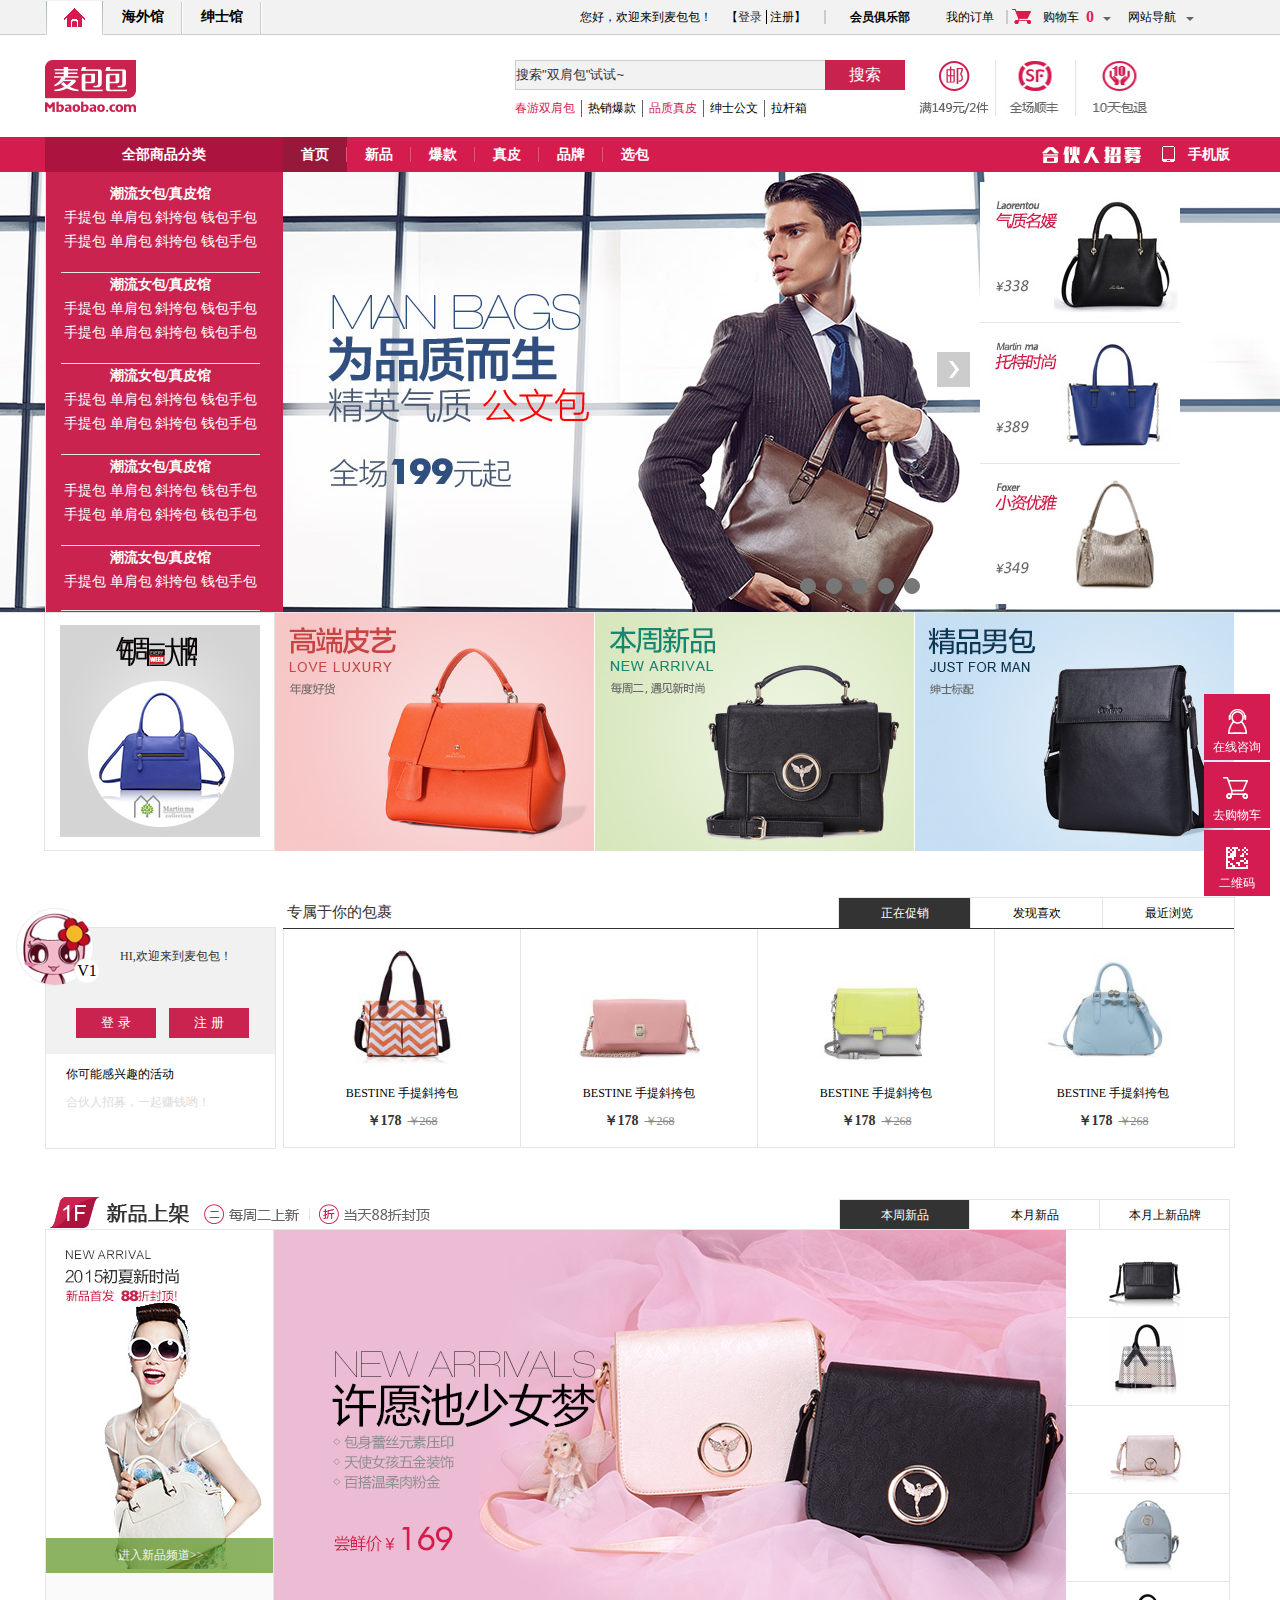
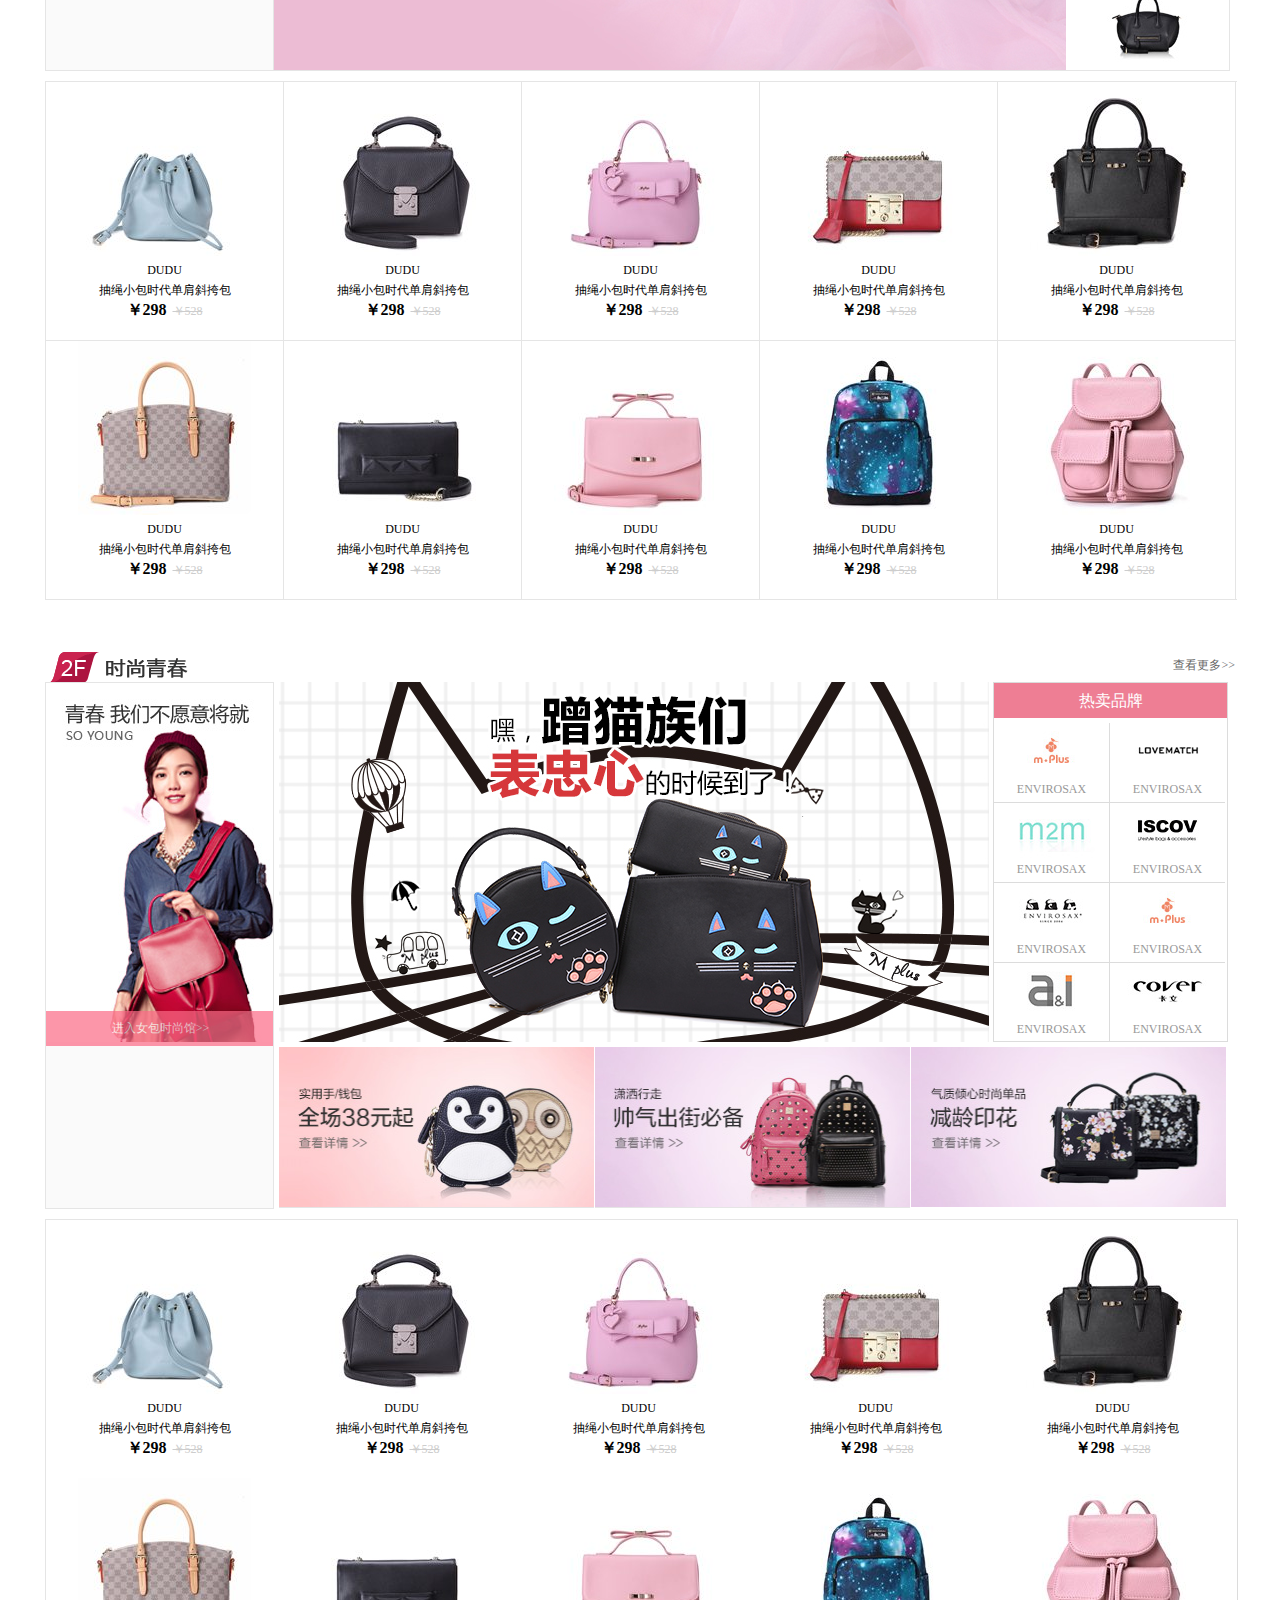
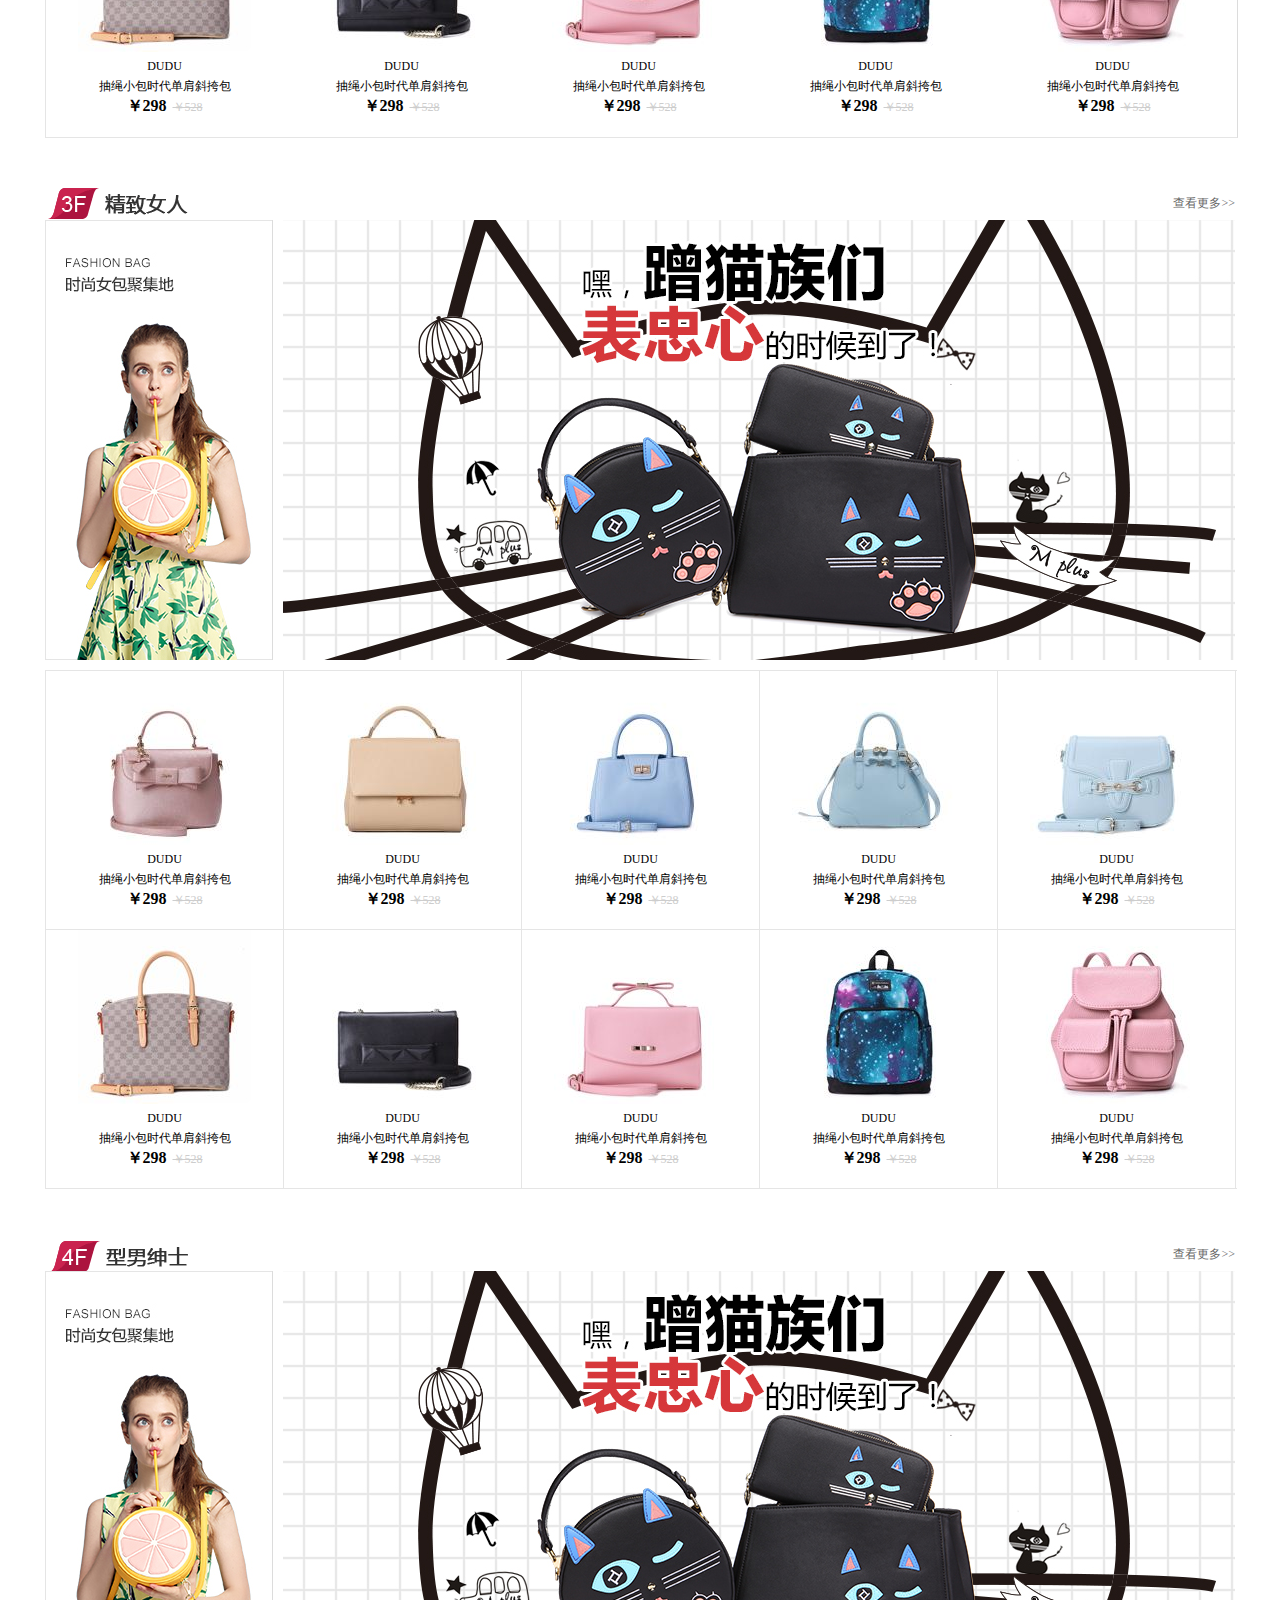
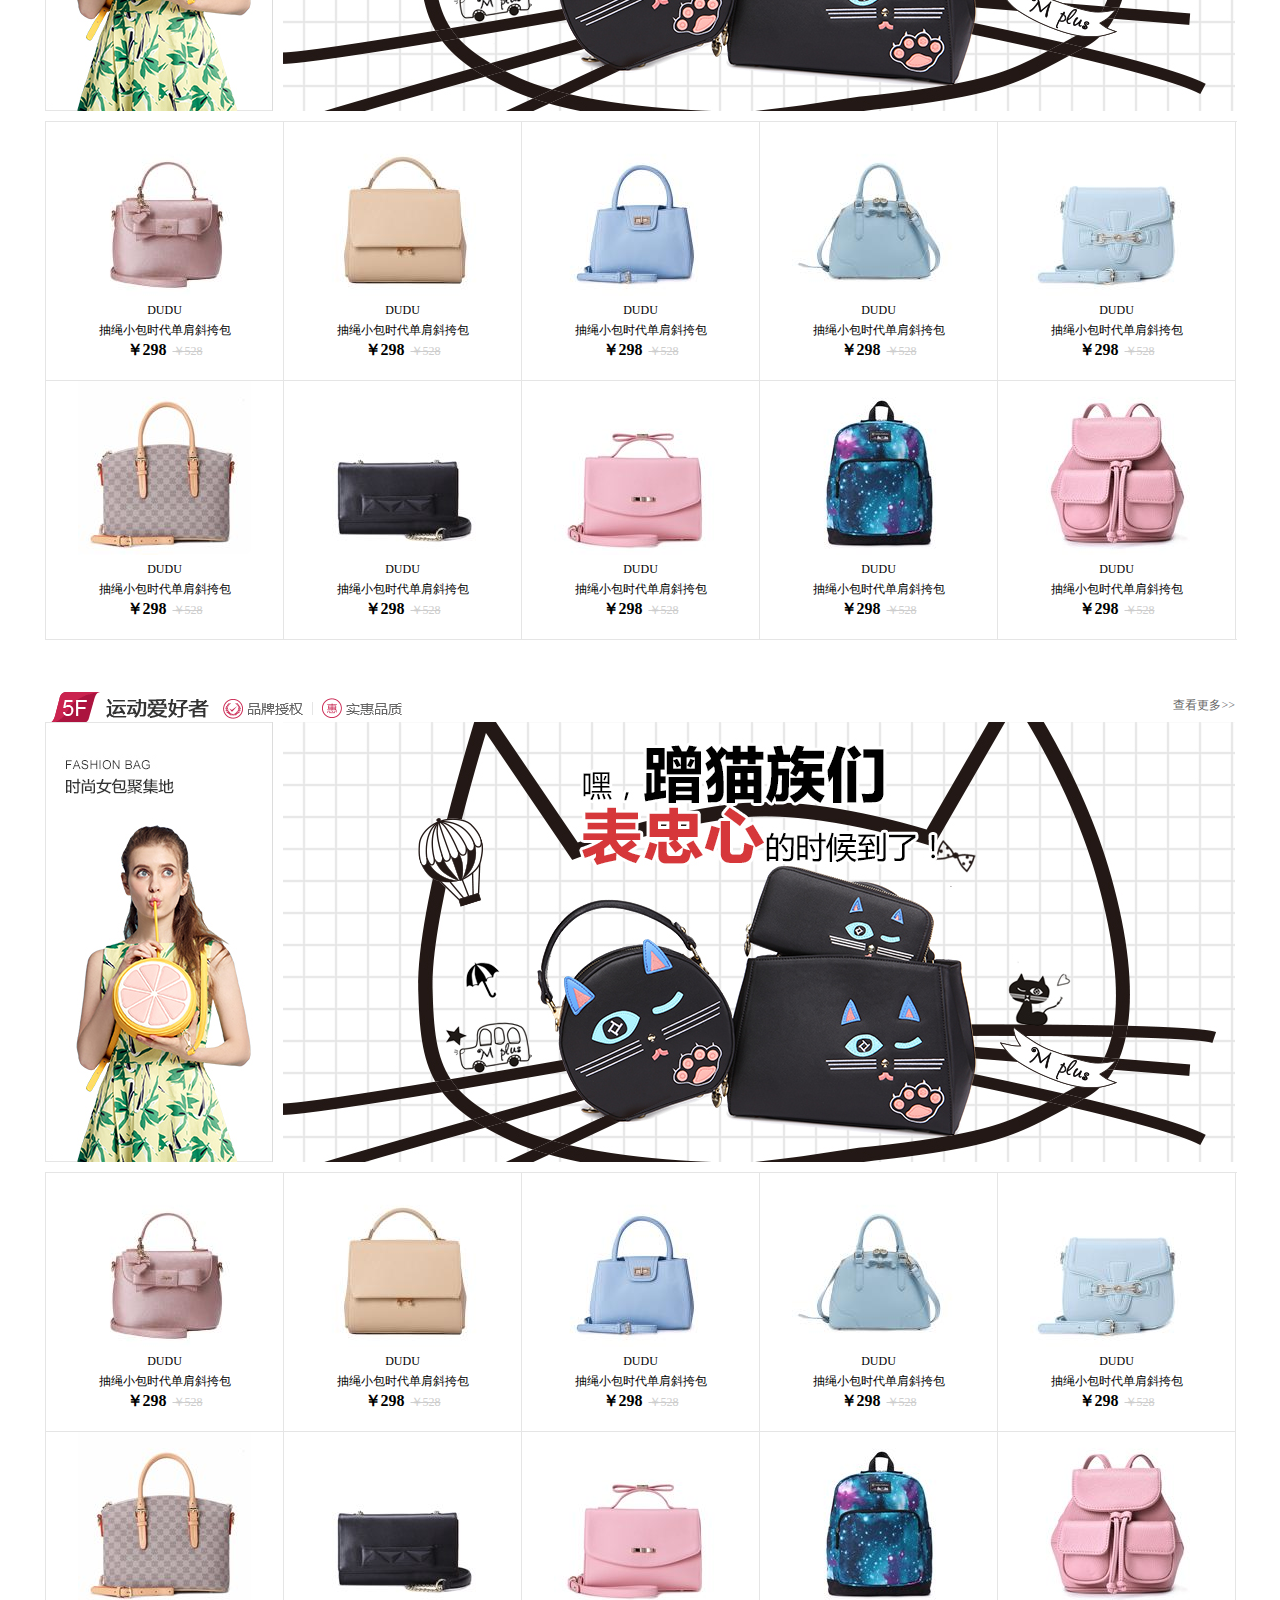
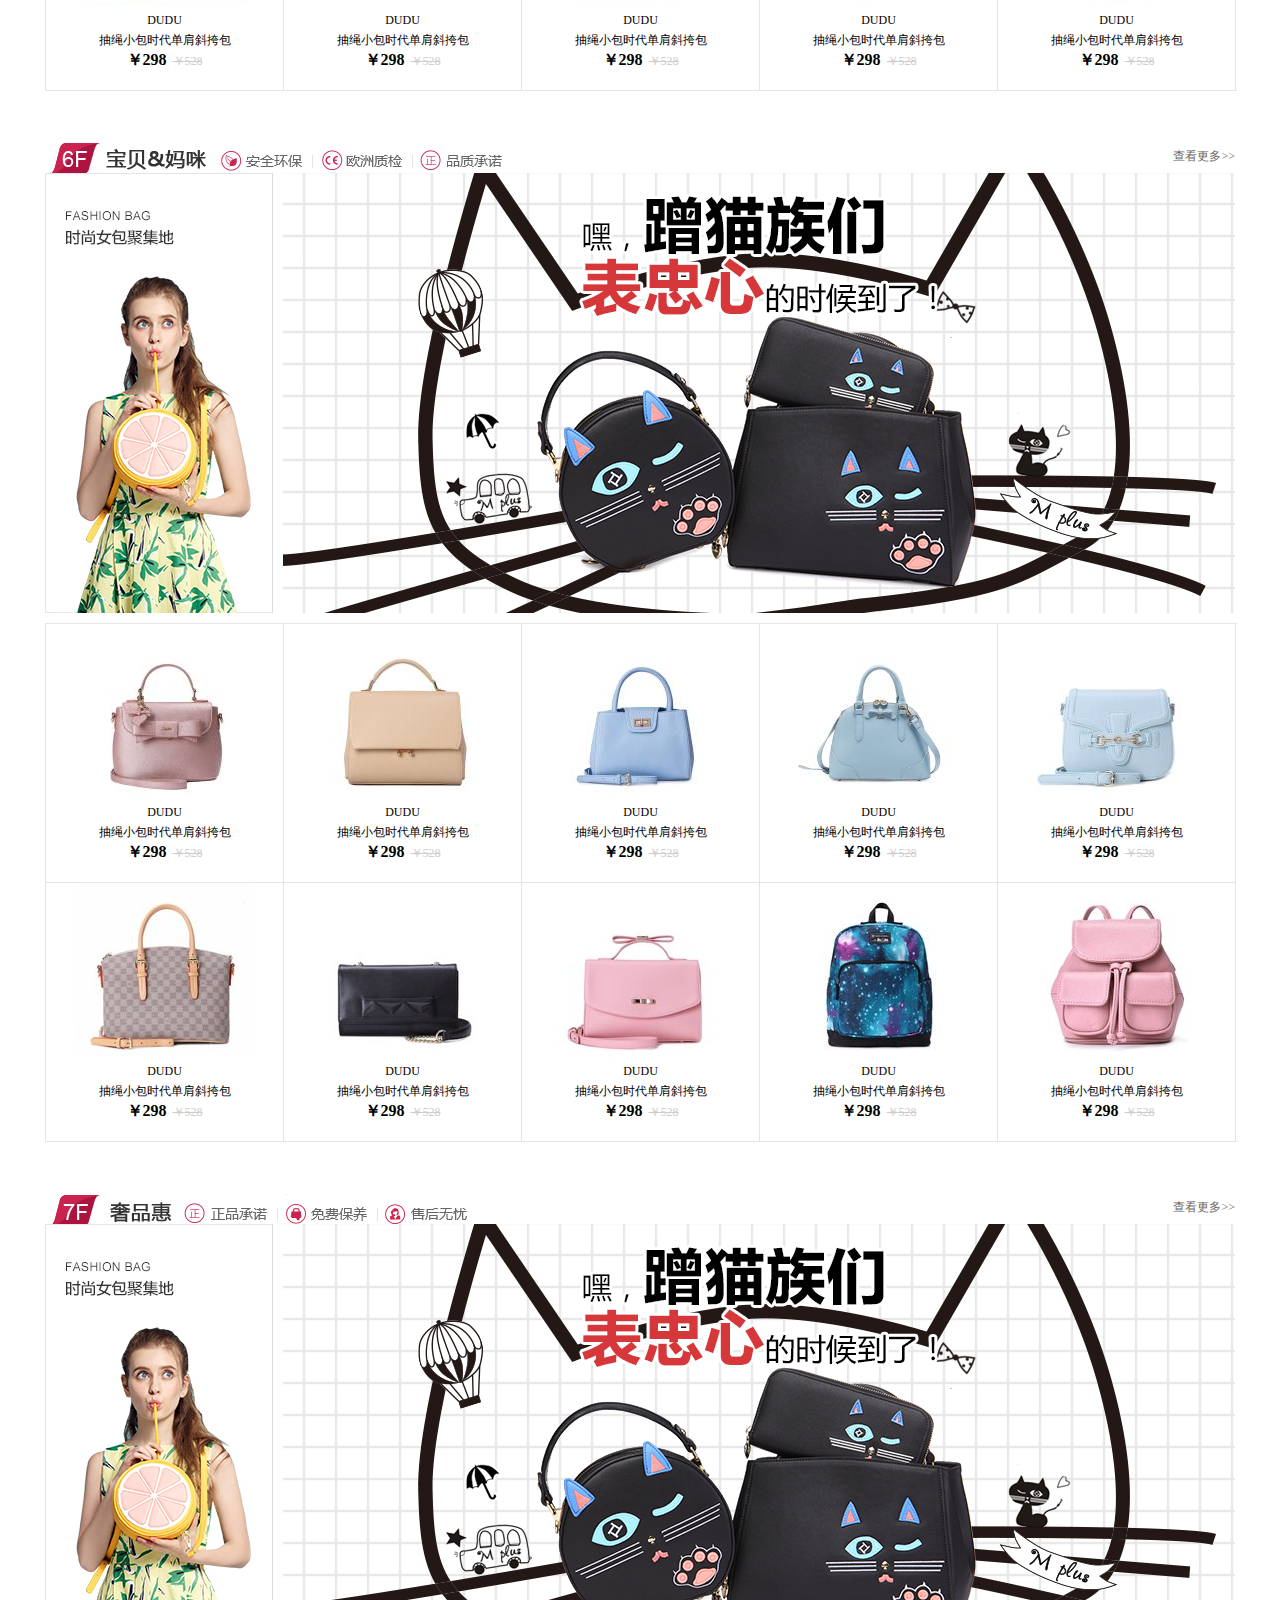
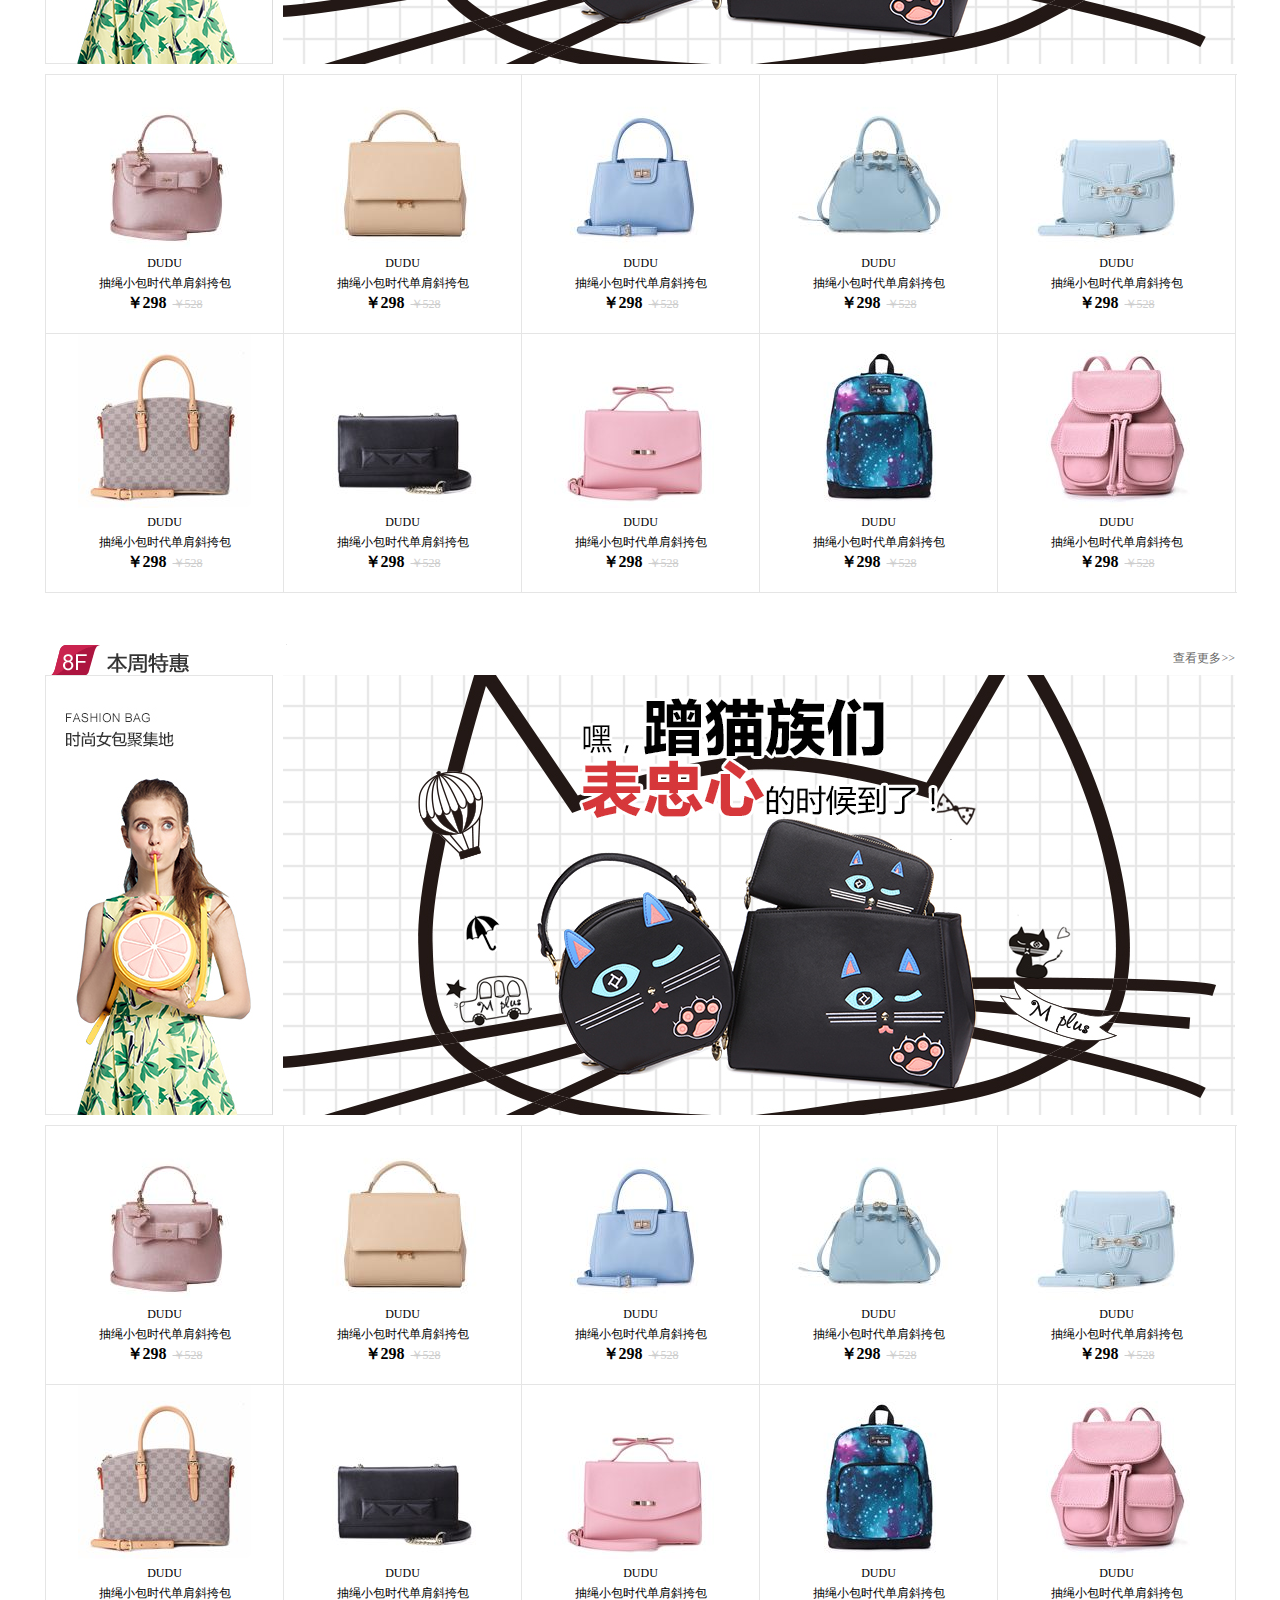
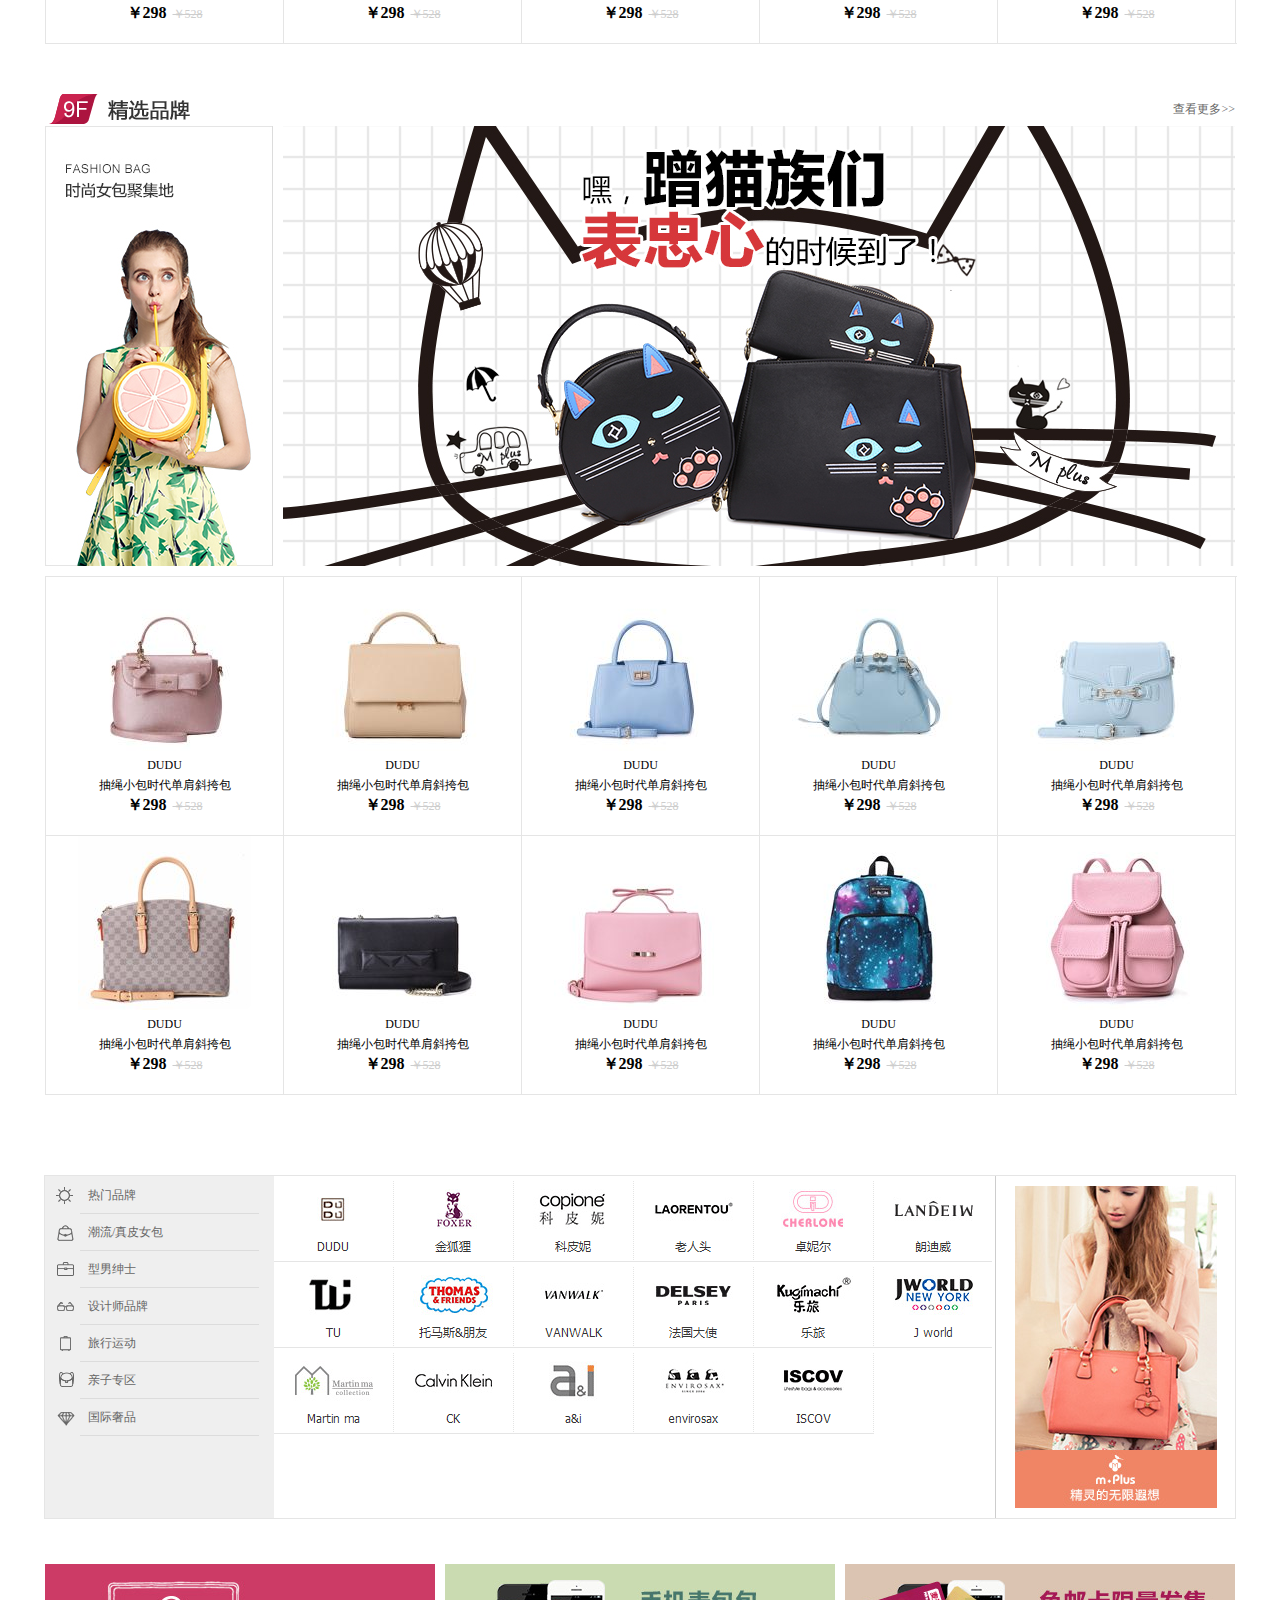
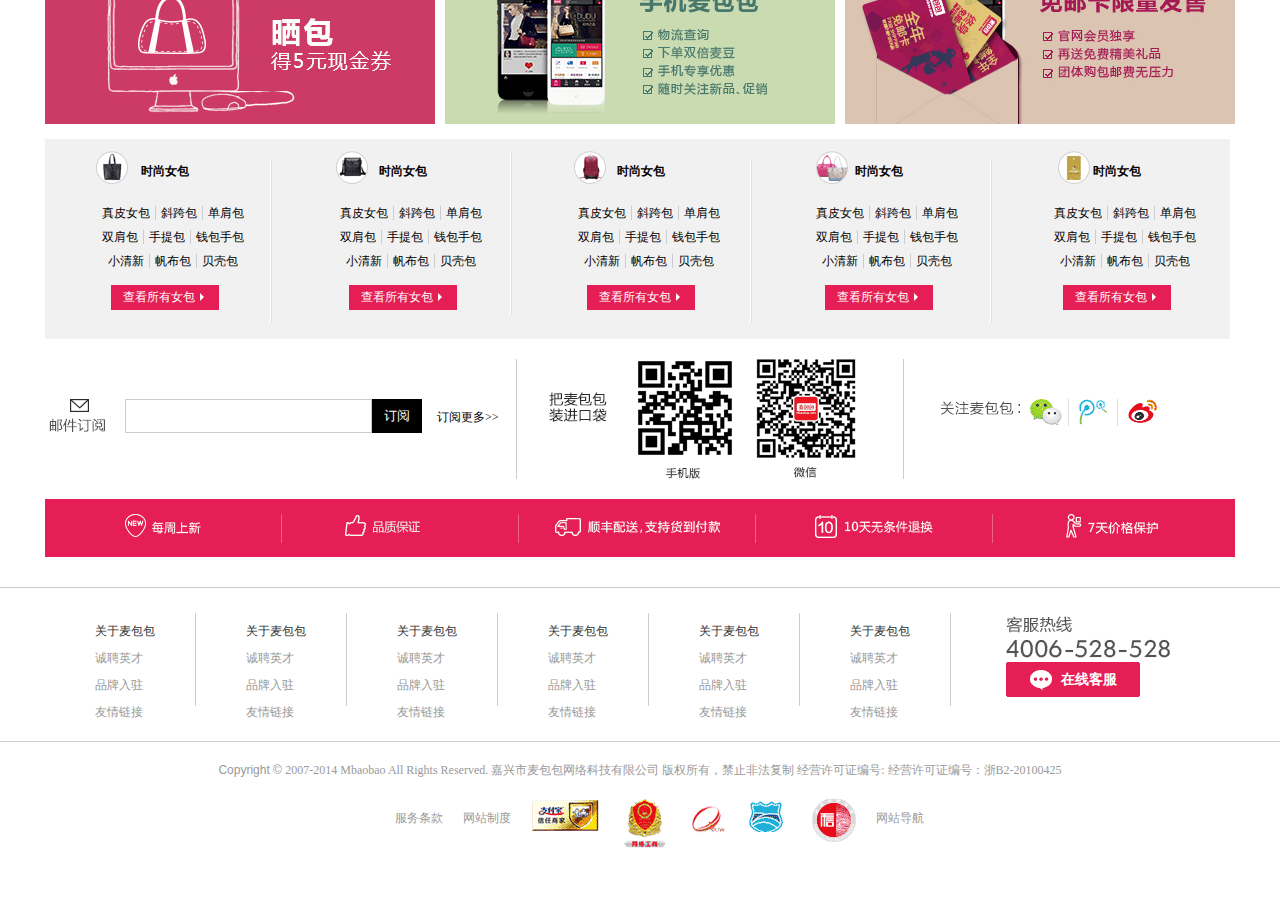
<file: Mbaobao/index.html>
<!DOCTYPE html>
<html>
	<head>
		<meta charset="utf-8" />
		<title></title>
		<script type="text/javascript" src="js/jquery-1.12.4.js">
		</script>
		<script src="js/common.js" type="text/javascript" charset="utf-8"></script>
		<script type="text/javascript">
			$(document).ready(function(){
				$('#header').load('header.html')
				$('#content_top').load('content_top.html')
				$('#content_bottom').load('content_bottom.html')
				$('#floor01').load('floor.html')
				$('#footer').load('footer.html')
			});
		</script>
	</head>
	<body>
		<div id="header"></div>
		<div id="content">
			<div id="banner_tap">
				<a href="" class="banner_a1"><!--<img src="img/banner1.jpg" />--></a>
				<a href="" class="banner_a2"><!--<img src="img/banner2.jpg"/>--></a>
				<a href="" class="banner_a3"><!--<img src="img/banner3.jpg"/>--></a>
				<a href="" class="banner_a4"><!--<img src="img/banner4.jpg"/>--></a>
				<a href="" class="banner_a5"><!--<img src="img/banner5.jpg"/ >--></a>
				<div class="three_bags0">
					<div class="three_bags">
						<img src="img/1703000201.jpg"/>
						<img src="img/1612009103.jpg"/>
						<img src="img/1508045101.jpg"/>
					</div>
				</div>
				<ul>
					<li></li>
					<li></li>
					<li></li>
					<li></li>
					<li></li>
				</ul>
				<p class="nav_left"></p>
				<p class="nav_right"></p>
			</div>
			<div id="content_top"></div>
			<div id="floor01"></div>
			<div id="content_bottom"></div>
		</div>
		<div id="footer"></div>
<!--======================右侧边栏导航====================================================================-->
		<ul class="fd_side">
			<li><a href="###" class="side_a1"><i class="side_1"></i><span>回到顶部</span></a></li>
			<li><a href="" class="side_a2"><i class="side_2"></i><span>在线咨询</span></a></li>
			<li><a href="" class="side_a3"><i class="side_3"></i><span>去购物车</span></a></li>
			<li><a href="" class="side_a4"><i class="side_4"></i><span>二维码</span></a></li>
		</ul>
<!--======================左侧边栏导航====floor_nav================================================================-->
<div class="floor_nav">
	<ul>
		<li><a href="###"><i>1F</i><span>新品</span></a></li>
		<li><a href="###"><i>2F</i><span>时尚</span></a></li>
		<li><a href="###"><i>3F</i><span>优雅</span></a></li>
		<li><a href="###"><i>4F</i><span>绅士</span></a></li>
		<li><a href="###"><i>5F</i><span>运动</span></a></li>
		<li><a href="###"><i>6F</i><span>亲子</span></a></li>
		<li><a href="###"><i>7F</i><span>名品</span></a></li>
		<li><a href="###"><i>8F</i><span>特惠</span></a></li>
		<li><a href="###"><i>9F</i><span>品牌</span></a></li>
	</ul>
	
</div>		
	</body>
</html>
</file>
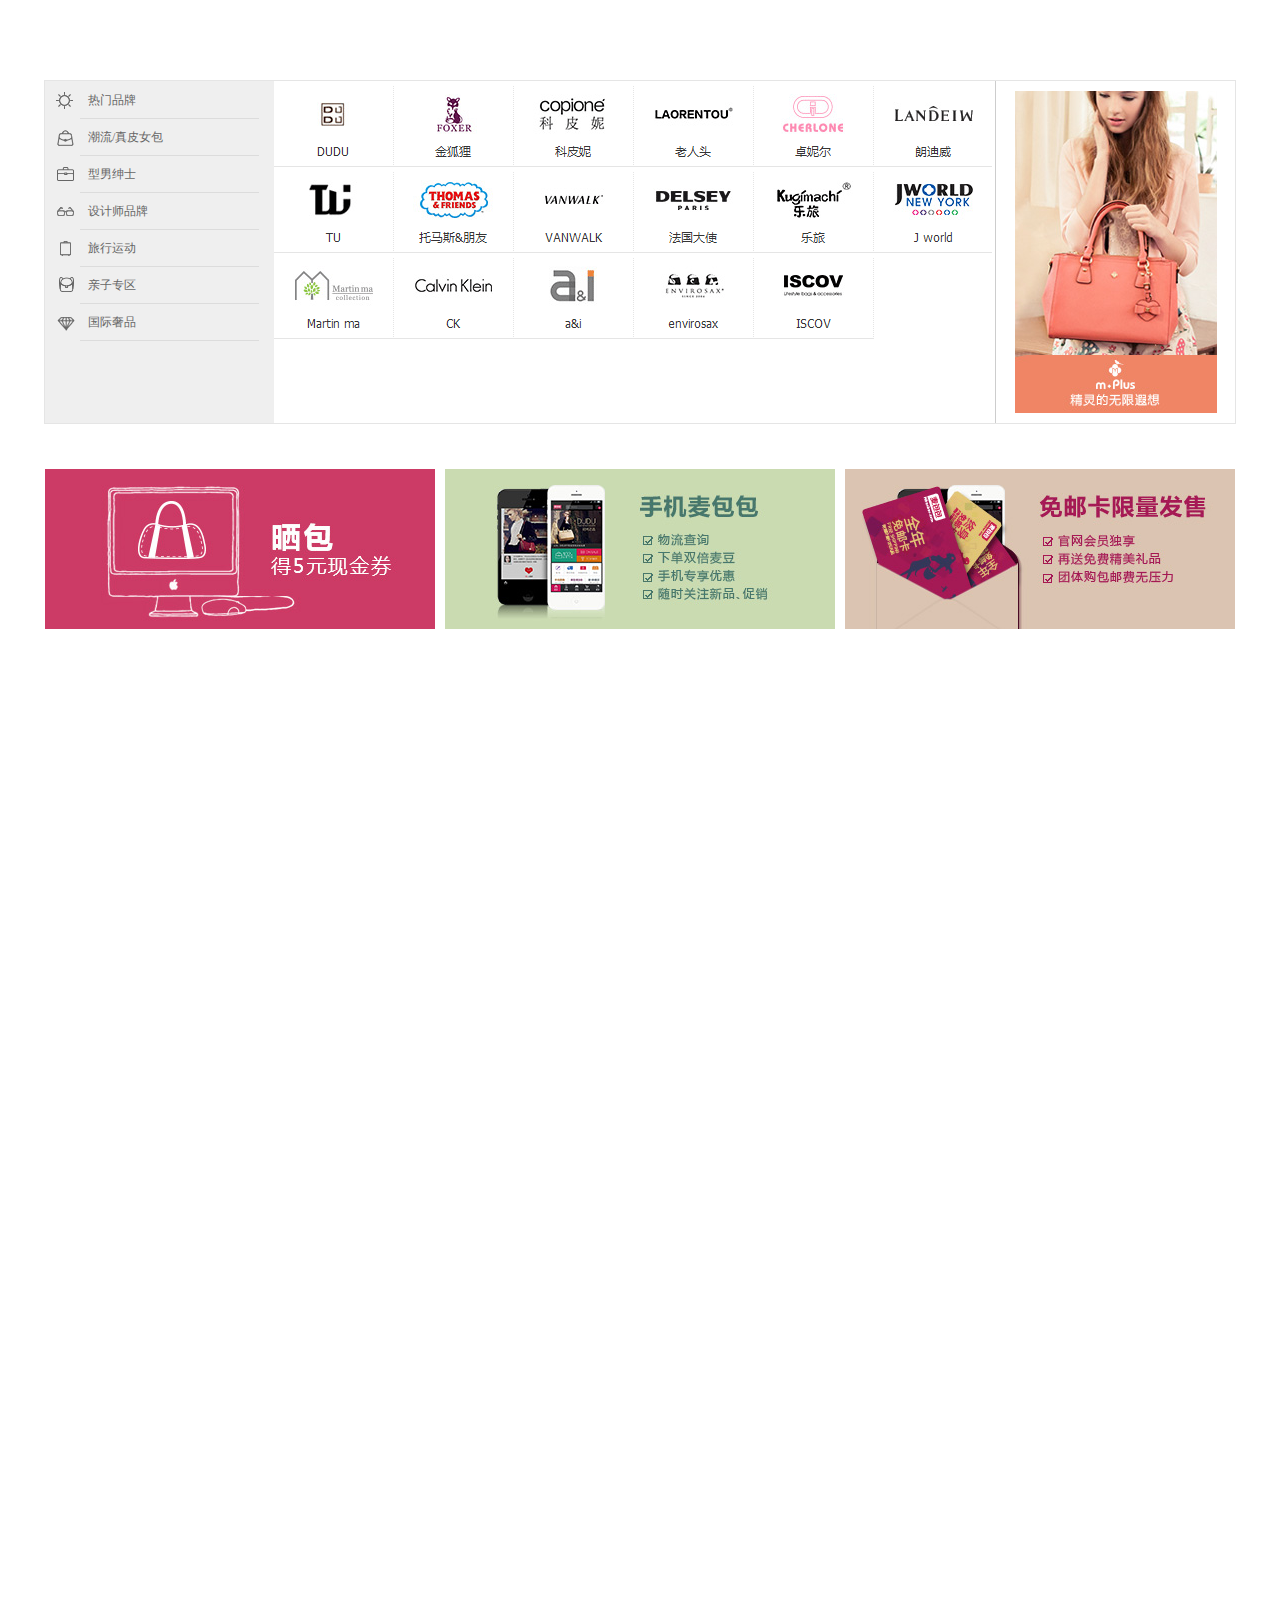
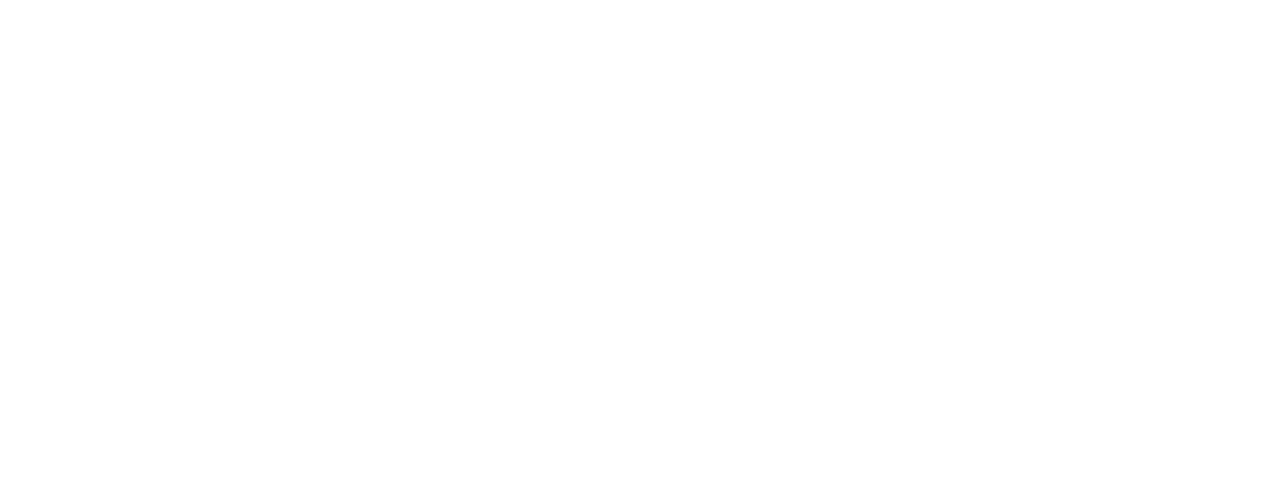
<file: Mbaobao/content_bottom.html>
<!DOCTYPE html>
<html>
	<head>
		<meta charset="UTF-8">
		<title></title>
		<link rel="stylesheet" type="text/css" href="css/base.css"/>
		<script type="text/javascript" src="js/jquery-1.12.4.js"></script>
	</head>
	<body>
		<div id="content_bottom1">
			<ul class="categray_nav left">
				<li class="n_li1"><a href="">热门品牌</a></li>
				<li class="n_li2"><a href="">潮流/真皮女包</a></li>
				<li class="n_li3"><a href="">型男绅士</a></li>
				<li class="n_li4"><a href="">设计师品牌</a></li>
				<li class="n_li5"><a href="">旅行运动</a></li>
				<li class="n_li6"><a href="">亲子专区</a></li>
				<li class="n_li7"><a href="">国际奢品</a></li>
			</ul>
			<div class="content_bottom1_content0">
				<div class="content_bottom1_content left">
					<a href="" class="fox">
						<img src="img/foxer.jpg" alt="" />
						<p>金狐狸</p>
					</a>
				</div>
				<div class="content_bottom1_content2">
					<img src="img/bg001.gif"/>
				</div>
			</div>
			<div class="content_bottom1_img left">
				<img src="img/202-322-1408004507.jpg" alt="" />
			</div>
		</div>
		<div id="content_bottom2">
			<a href=""><img src="img/390-160-1.jpg"/></a>
			<a href=""><img src="img/bottom_01.jpg"/></a>
			<a href=""><img src="img/bottom_02.jpg"/></a>
		</div>
		
	</body>
</html>
</file>
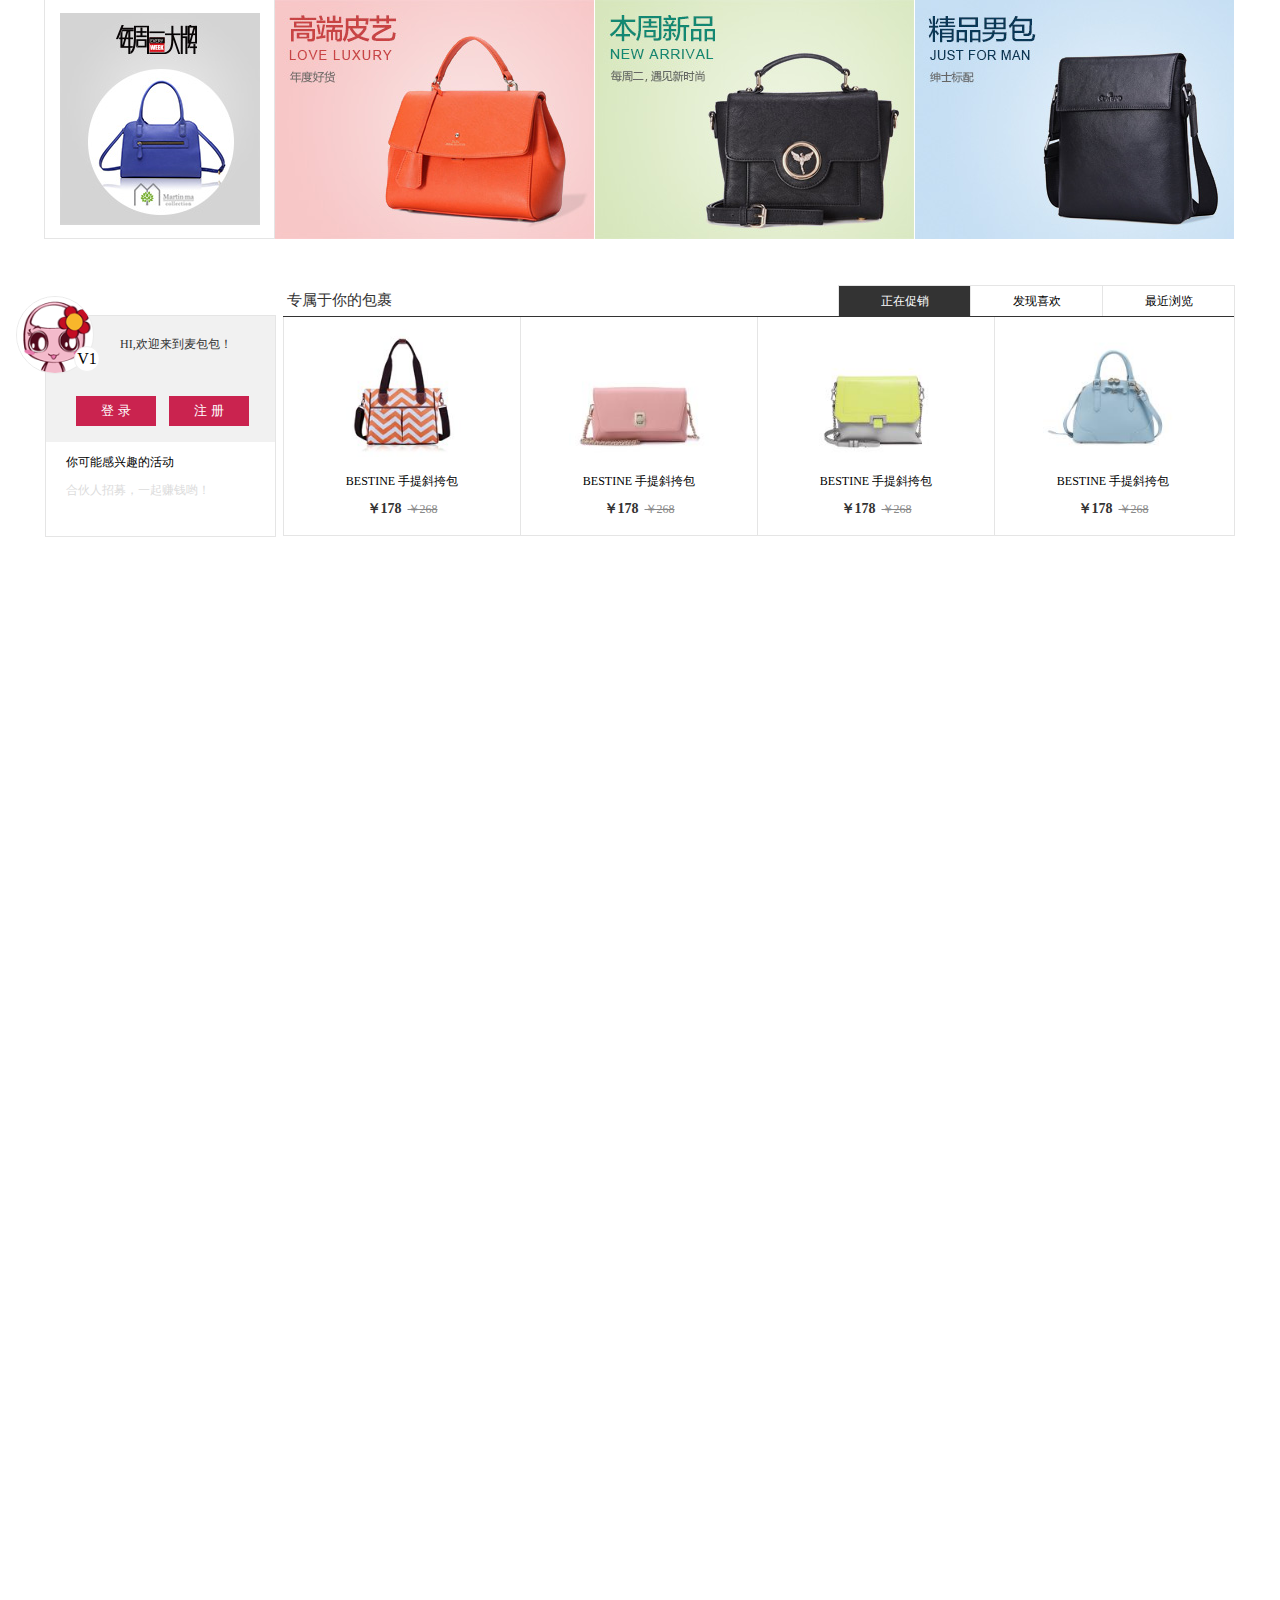
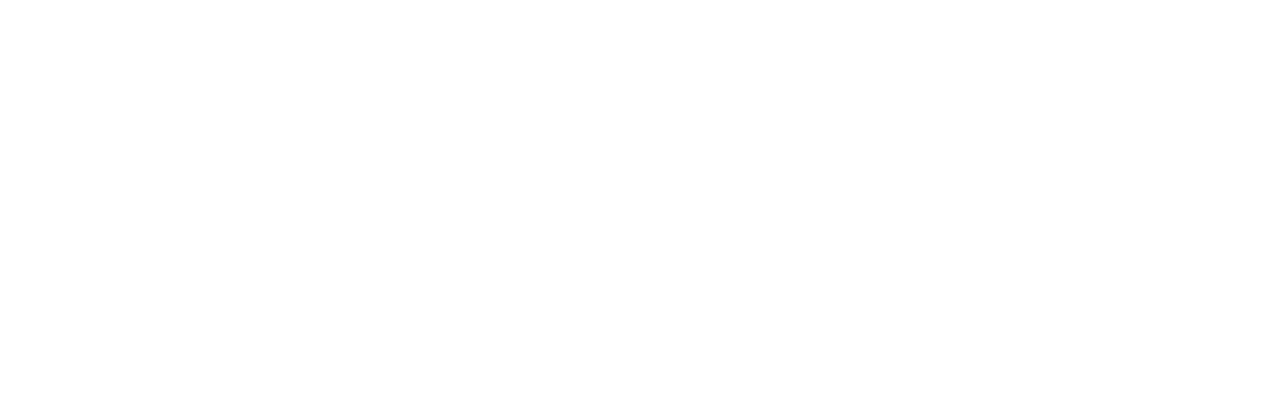
<file: Mbaobao/content_top.html>
<!DOCTYPE html>
<html>
	<head>
		<meta charset="UTF-8">
		<title></title>
		<link rel="stylesheet" type="text/css" href="css/base.css"/>
		<script src="js/jquery-1.12.4.js" type="text/javascript" charset="utf-8"></script>
		<script src="js/common.js" type="text/javascript" charset="utf-8"></script>
		<script type="text/javascript">
			$('.three_pic3').hover(function(){
				$('.three_pic3').css({
					'box-shadow':'none'
				})
				$(this).css({
					'box-shadow':'0 0 15px rgba(255,0,0,0.3)'
				})
			})
		</script>
	</head>
	<body>
		<div id="content_top_1">
			<ul><a href="">
				<img src="img/200-212-1.jpg"/>
				<img src="img/200-212-2.jpg"/>
			</a>
			</ul>
			<a href="html/list.html" class="three_pic3"><img src="img/319-239DUDU.jpg"/></a>
			<a href="html/list.html" class="three_pic3"><img src="img/319-239.jpg"/></a>
			<a href="html/list.html" class="three_pic3"><img src="img/319-239nan.jpg"/></a>
			<!--选项卡-->
		</div>
		<div id="content_top_2">
			<div class="top_2_logn left">
				<img src="img/maiduo.png"/>
				<b>V1</b>
				<div class="welcome"><span>HI,欢迎来到麦包包！</span></div>
				<ul>
					<input type="button" value="登 录" />
					<input type="button" value="注 册" />
				</ul>
				<li>你可能感兴趣的活动</li>
				<p><a href="">合伙人招募，一起赚钱哟！</a></p>
			</div>
			<div class="hot_buy left">
				<div class="hot_buy_head">
					<h4 class="left">专属于你的包裹</h4>
					<p>
						<a href="" >最近浏览</a>
						<a href="">发现喜欢</a>
						<a href="" class="doing">正在促销</a>
					</p>
					
				</div>
				<div id="hot_buy_main0">
					<div class="hot_buy_main">
							<li>
								<img src="img/01.jpg"/>
								<a href="">BESTINE 手提斜挎包</a>
								<p>
									<span>￥178</span>
									<del> ￥268</del>
								</p>
							</li>
							<li>
								<img src="img/ka_02.jpg"/>
								<a href="">BESTINE 手提斜挎包</a>
								<p>
									<span>￥178</span>
									<del> ￥268</del>
								</p>
							</li>
							<li>
								<img src="img/ka_03.jpg"/>
								<a href="">BESTINE 手提斜挎包</a>
								<p>
									<span>￥178</span>
									<del> ￥268</del>
								</p>
							</li>
							<li>
								<img src="img/ka_04.jpg"/>
								<a href="">BESTINE 手提斜挎包</a>
								<p>
									<span>￥178</span>
									<del> ￥268</del>
								</p>
							</li>
					</div>
			</div>
		</div>
	</body>
</html>
</file>
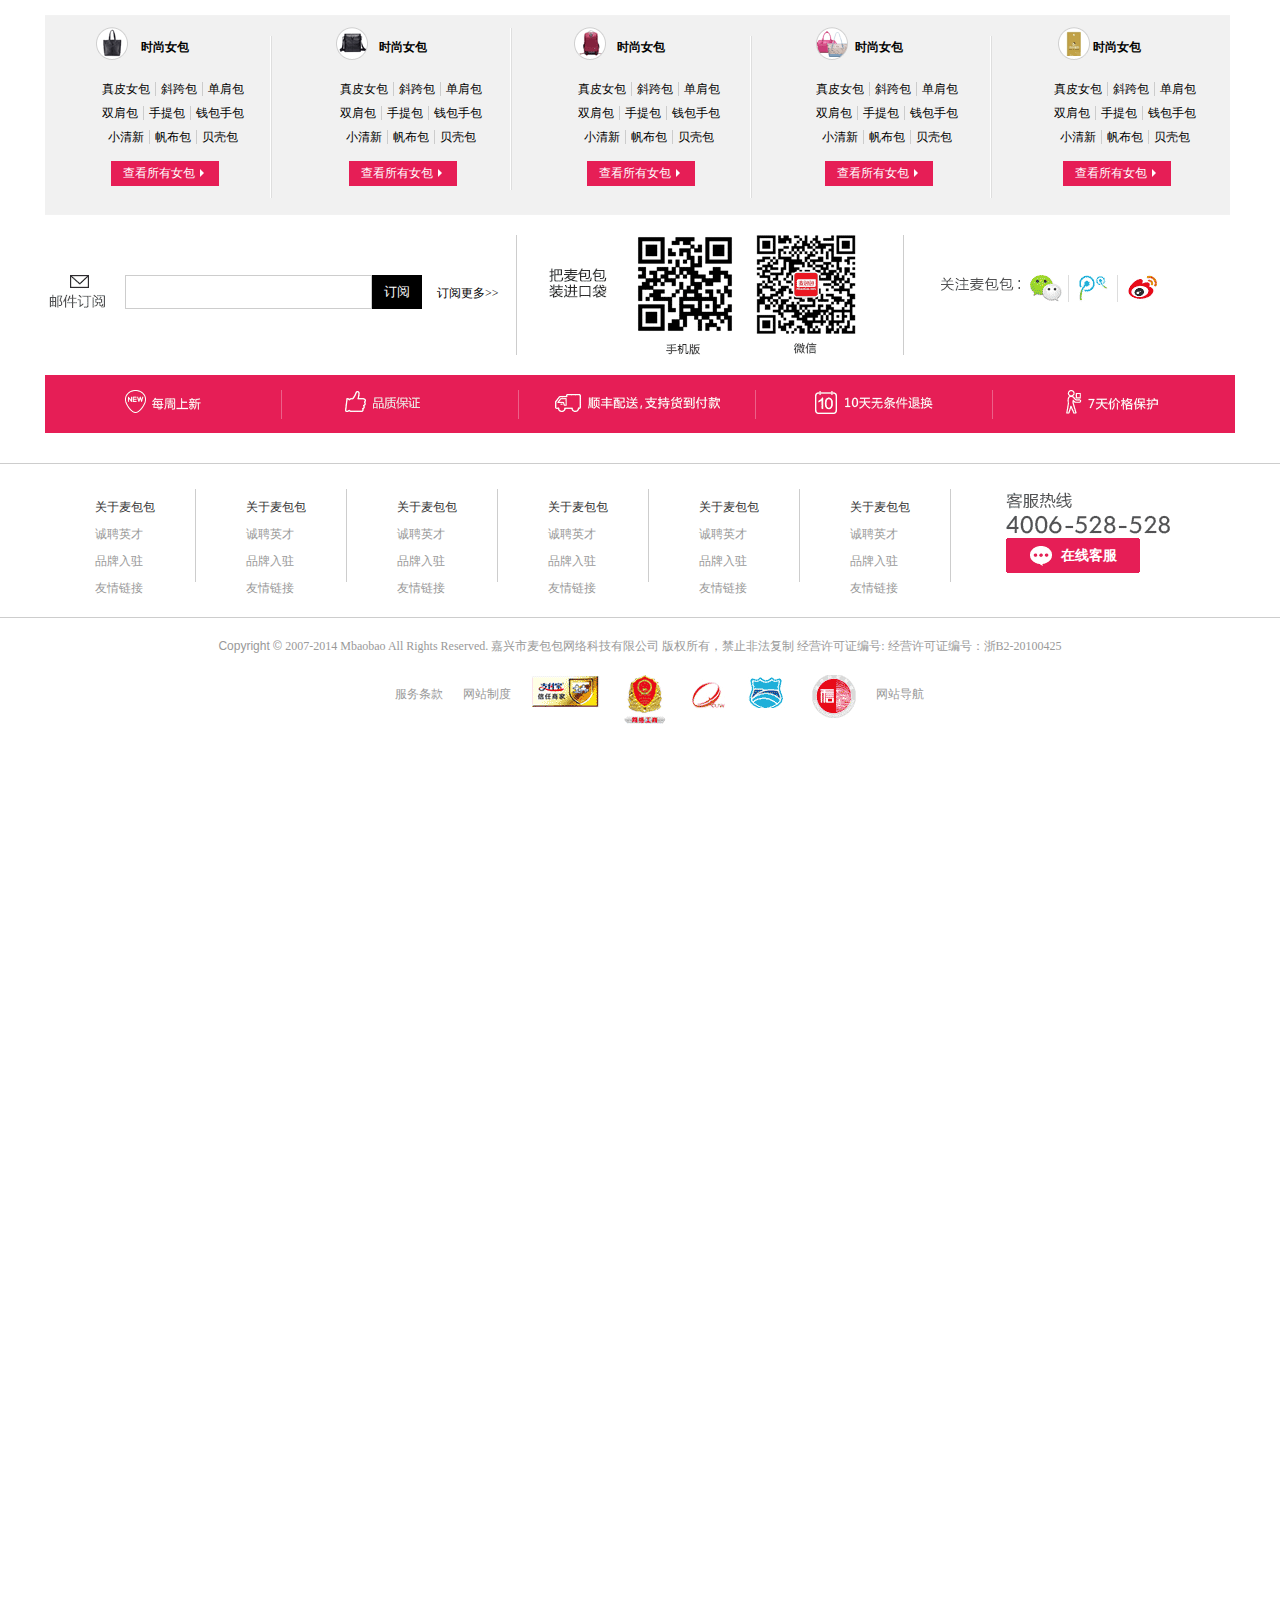
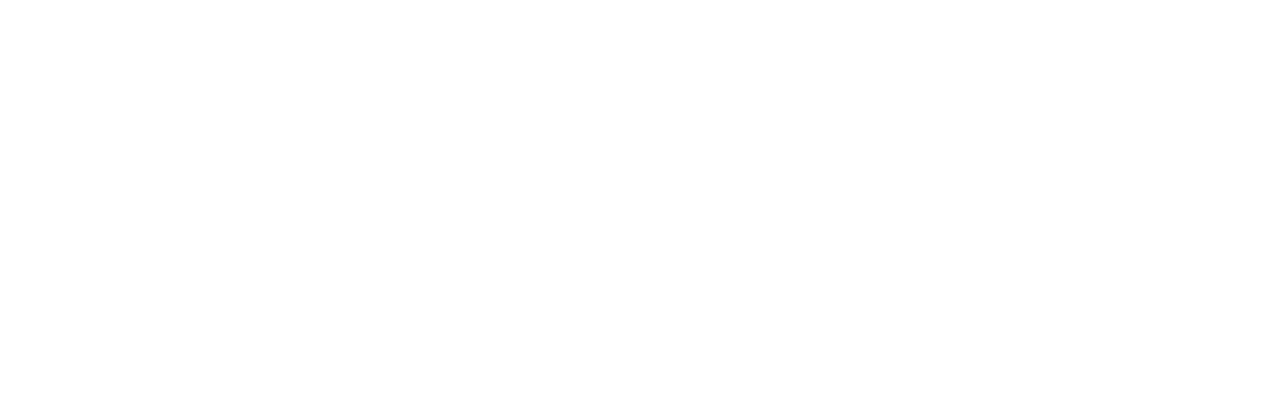
<file: Mbaobao/footer.html>
<!DOCTYPE html>
<html>
	<head>
		<meta charset="UTF-8">
		<title></title>
		<link rel="stylesheet" type="text/css" href="css/base.css"/>
		<link rel="stylesheet" type="text/css" href="css/footer.css" />
		<script type="text/javascript" src="js/jquery-1.12.4.js"></script>
		<script type="text/javascript" src="js/footer.js"></script>
	</head>
	<body>
		<div id="footer_links">
			<ul>
				<h4>时尚女包</h4>
				<li><a href="">真皮女包</a><a href="">斜跨包</a><a href="">单肩包</a></li>
				<li><a href="">双肩包</a><a href="">手提包</a><a href="">钱包手包</a></li>
				<li><a href="">小清新</a><a href="">帆布包</a><a href="">贝壳包</a></li>
				<p><a href="">查看所有女包<i></i></a></p>
			</ul>
			<ul>
				<h4>时尚女包</h4>
				<li><a href="">真皮女包</a><a href="">斜跨包</a><a href="">单肩包</a></li>
				<li><a href="">双肩包</a><a href="">手提包</a><a href="">钱包手包</a></li>
				<li><a href="">小清新</a><a href="">帆布包</a><a href="">贝壳包</a></li>
				<p><a href="">查看所有女包<i></i></a></p>
			</ul>
			<ul>
				<h4>时尚女包</h4>
				<li><a href="">真皮女包</a><a href="">斜跨包</a><a href="">单肩包</a></li>
				<li><a href="">双肩包</a><a href="">手提包</a><a href="">钱包手包</a></li>
				<li><a href="">小清新</a><a href="">帆布包</a><a href="">贝壳包</a></li>
				<p><a href="">查看所有女包<i></i></a></p>
			</ul>
			<ul>
				<h4>时尚女包</h4>
				<li><a href="">真皮女包</a><a href="">斜跨包</a><a href="">单肩包</a></li>
				<li><a href="">双肩包</a><a href="">手提包</a><a href="">钱包手包</a></li>
				<li><a href="">小清新</a><a href="">帆布包</a><a href="">贝壳包</a></li>
				<p><a href="">查看所有女包<i></i></a></p>
			</ul>
			<ul>
				<h4>时尚女包</h4>
				<li><a href="">真皮女包</a><a href="">斜跨包</a><a href="">单肩包</a></li>
				<li><a href="">双肩包</a><a href="">手提包</a><a href="">钱包手包</a></li>
				<li><a href="">小清新</a><a href="">帆布包</a><a href="">贝壳包</a></li>
				<p><a href="">查看所有女包<i></i></a></p>
			</ul>
		</div>
		<div id="footer_wrap">
			<form action="" method="post" class="subscribe ">
				<span></span>
				<input type="input" value="" id="text2"/>
				<input type="button" value="订阅" id="btn"/>
				<a href="">订阅更多&gt;&gt;</a>
			</form>
			<div class="wrap_phone"></div>
			<div class="attention">
				<h4></h4>
				<a class="a_one" href="" title="微信">
					<span></span>
				</a>
				<a class="a_two" href="" title="qq空间"></a>
				<a class="a_thr" href="" title="新浪微博"></a>
			</div>
		</div>
		<div id="footer_ico">
				<li class="li_1"><a href="">1</a></li>
				<li class="li_2"><a href="">2</a></li>
				<li class="li_3"><a href="">3</a></li>
				<li class="li_4"><a href="">4</a></li>
				<li class="li_5"><a href="">5</a></li>
		</div>
		<div id="footer_serve">
			<div class="footer_serve_c ">
				<ul>
				<a href="">关于麦包包</a>
				<a href="">诚聘英才</a>
				<a href="">品牌入驻</a>
				<a href="">友情链接</a>
				</ul>
				<ul>
				<a href="">关于麦包包</a>
				<a href="">诚聘英才</a>
				<a href="">品牌入驻</a>
				<a href="">友情链接</a>
				</ul>
				<ul>
				<a href="">关于麦包包</a>
				<a href="">诚聘英才</a>
				<a href="">品牌入驻</a>
				<a href="">友情链接</a>
				</ul>
				<ul>
				<a href="">关于麦包包</a>
				<a href="">诚聘英才</a>
				<a href="">品牌入驻</a>
				<a href="">友情链接</a>
				</ul>
				<ul>
				<a href="">关于麦包包</a>
				<a href="">诚聘英才</a>
				<a href="">品牌入驻</a>
				<a href="">友情链接</a>
				</ul>
				<ul>
				<a href="">关于麦包包</a>
				<a href="">诚聘英才</a>
				<a href="">品牌入驻</a>
				<a href="">友情链接</a>
				</ul>
				<dl class="serve_tel">
					<h4></h4>
					<p><a href="">在线客服</a></p>
				</dl>
			</div>
		</div>
		<div id="copyright">
			   <span style="font-family:arial;">Copyright © </span>2007-2014 Mbaobao All Rights Reserved. 嘉兴市麦包包网络科技有限公司 版权所有，禁止非法复制 经营许可证编号:
			    <a href="">经营许可证编号：浙B2-20100425</a>
		</div>
		<ul id="horor">
			<a href="" class="horor_1">服务条款</a>
			<a href="" class="horor_2">网站制度</a>
			<a href="" class="horor_3"></a>
			<a href="" class="horor_4"></a>
			<a href="" class="horor_5"></a>
			<a href="" class="horor_6"></a>
			<a href="" class="horor_7"></a>
			<a href="" class="horor_8">网站导航</a>
		</ul>
	</body>
</html>
</file>
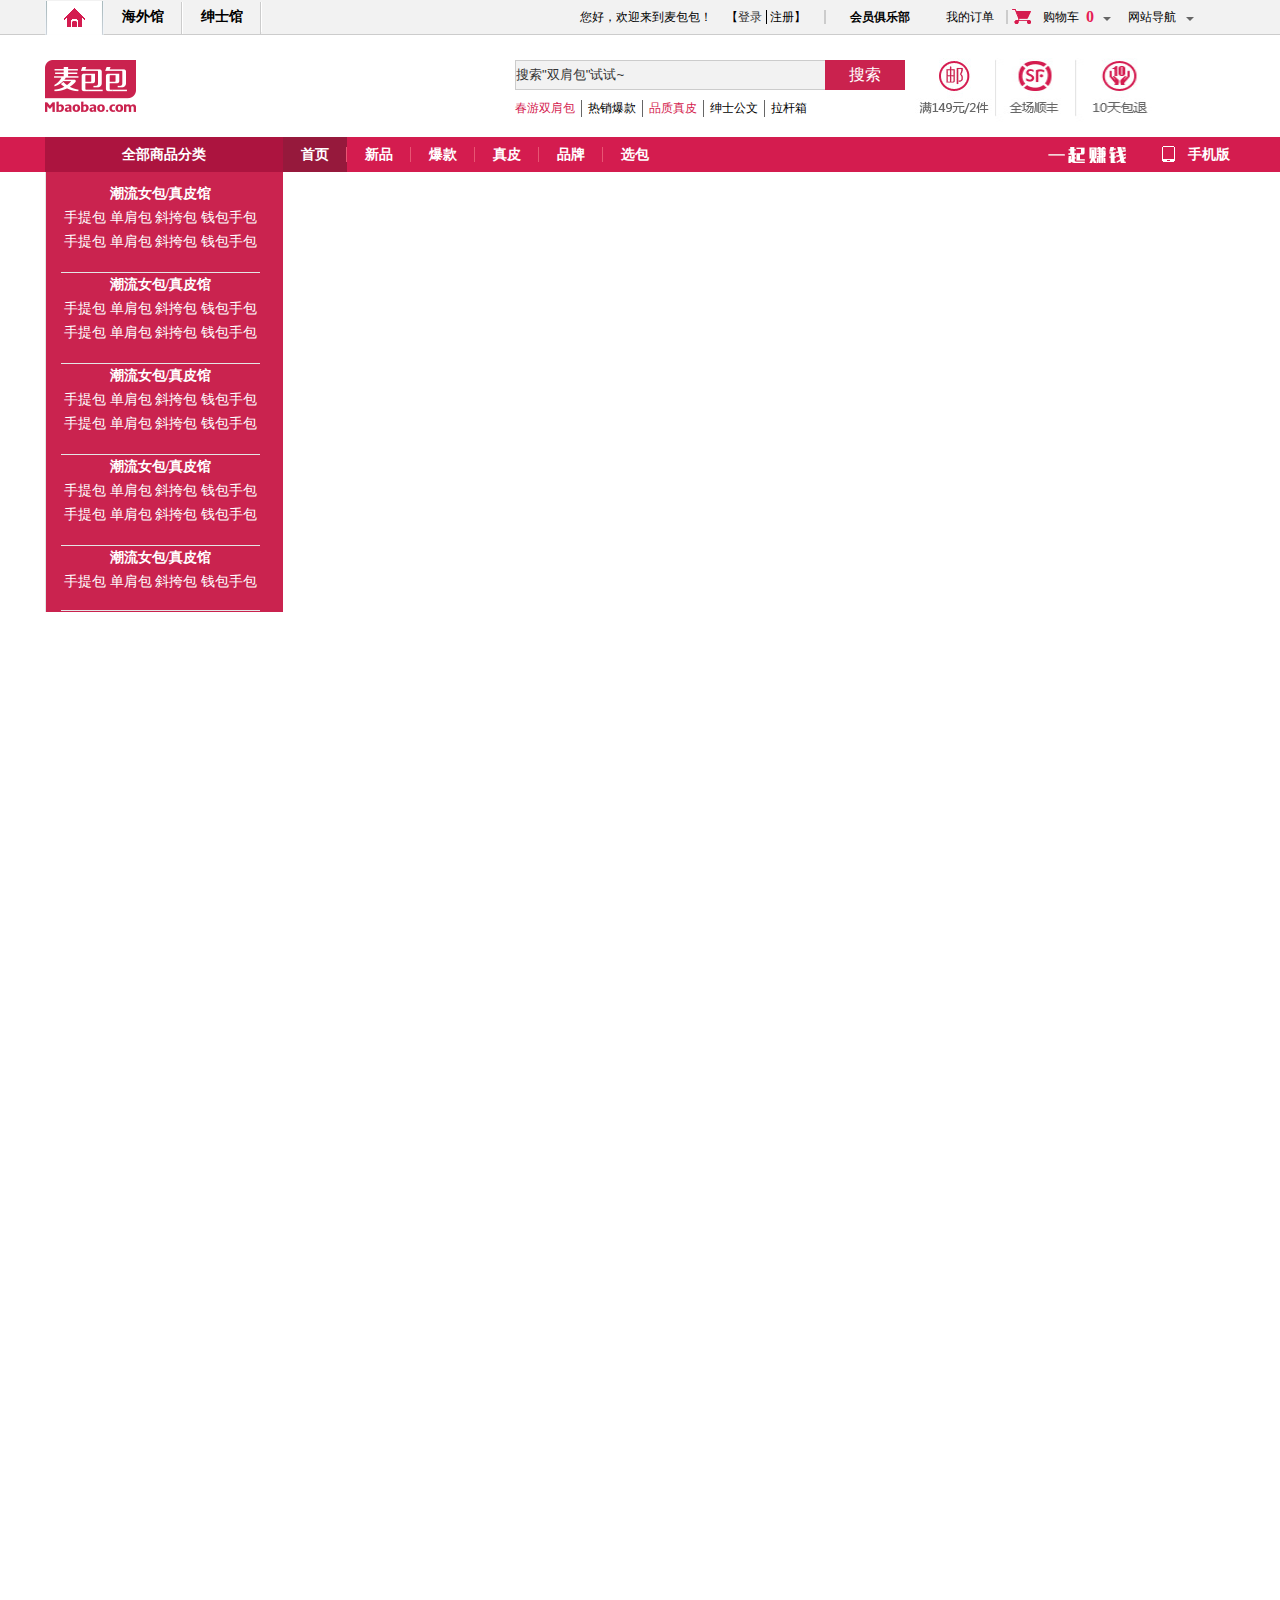
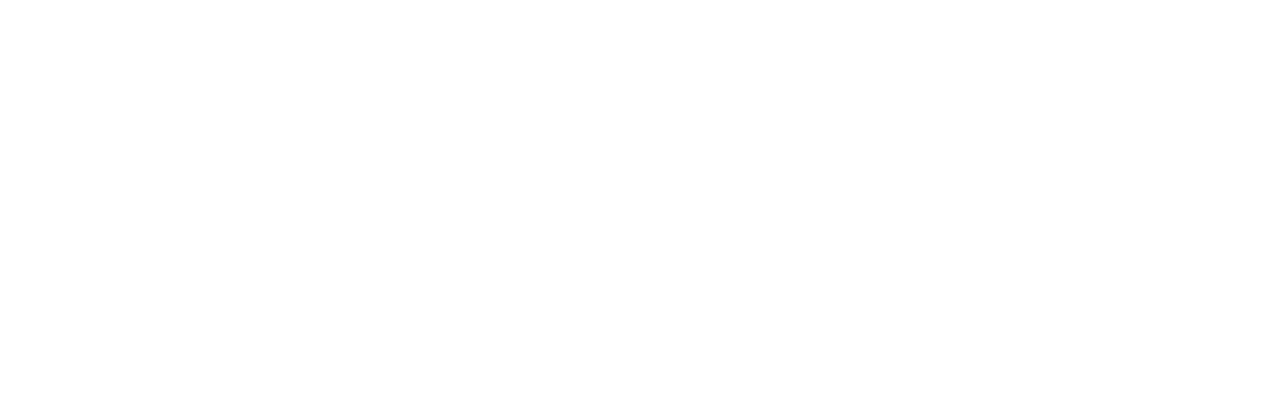
<file: Mbaobao/header.html>
<!DOCTYPE html>
<html>
	<head>
		<meta charset="UTF-8">
		<title></title>
		<link rel="stylesheet" type="text/css" href="css/base.css" />
		<link rel="stylesheet" type="text/css" href="css/header.css" />
		<script type="text/javascript" src="js/jquery-1.12.4.js"></script>
		<script type="text/javascript" src="js/header.js"></script>
	</head>
	<body>
		<!--m_top-->
		<div class="m_top">
			<div class="m_top_c">
				<ul>
					<li><a href="../index.html" class="top_home"></a></li>
					<li><a href="#" class="two">海外馆</a></li>
					<li><a href="#" class="thr">绅士馆</a></li>
					<li class="fou"><p>您好，欢迎来到麦包包！</p></li>
					<span class="fiv">【<a href="html/register.html" class="thr">登录</a> <a href="html/login.html" class="thr">注册</a>】</span>
					<li><a href="#" class="six">会员俱乐部</a></li>
					<li><a href="#" class="sev">我的订单</a></li>
					<div class="shop_car" style="position: relative">
						<i ></i>
						<a href="html/shop.html" >购物车
						</a>
						<span>0</span>
						<b></b>
						<ul id="shop_main2" style="display: none;width: 350px;height: 52px;position: absolute;background: #fff;top: 28px;text-align: center;line-height: 52px;color: #666;left: -109px;box-shadow: 0 0 5px rgba(0,0,0,.4);">
								您的购物车中没有商品，先去购物吧！
						</ul>
					</div>
					<li class="top_nav" style="position: relative"><a href="">网站导航</a><b></b>
						<div class="webnav2">
							<img src="img/webnav.gif"/>
						</div>
					</li>
				</ul>
			</div>
		</div>
		<!--header-->
		<div class="header">
			<div class="header_l left">
				<img src="img/logo.png" alt="" />
			</div>
			<div class="header_c left">
				<input type="text" name="" id="text1"  />
				<input type="button" value="搜索" id="btn1"/>
				<ul class="header_c_nav">
					<a href="" class="col fir">春游双肩包</a>
					<a href="">热销爆款</a>
					<a href="" class="col">品质真皮</a>
					<a href="">绅士公文</a>
					<a href="" class="las">拉杆箱</a>
				</ul>
			</div>
			<div class="header_r left">
				<a href=""><img src="img/fuw_03.jpg"/></a>
				<a href=""><img src="img/fuw_04.jpg"/></a>
				<a href=""><img src="img/fuw_05.jpg"/></a>
			</div>
		</div>
		<!--==================menu=====================-->
		<div class="menu0">
			<div class="menu">
				<a href="" class="all_menu">全部商品分类
					<div class="tab_nav">
						<dl>
							<dt>潮流女包/真皮馆</dt>
							<dd>手提包  单肩包 斜挎包 钱包手包</dd>
							<dd>手提包  单肩包 斜挎包 钱包手包</dd>
							<div class="tab_nav_main1 mm">
								<img src="img/tab_1.png"/>
							</div>
						</dl>
						<dl>
							<dt>潮流女包/真皮馆</dt>
							<dd>手提包  单肩包 斜挎包 钱包手包</dd>
							<dd>手提包  单肩包 斜挎包 钱包手包</dd>
							<div class="tab_nav_main2 mm">
								<img src="img/banner_2.png"/>
							</div>
						</dl>
						<dl>
							<dt>潮流女包/真皮馆</dt>
							<dd>手提包  单肩包 斜挎包 钱包手包</dd>
							<dd>手提包  单肩包 斜挎包 钱包手包</dd>
							<div class="tab_nav_main3 mm">
								<img src="img/banner_3.png"/>
							</div>
						</dl>
						<dl>
							<dt>潮流女包/真皮馆</dt>
							<dd>手提包  单肩包 斜挎包 钱包手包</dd>
							<dd>手提包  单肩包 斜挎包 钱包手包</dd>
							<div class="tab_nav_main4 mm">
								<img src="img/banner_4.png"/>
							</div>
						</dl>
						<dl class="nav_dl">
							<dt>潮流女包/真皮馆</dt>
							<dd>手提包  单肩包 斜挎包 钱包手包</dd>
							<div class="tab_nav_main5 mm">
								<img src="img/banner_5.png"/>
							</div>
						</dl>
						
					</div>
				</a>
				<a href="" class="bor firs same">首页</a>
				<a href="" class="bor same">新品</a>
				<a href="" class="bor same">爆款</a>
				<a href="" class="bor same">真皮</a>
				<a href="" class="bor same" >品牌</a>
				<a href=""  class="same">选包</a>
				<a href="" class="null"></a>
				<a href="" class="phone">手机版</a>
			</div>
		</div>
	</body>
</html>
</file>
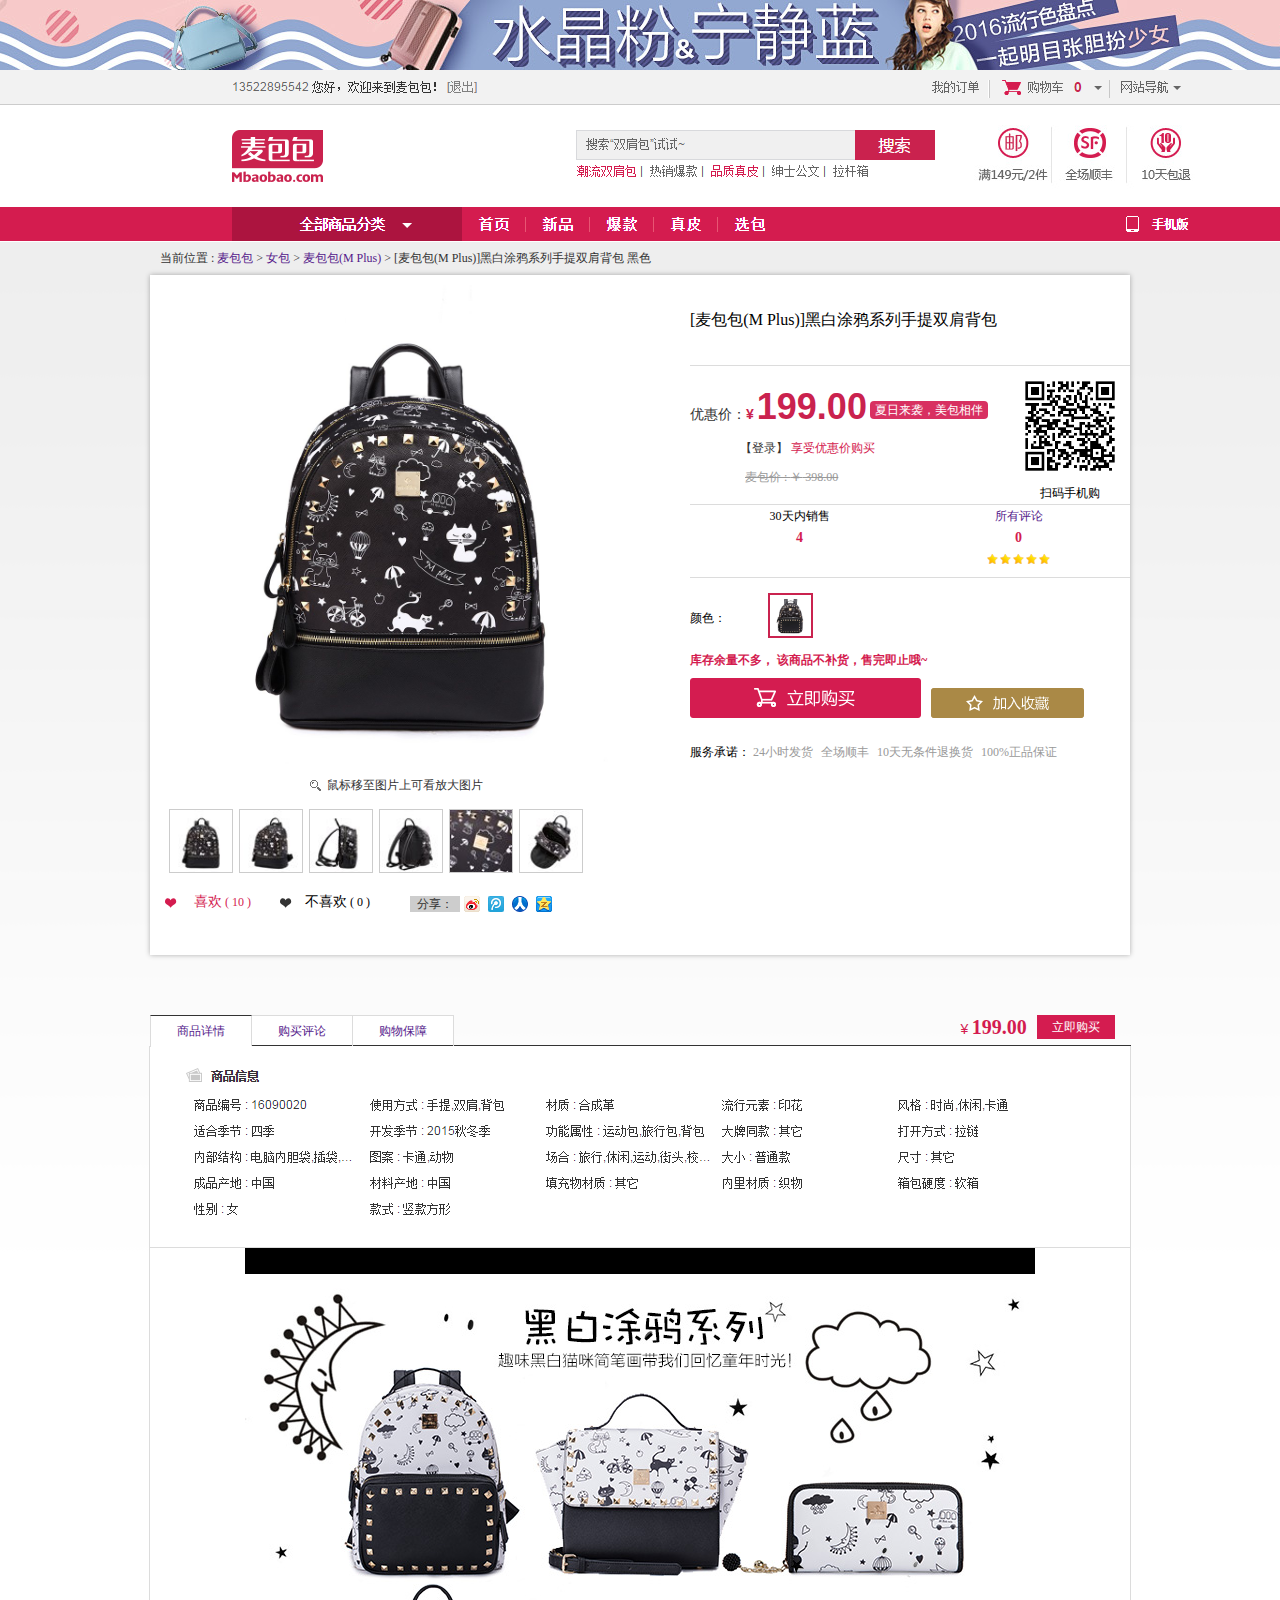
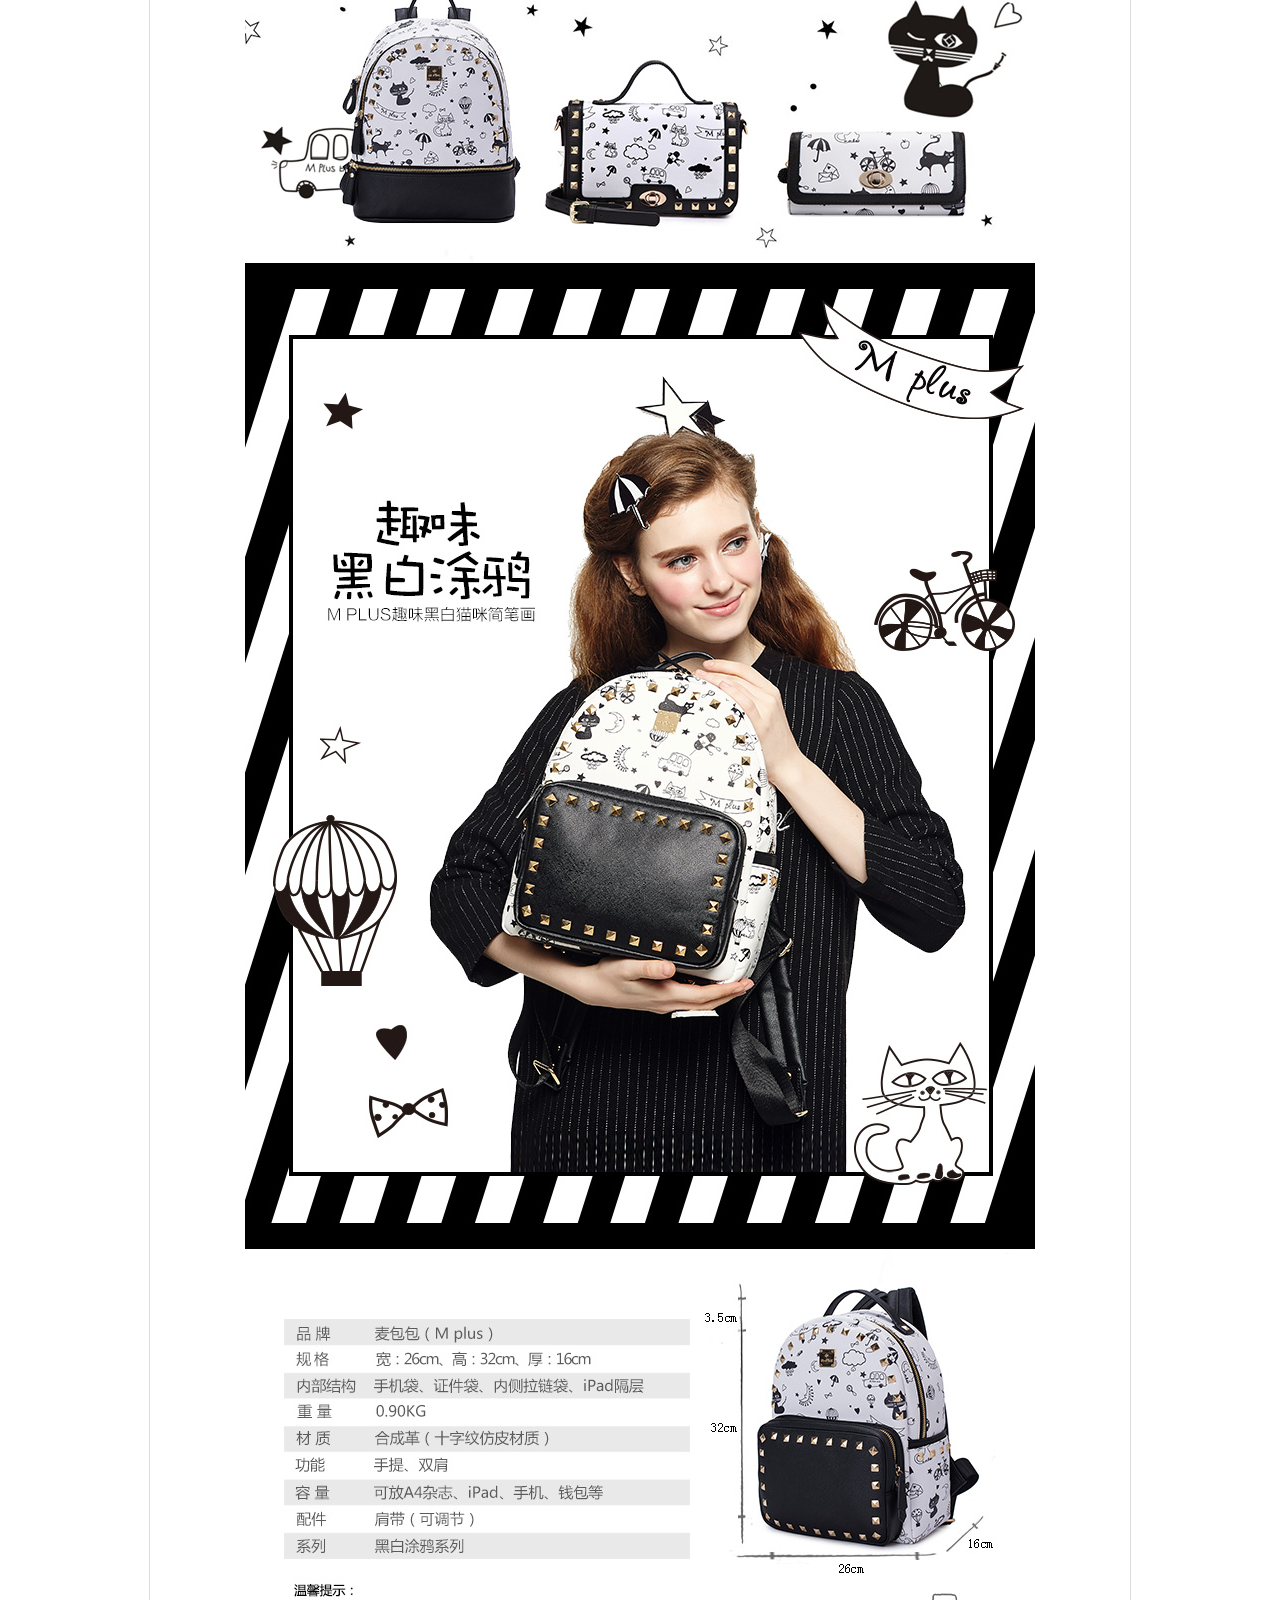
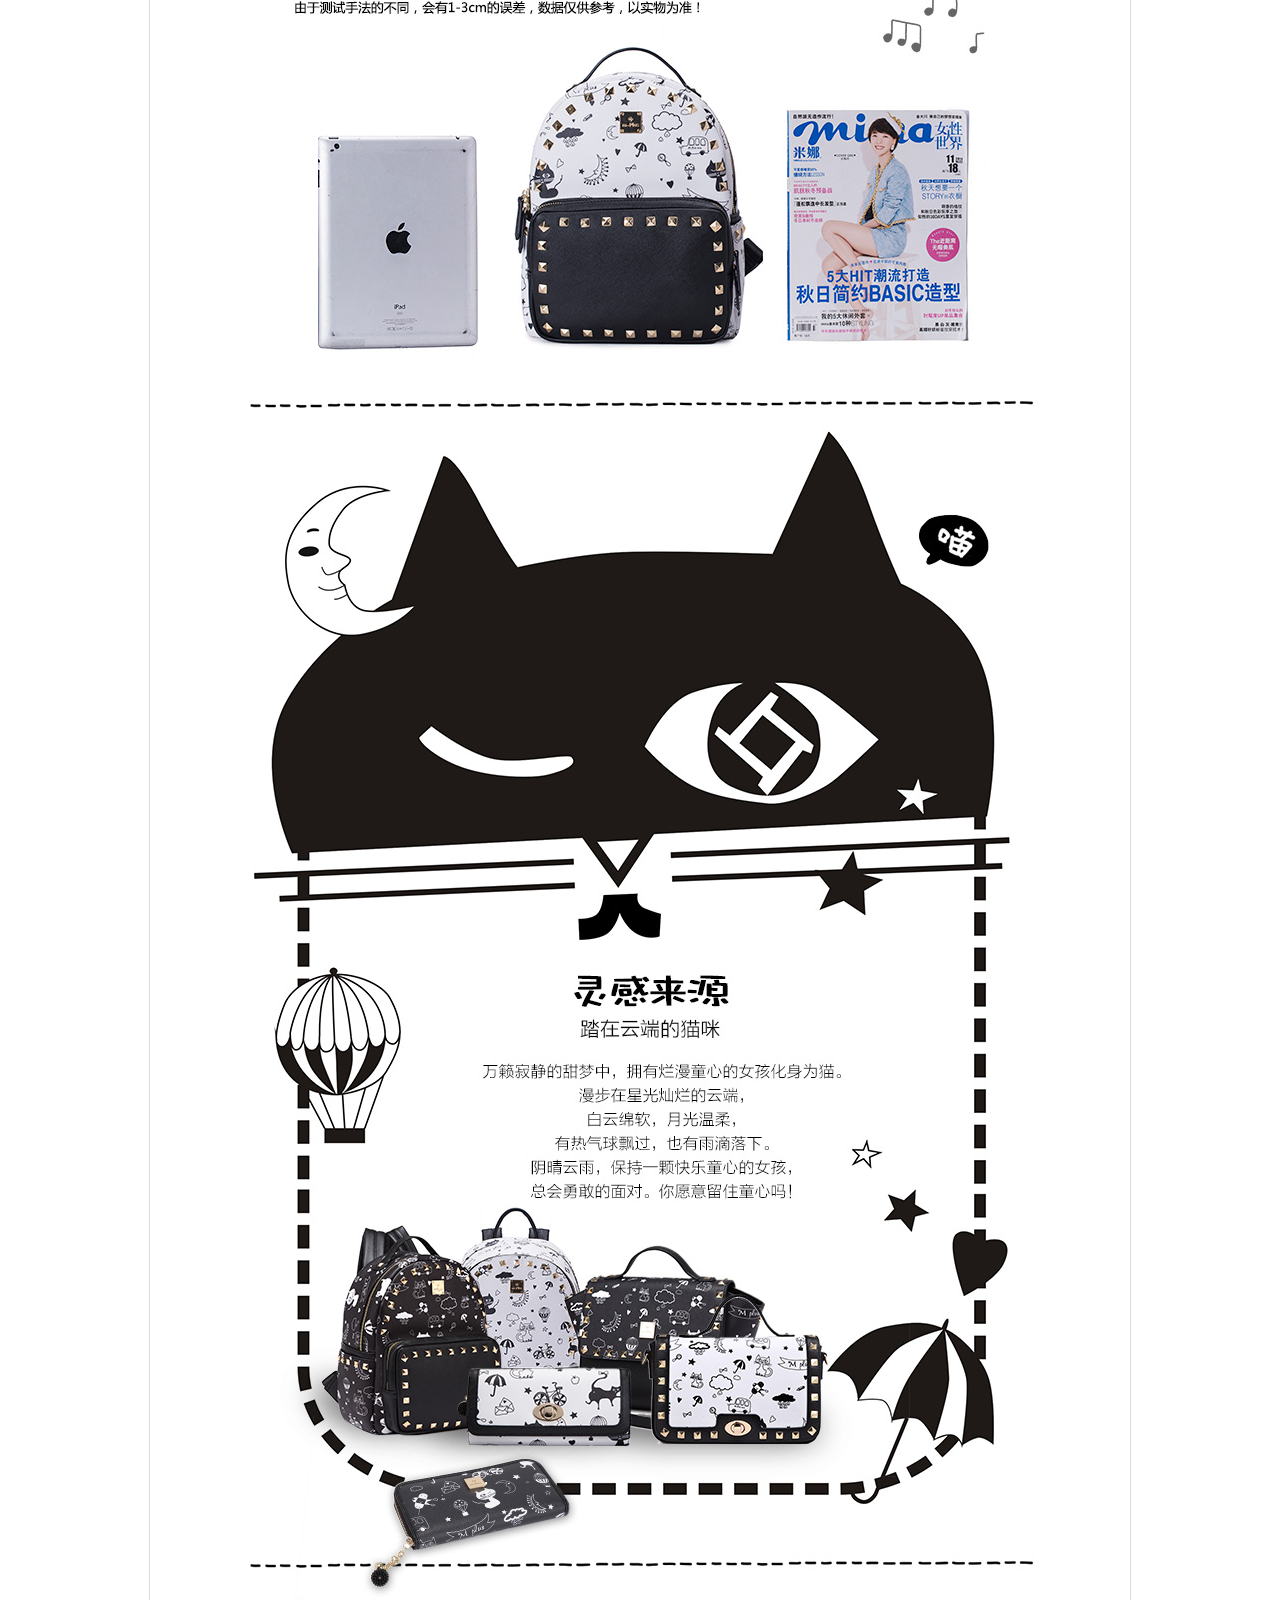
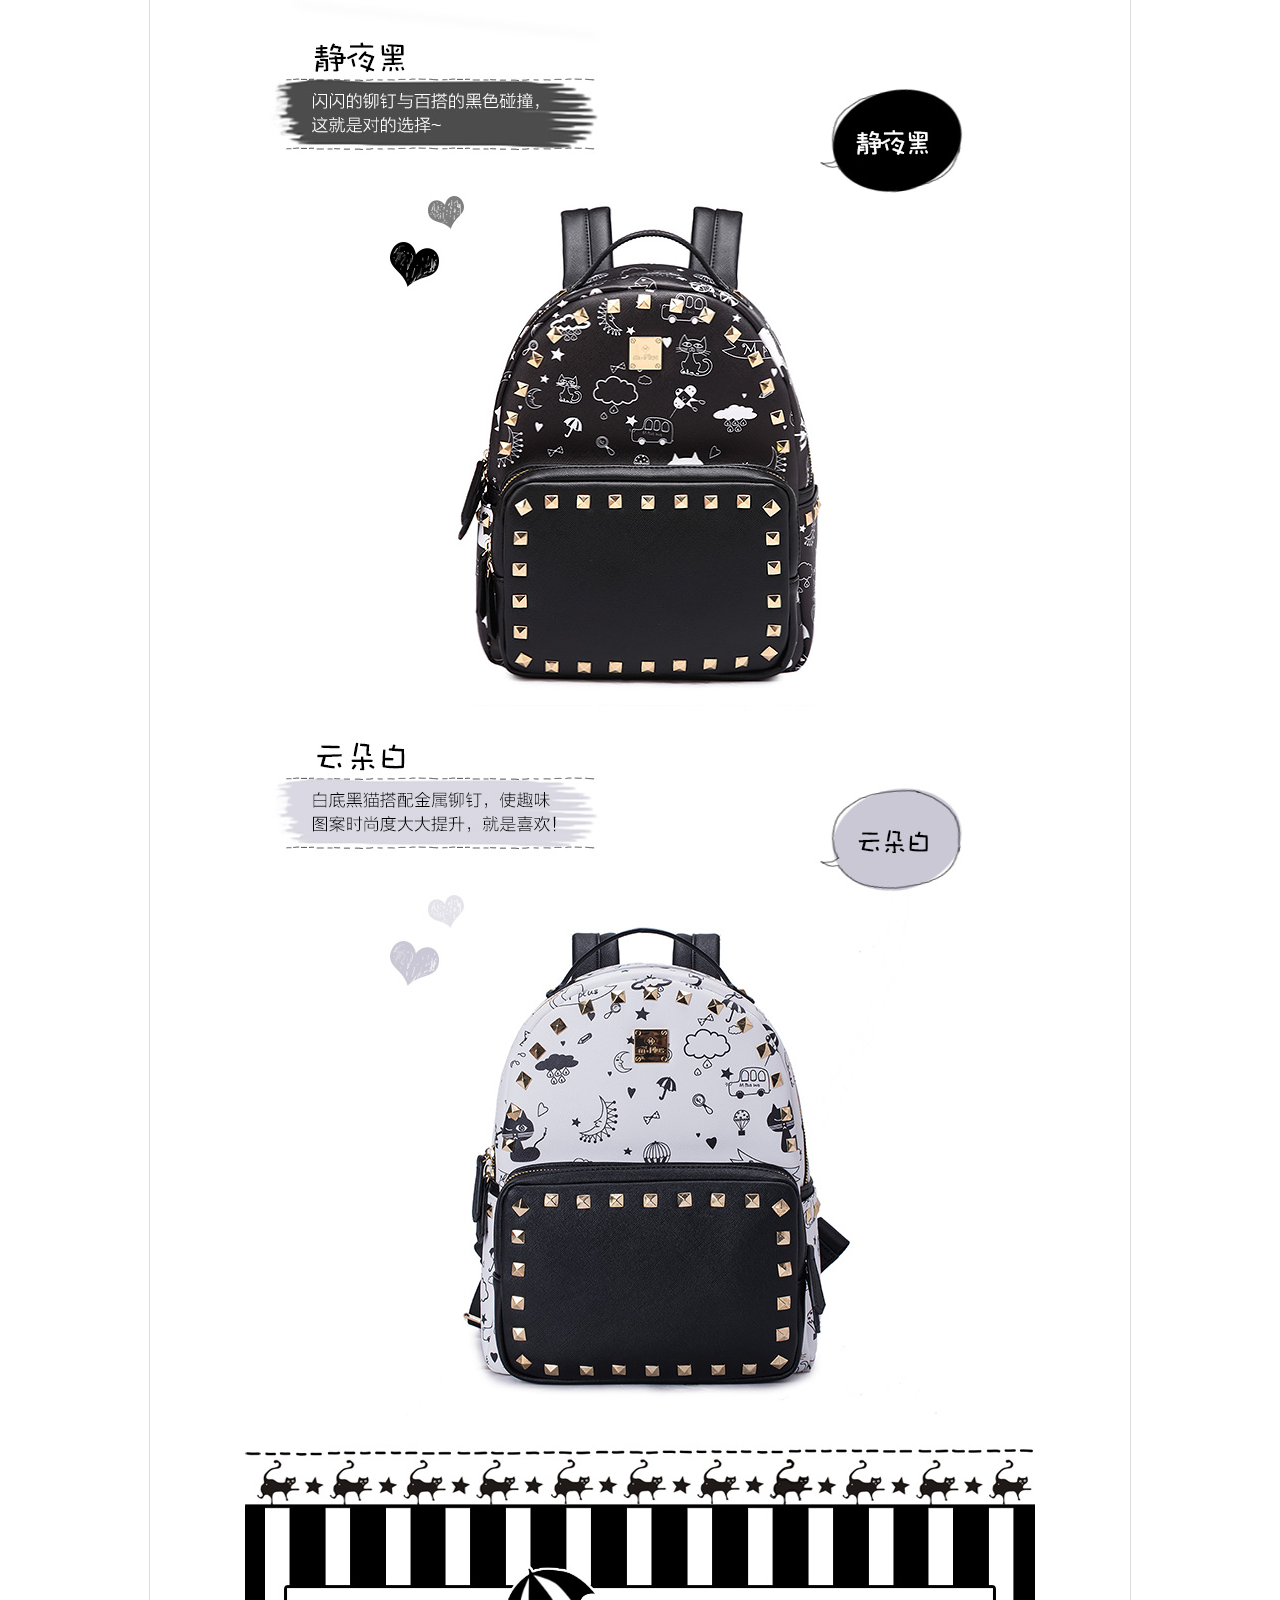
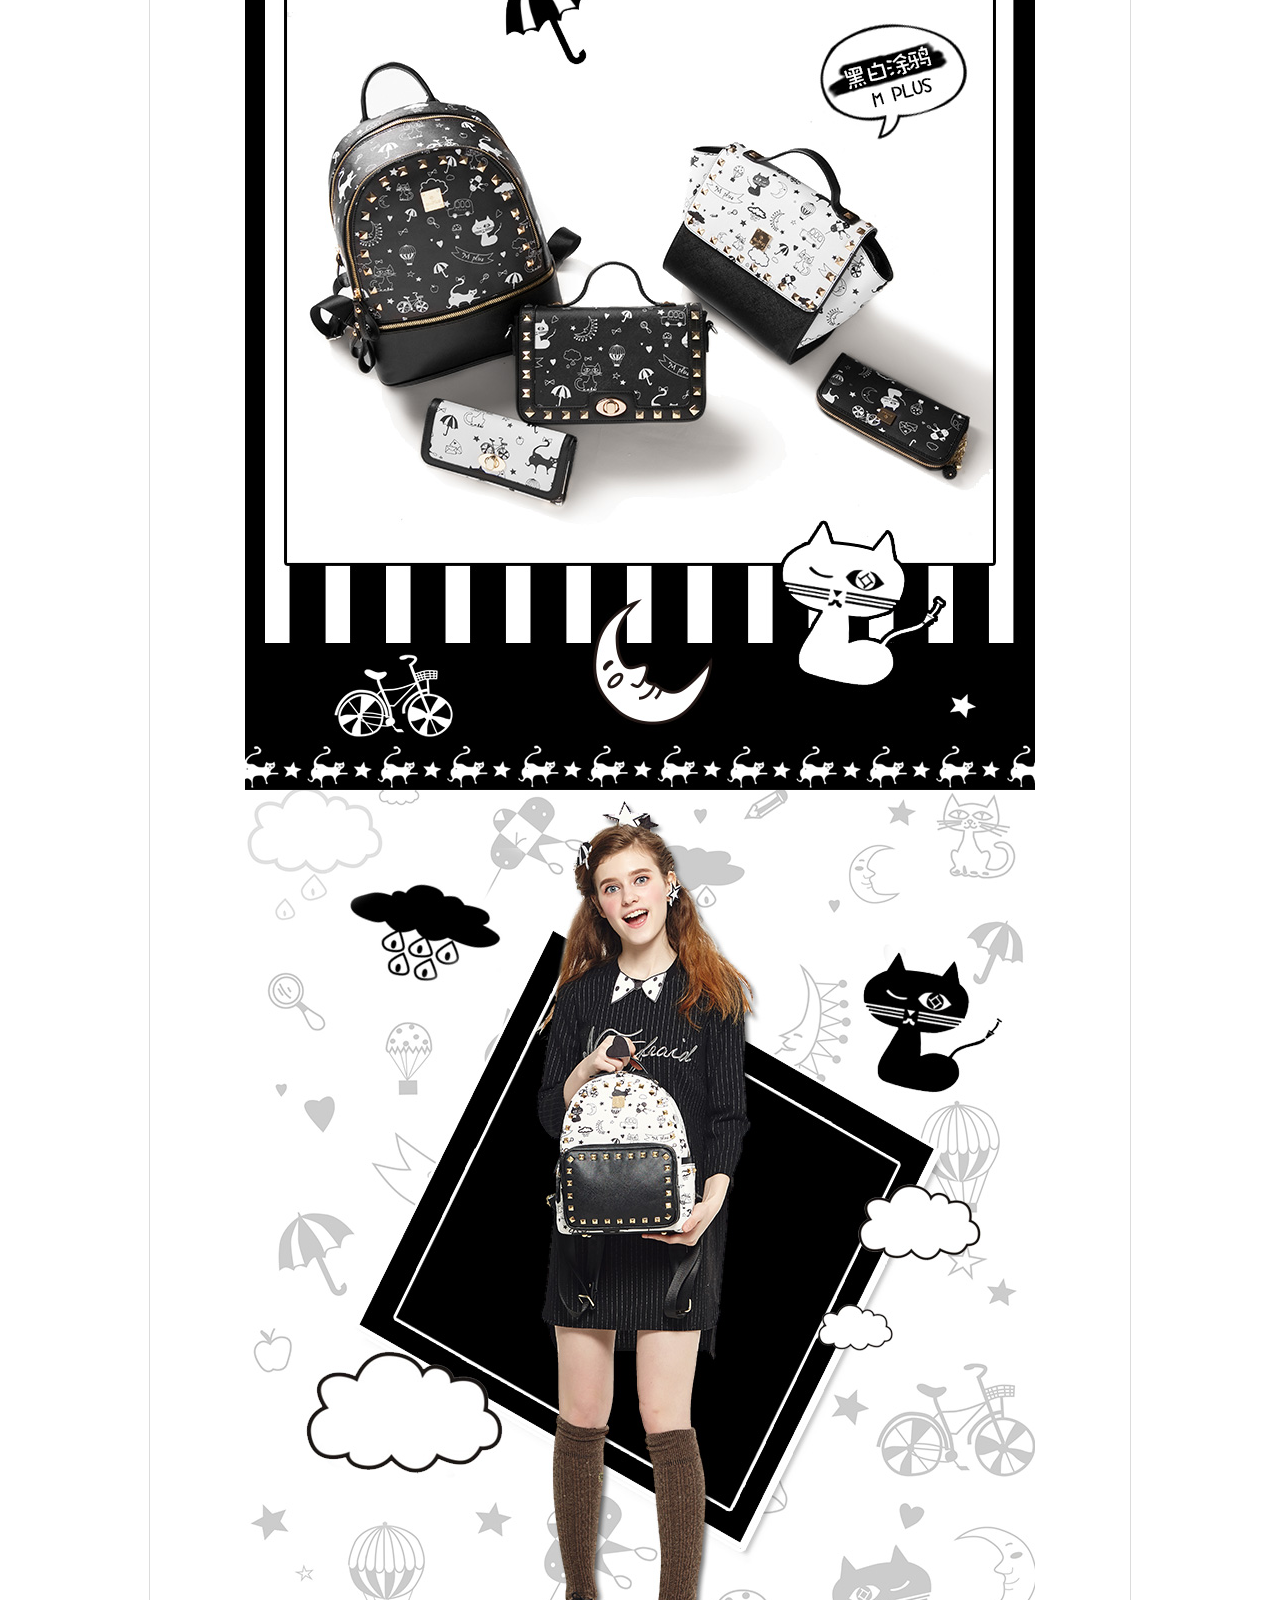
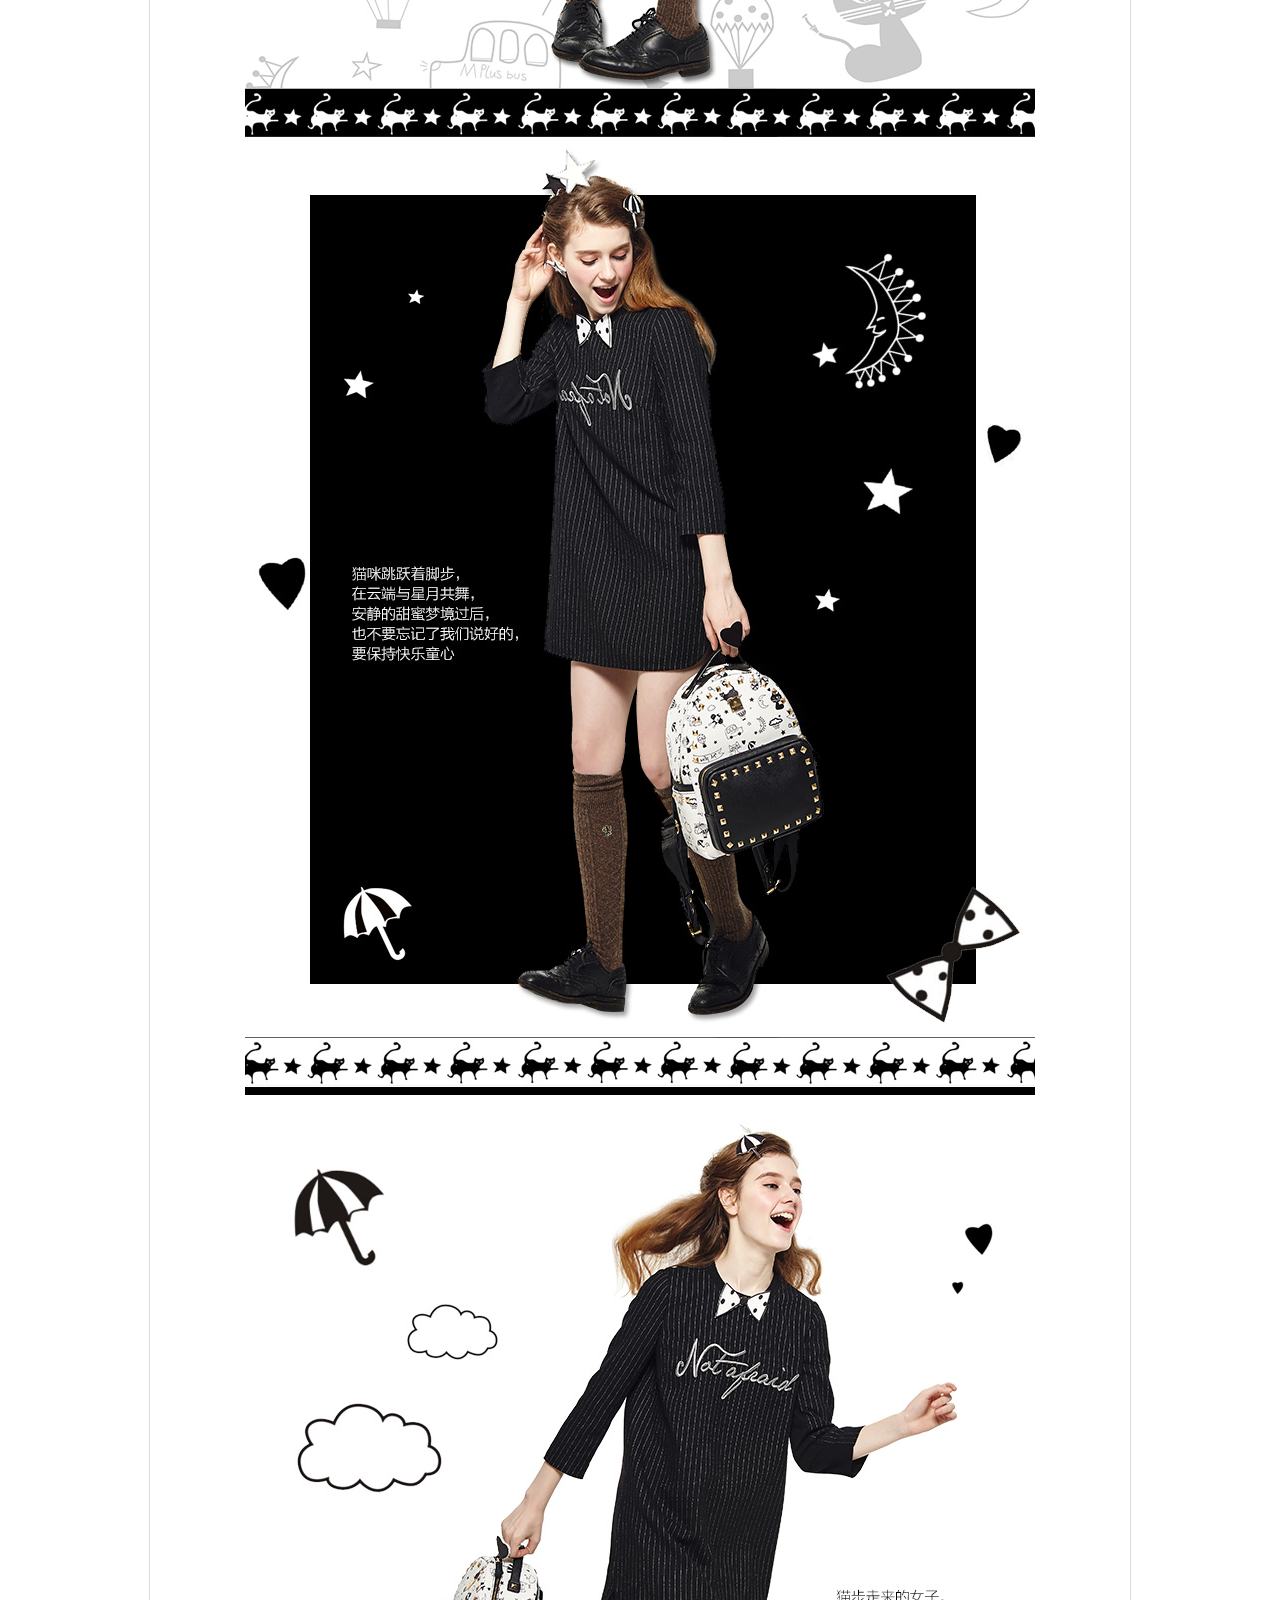
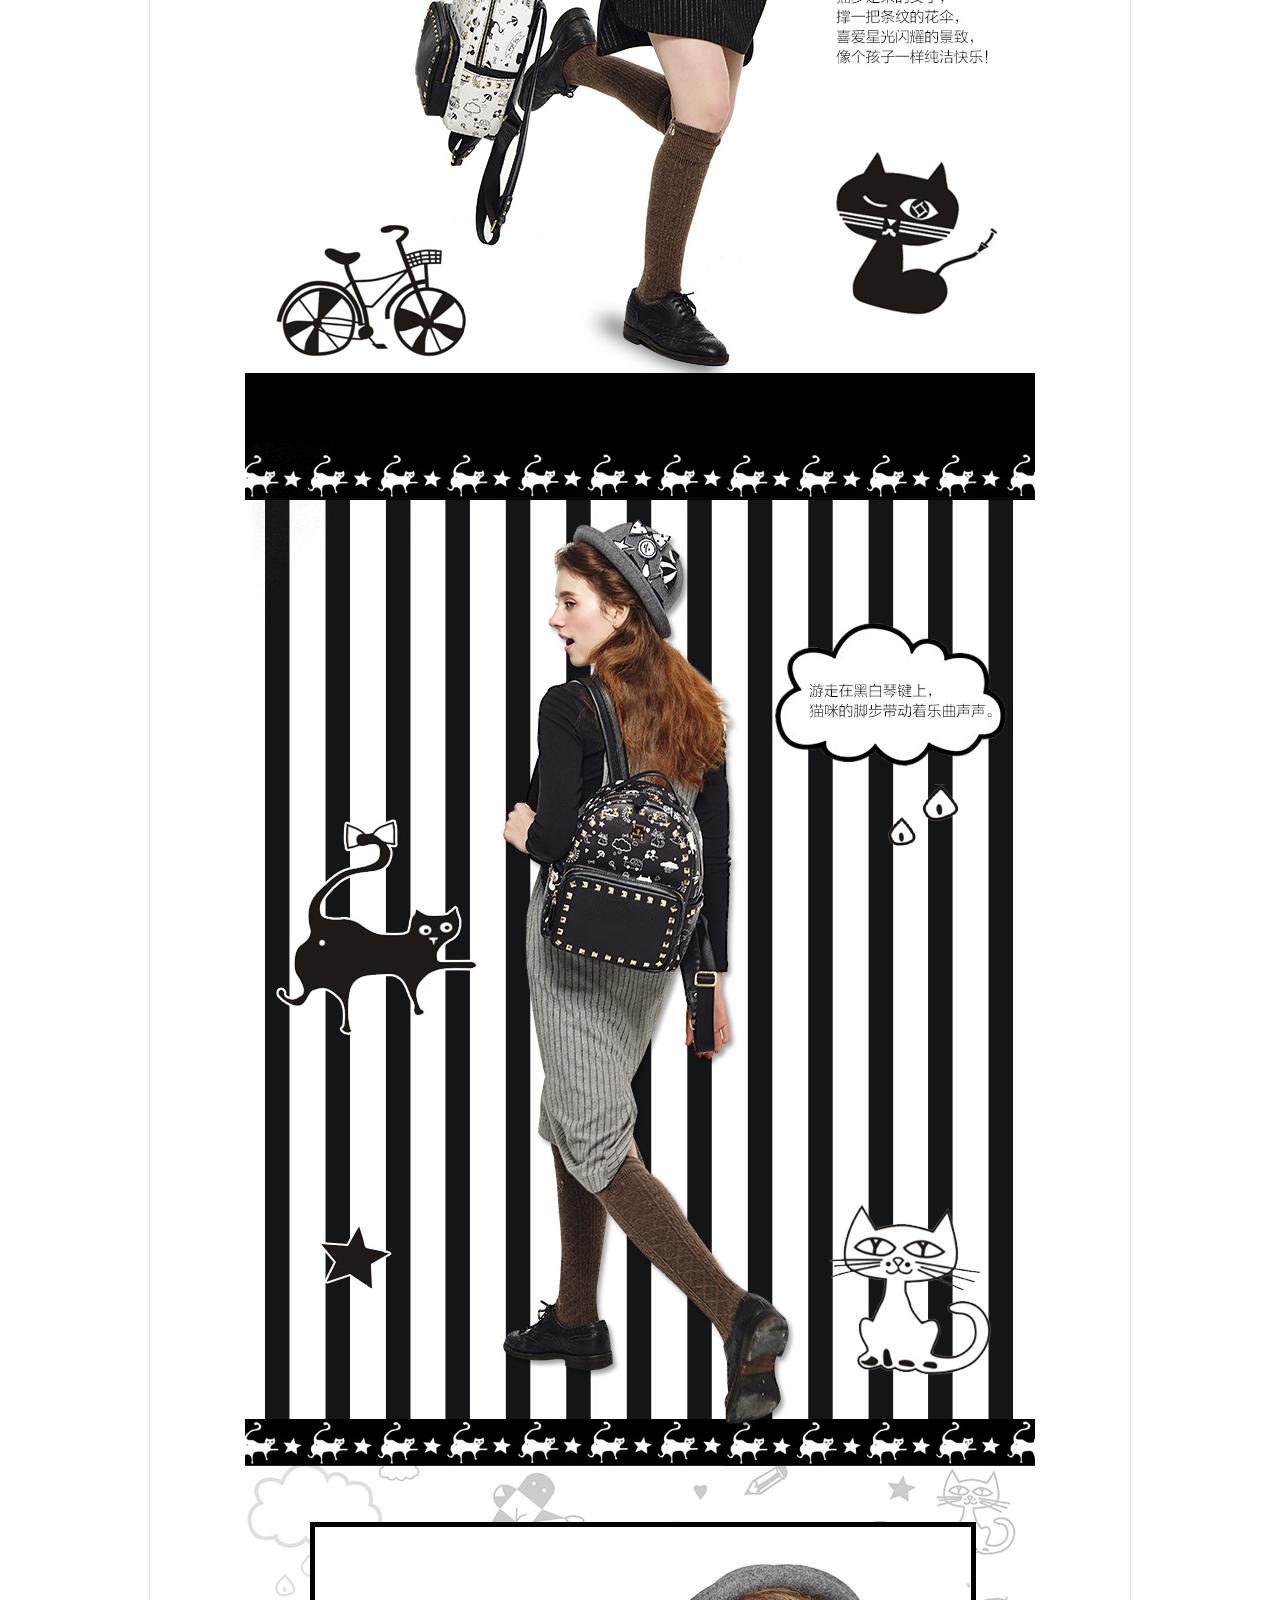
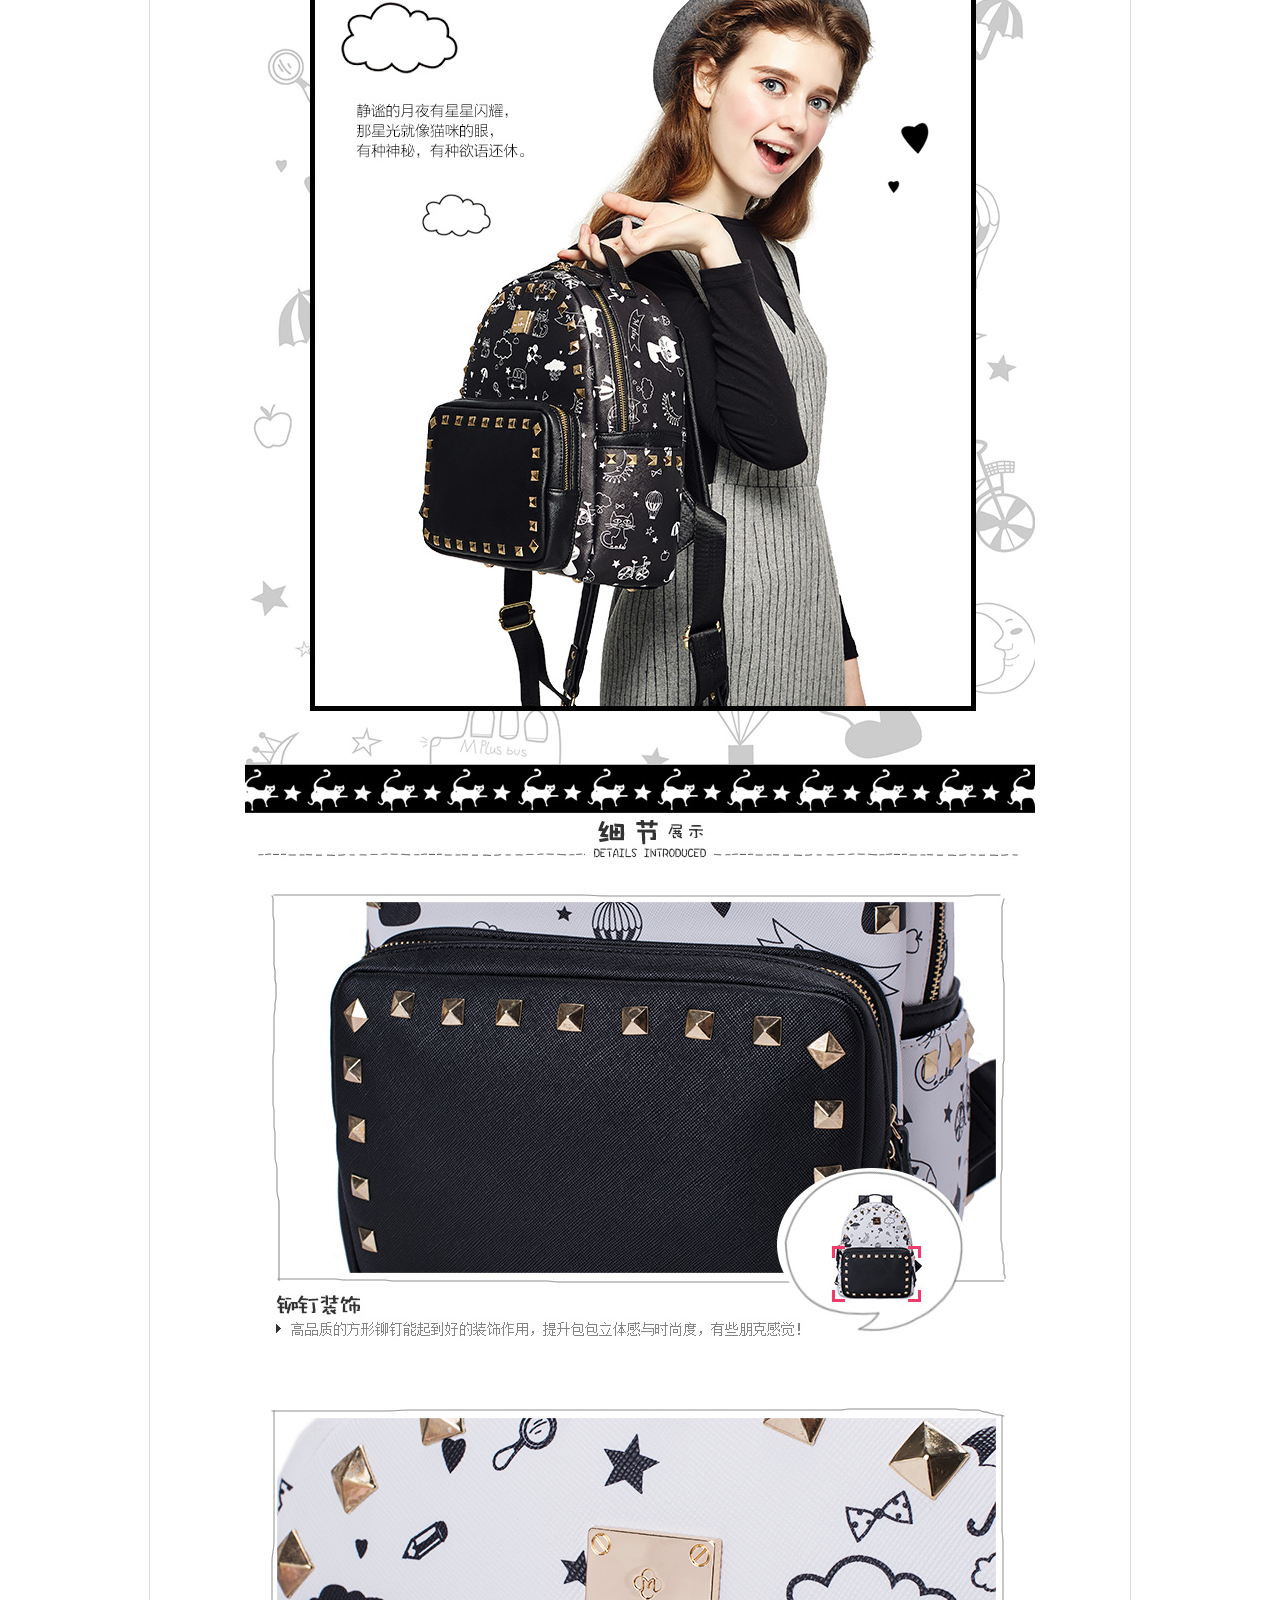
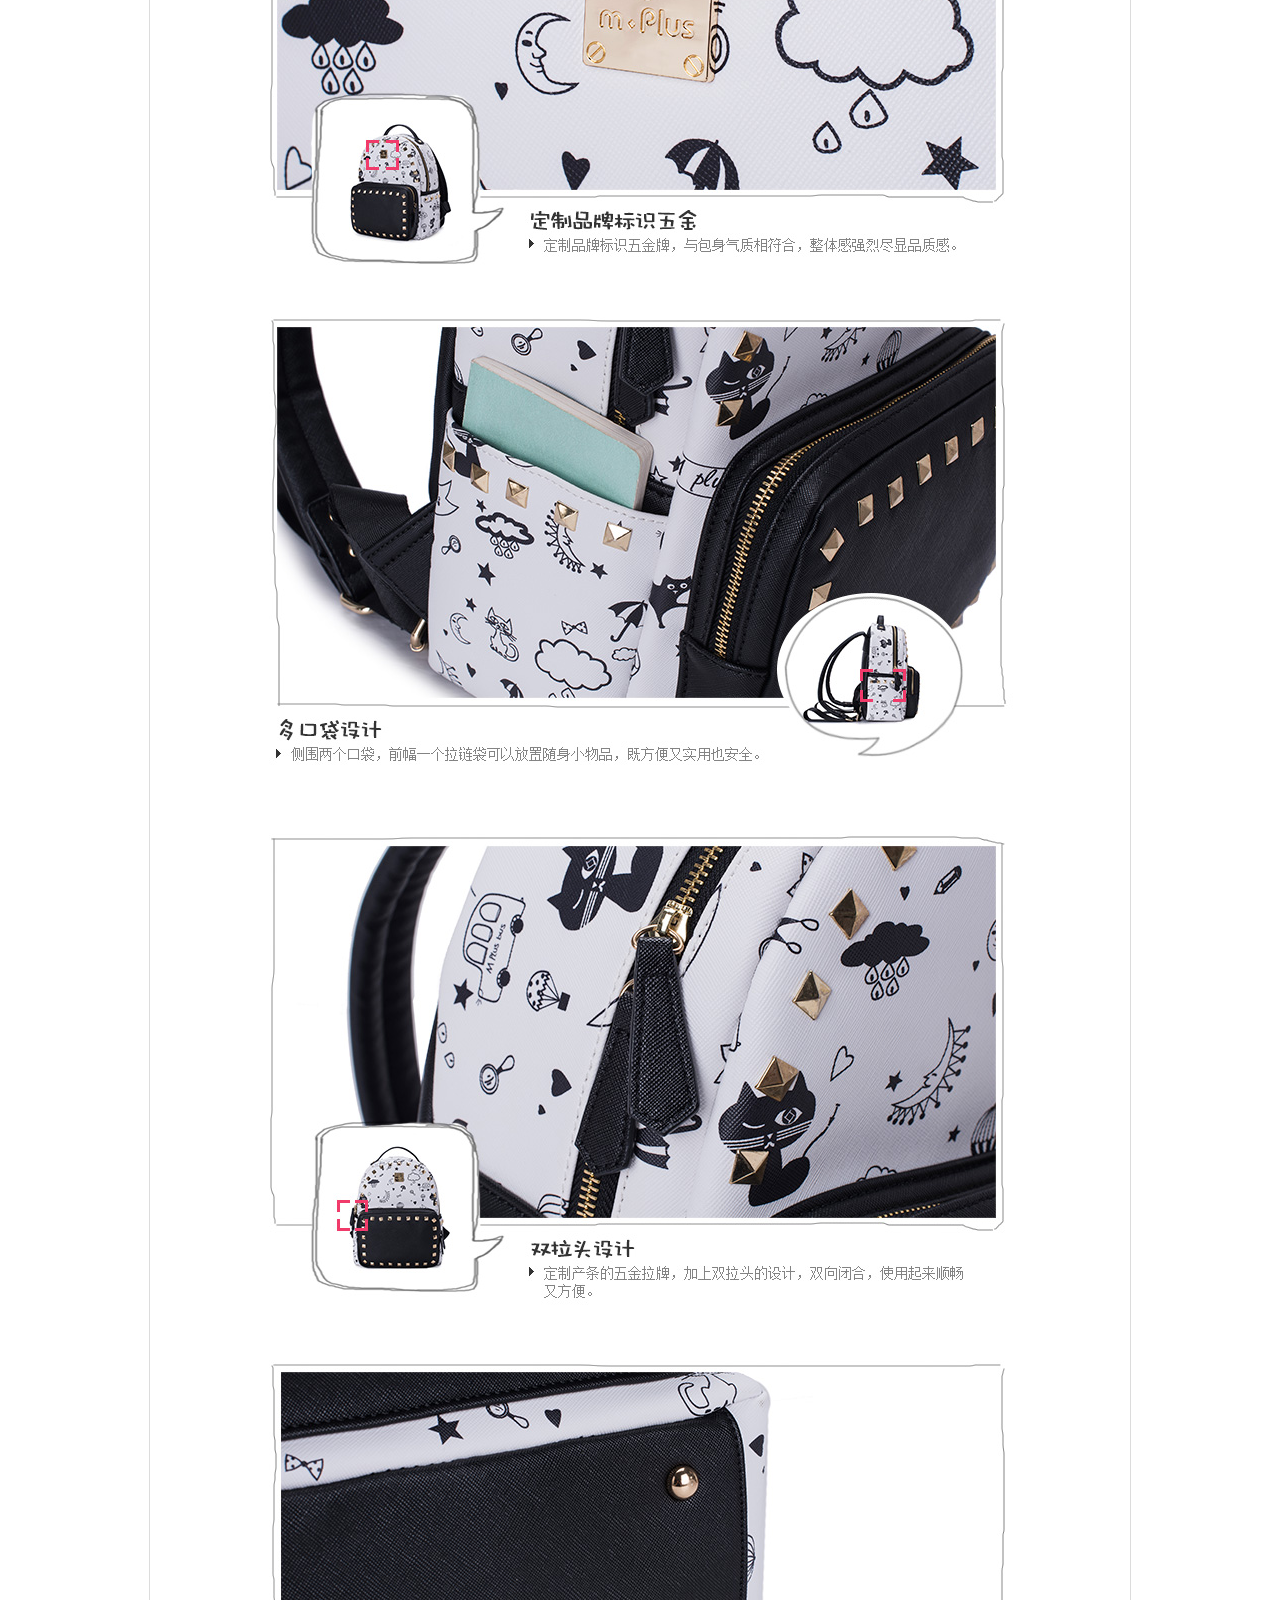
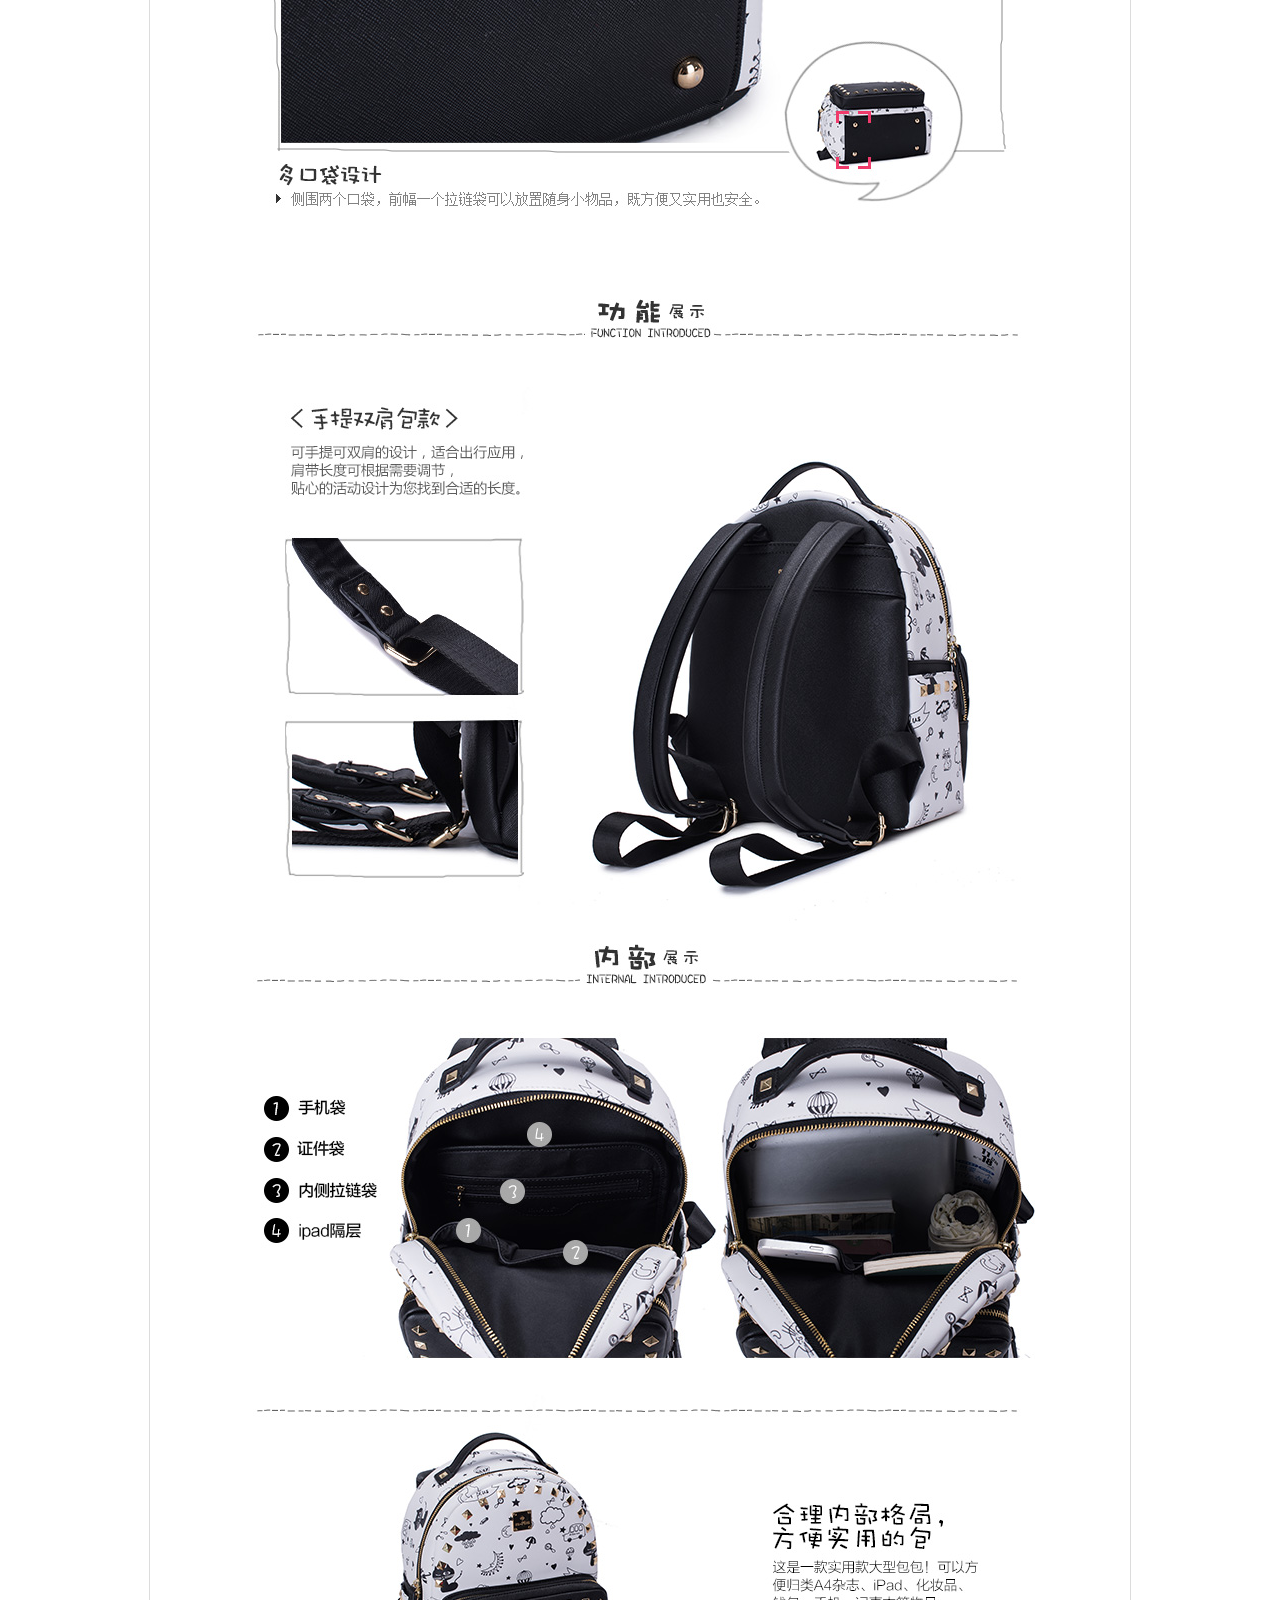
<file: Mbaobao/html/detail.html>
<!DOCTYPE html>
<html>
	<head>
		<meta charset="UTF-8">
		<title></title>
		<link rel="stylesheet" type="text/css" href="../css/detail.css"/>
		<script src="../js/jquery-1.12.4.js" type="text/javascript" charset="utf-8"></script>
		<script src="../js/jquery.cookie.js" type="text/javascript" ></script>
		<script src="../js/detail.js" type="text/javascript" charset="utf-8"></script>
		<!--<script type="text/javascript">
			$(function(){
				$('#header_detail').load('../header.html',function(){
					$(' .all_menu ').css('position','relative')
					$('<b></b>').appendTo($(' .all_menu ')).css({'position':'absolute',top:'15px',right:'20px','width':0,'height':0,'border-style':'solid','border-color':'#fff #ac143f #ac143f','font-size':0,'border-width':'4px','margin-left':'4px'
					})
					$('.firs').css({'background':'none',background:'url(img/H_top.png) right -465px no-repeat'})
				
					$(".menu .firs").hover(function(){
						$(this).css({'background': '#96193c'})
					},function(){
						$(".menu .firs").css('background','url(img/H_top.png) right -465px no-repeat')
					})
					
					$(' .all_menu ').hover(function(){
						$('.tab_nav').css('display','block')
					},function(){
						$('.tab_nav').css('display','none')
					})
					$(' .top_nav .webnav2 img ').remove()
					
				});//页头
				
				$('#footer_detail').load('../footer.html');
			})
			</script>-->
		

	</head>
	<body>
		<div id="header_detail">
			<img src="../img/header.png">
		</div>
		<div id="content_detail">
			<div class="location">
				当前位置 :  <a href="">麦包包</a> > 	<a href="">女包</a> > <a href="">麦包包(M Plus)</a>  
				> [麦包包(M Plus)]黑白涂鸦系列手提双肩背包 黑色
			</div>
			<div class="detail_main">
				<div class="detail_main_l ">
					<div class="show_pic">
						<img src="../img/bags_001.jpg"/>
						<a href="bigpic.html"><div class="jing"></div></a>
						<div class="big_show"></div>
					</div>
					<p class="fdsx">鼠标移至图片上可看放大图片</p>
					<div class="show_small_pic">
						<li><img src="../img/bag_01.jpg"/></li>
						<li><img src="../img/bag_02.jpg"/></li>
						<li><img src="../img/bag_03.jpg"/></li>
						<li><img src="../img/bag_04.jpg"/></li>
						<li><img src="../img/bag_05.jpg"/></li>
						<li><img src="../img/bag_06.jpg"/></li>
					</div>
					<div class="pic_operate">
						<span class="like">
							喜欢<em> ( 10 )</em>
						</span>
						<span class="unlike">
							不喜欢<em> ( 0 )</em>
						</span>
						<div class="share">
							<p>分享：</p>
							<a href="http://weibo.com/" target="_blank" class="share_a1"></a>
							<a href="http://t.qq.com/" target="_blank" class="share_a2"></a>
							<a href="http://www.renren.com/" target="_blank" class="share_a3"></a>
							<a href="http://qzone.qq.com/" class="share_a4" target="_blank"></a>
						</div>
					</div>
				</div>
				<div class="detail_main_r">
					<div class="goods_title">
						<h1 class="goods_name">[麦包包(M Plus)]黑白涂鸦系列手提双肩背包</h1>
					</div>
					<div class="goods_price">
						<div class="goods_price_l">
							<ul class="goods_price_l_t">
								<span>优惠价：<b>¥</b></span>
								<span>199.00</span>
								<span>夏日来袭，美包相伴</span>
							</ul>
							<li class="goods_login"><span>【登录】</span><span> 享受优惠价购买</span></li>
							<li class="ori_price"><del>麦包价 : <b> ￥</b><span> 398.00</span></del></li>
						</div>
						<div class="goods_price_r">
							<img  src="../img/90718.png" width="100" height="100">
							<p>扫码手机购</p>
						</div>
					</div>
					<ul class="goods_sell-comment">
						<li><p>30天内销售</p><p class="goods_sell-comment_num">4</p></li>
						<li>
							<p><a href="">所有评论</a></p>
							<p class="goods_sell-comment_num">0</p>
							<p><img src="../img/icon_star_5.gif" alt="" /></p>
						</li>
					</ul>
					<ul class="goods_color">
						<h4>颜色：</h4>
						<a href="###"  ><img src="../img/bags_small_01.jpg" />
						</a>
					</ul>
					<div class="goods_store">
                       	 库存余量不多， 该商品不补货，售完即止哦~
					</div>
					<div class="goods_action_btn">
						<a href="shop.html" class="goods_buy_btn" title="立即购买">立即购买</a>
						<span class="goods_btn_collect">收藏</span>
					</div>
					<p class="goods_service">
						<strong>服务承诺：</strong>
						<span>24小时发货</span>
						<span>全场顺丰</span>
						<span>10天无条件退换货</span>
						<span>100%正品保证</span>
						<!--<span>免运费 </span>-->
					</p>
				</div>
			</div>
			<div class="detail_head_nav">
					<ul>
						<a href="">商品详情</a>
						<a href="">购买评论</a>
						<a href="">购物保障</a>
					</ul>
					<p class="feather_buy">
						<span>
							<b>¥</b>
							<em>199.00</em>
						</span>
						<a href="#">立即购买</a>
					</p>
			</div>
			<div class="goods_production">
				<div class="ico_property">
					<img src="../img/ico_property.gif"/>
				</div>
				<div class="preview_wrap">
					
				</div>
			</div>
				
		</div>
		<div id="footer_detail">
				<img src="img/footer.png">
		</div>
		
	</body>
</html>
</file>
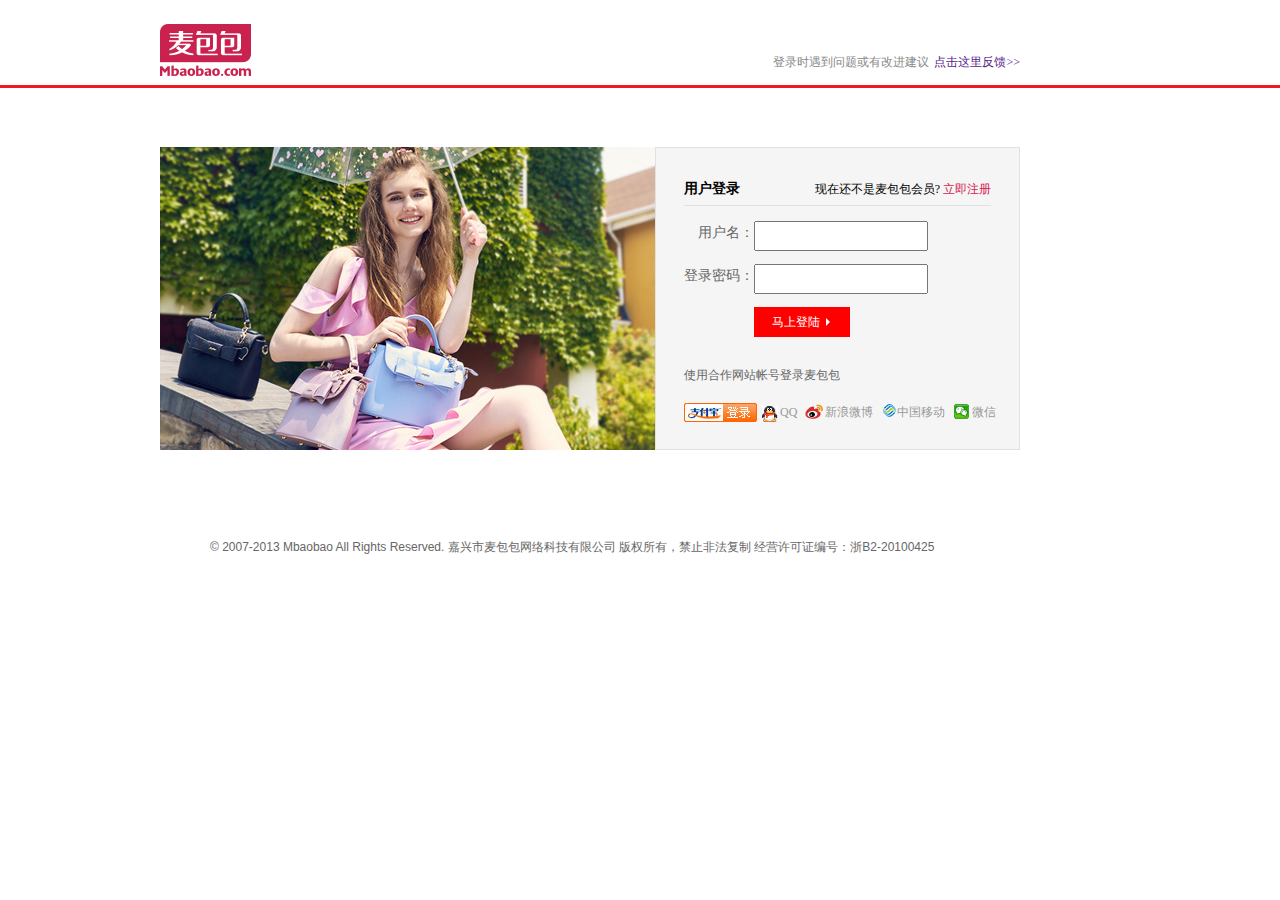
<file: Mbaobao/html/register.html>
<!DOCTYPE html>
<html>
	<head>
		<meta charset="UTF-8">
		<title></title>
		<link rel="stylesheet" type="text/css" href="../css/register.css"/>
		<script src="js/jquery-1.12.4.js" type="text/javascript" charset="utf-8"></script>
		<script src="../js/register.js" type="text/javascript" charset="utf-8"></script>
	</head>
	<body>
		<div id="register_head">
			<div class="register_head_c">
				<a href="../index.html" class="top_img"><img src="../img/logo.png"/></a>
				<div class="text_top">登录时遇到问题或有改进建议<a href="" target="_blank">点击这里反馈>></a></div>
			</div>
		</div>
		<div id="register_cont">
			<div class="register_wrap">
				<div class="register_wrap_l">
					<a href="###">
						<img src="../img/loginimg01.jpg"/>
					</a>
				</div>
				<div class="register_wrap_r">
					<div class="register_title">
						<h3>用户登录</h3>
						<span>
							现在还不是麦包包会员? 
							<a href="login.html">立即注册</a>
						</span>
					</div>
					<div class="ll_not" >
						<p class="pp1" style="display: none;position: relative;line-height: 30px;left:70px;top:10px;background: url(../img/cha.png) no-repeat left 4px;text-indent: 25px;color:#D41C4F">用户名不存在</p>
	
						<div class="regis_input regis_input1">
						<span>用户名：</span>
						<input type="text" name="" id="" class="login_uesername"/>
					</div  >
					<div class="regis_input">
						<span>登录密码：</span>
						<input type="password" name="" id="" class="login_password"/>
					</div>
					<div class="regis_jiao">
						<input type="button" value="马上登陆" id="regis_btn"/>
						<b></b>
					</div>
					</div>
					
					<div class="quick_register">
						<h4>使用合作网站帐号登录麦包包</h4>
						<div class="quick_main">
							<a href="passport.aspx?id=200&amp;referer_url=/home" class="quick-zfb"></a>
							<a href="passport.aspx?id=501&amp;referer_url=/home" target="_blank" class="quick-qq">QQ</a>
							<a href="passport.aspx?id=25&amp;referer_url=/home" class="quick-sina">新浪微博</a>
							<a href="passport.aspx?id=5&amp;referer_url=/home" class="quick-chinamobile">中国移动</a>
							<a href="passport.aspx?id=707&amp;referer_url=http://www.mbaobao.com/" class="quick-weixin">微信</a>
						</div>
					</div>
				</div>
			</div>
		</div>
		<div id="register_footer">
			<p>© 2007-2013 Mbaobao All Rights Reserved. 嘉兴市麦包包网络科技有限公司 版权所有，禁止非法复制 经营许可证编号：浙B2-20100425</p>
		</div>
	</body>
</html>
</file>
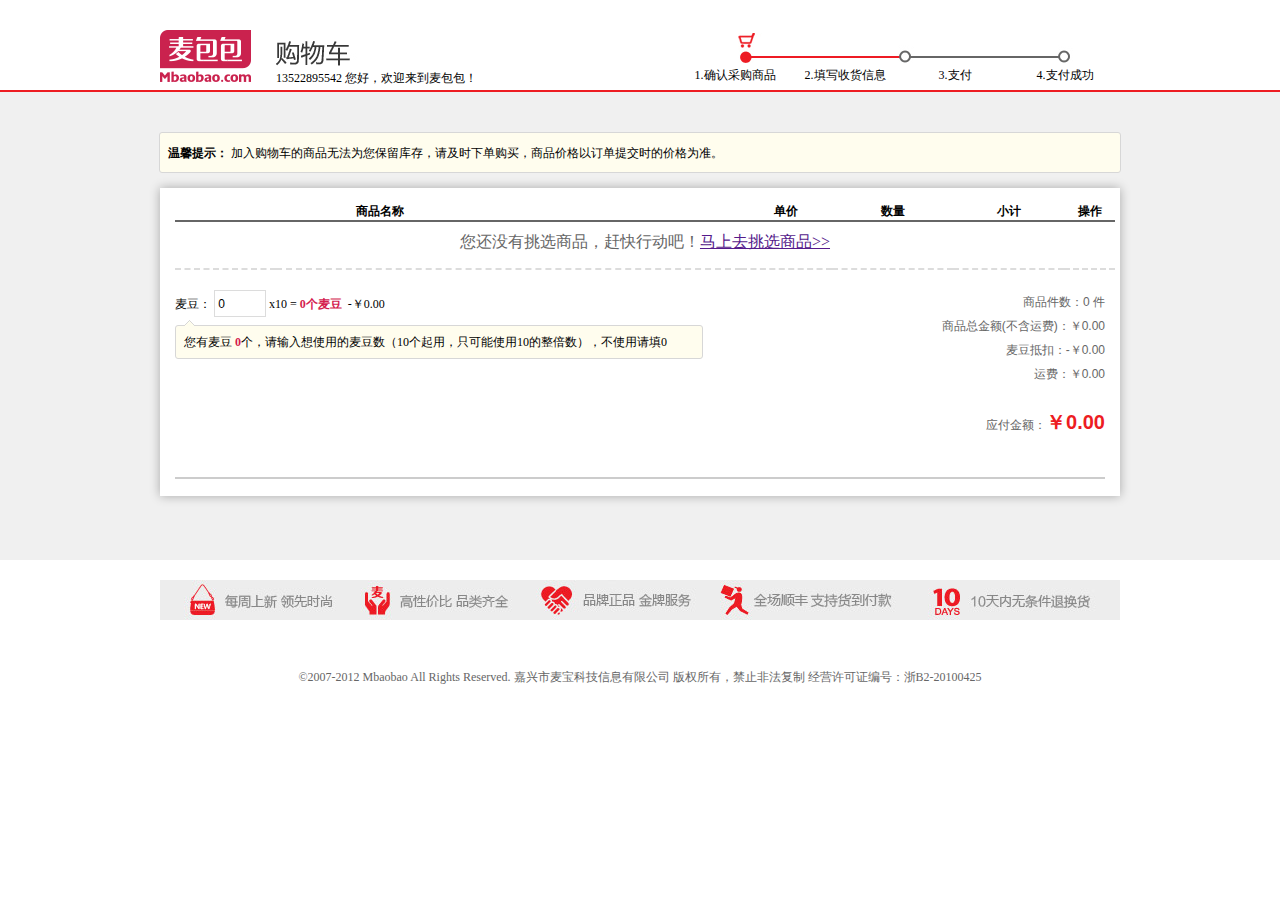
<file: Mbaobao/html/shop.html>
<!DOCTYPE html>
<html>
	<head>
		<meta charset="UTF-8">
		<title></title>
		<link rel="stylesheet" type="text/css" href="../css/shop.css"/>
		<script src="js/jquery-1.12.4.js" type="text/javascript" charset="utf-8"></script>
		<script src="../js/jquery.cookie.js" type="text/javascript" charset="utf-8"></script>
		<script src="../js/shop.js" type="text/javascript" charset="utf-8"></script>
	</head>
	<body>
		<div class="shop_head">
			<div class="shop_head_main">
				<a href="../index.html" class="shop_logo"><img src="../img/logo.png" alt="" /></a>
				<div class="shop_consumer">
					<img src="../img/shop.png"/>
					<p>13522895542   您好，欢迎来到麦包包！ </p>
				</div>
				<div class="shop_step">
					<ul>
						<img src="../img/shop_step.png"/>
						<li>1.确认采购商品</li>
						<li>2.填写收货信息</li>
						<li>3.支付</li>
						<li>4.支付成功</li>
					</ul>
				</div>
			</div>
		</div>
		<div class="shop_container">
			<div class="shop_notice">
				<strong>温馨提示：</strong>
				<span>加入购物车的商品无法为您保留库存，请及时下单购买，商品价格以订单提交时的价格为准。</span>
			</div>
			<div class="shop_cart">
				<table border="" cellspacing="" cellpadding="" class="goods_list">
					<thead>
						<tr>
							<th width="100"></th>
							<th width="460" style="text-indent: 80px; text-align: left">商品名称</th>
							<th width="90">单价</th>
							<th width="120">数量</th>
							<th width="110">小计</th>
							<th width="50">操作</th>
						</tr>
					</thead>
					<tbody>
						<tr>
							<td colspan="6">
								<div style="font: 16px tahoma;padding: 5px 0 10px;color: #666;width: 930px;">
                                       	 您还没有挑选商品，赶快行动吧！<a href="" >马上去挑选商品>></a> 
								</div>
							</td>
						</tr>
					</tbody>
				</table>
				<div class="list_footer">
					<form action="">
						<div class="list_footer_l">
							<div class="maidou">麦豆：
								<input type="text" value=" 0"/>
								x10 =
								<strong style="color: #D41C4F;" class="maidou_num">0个麦豆</strong>
								<span> -￥0.00</span>
							</div>
							<div class="maidou_notice">
                                                                                    您有麦豆  <strong style="color: #D41C4F;">0</strong>个，请输入想使用的麦豆数（10个起用，只可能使用10的整倍数），不使用请填0
                                 <b></b>                                                   
							</div>
						</div>
						<div class="list_footer_r">
							<ul>
								<li>商品件数：<span class="goods_num">0 </span> 件</li>
								<li>商品总金额(不含运费)：<span class="price_total">￥0.00</span></li>
								<li>麦豆抵扣：<span>-￥0.00</span></li>
								<li >运费：￥<span class="freight">0.00</span></li>
								<li class="shoudPay ">应付金额：<span class="goods_shoudPay">￥0.00</span></li>
							</ul>
						</div>
					</form>
				</div>
			</div>
		</div>
		<div class="shop_footer">
			<ul></ul>
			<div class="copyright">
          	  ©2007-2012 Mbaobao All Rights Reserved. 嘉兴市麦宝科技信息有限公司 版权所有，禁止非法复制 <a href="">经营许可证编号：浙B2-20100425</a>
			</div>
		</div>
	</body>
</html>
</file>
<file: Mbaobao/css/base.css>
/****************base.css**********************/
*{margin: 0;padding: 0;}
input{outline:none;}
body{font:12px "微软雅黑";height: 2000px;}
a{text-decoration: none;color: #000;}
img{border: none;}
ul ,li {list-style: none;}
.left{float: left}
.right{float:right}

/****************content_top**********************/
#content_top_1{width: 1192px;height: 240px;margin: 0 auto;}
#content_top_1 ul{width: 214px;height: 225px;border: 1px solid #e5e5e5;border-top: none;float: left;padding: 13px 0 0 15px ;}
#content_top_1 a{float: left;width: 319px;height: 239px;border-right: 1px solid #fff;}
#content_top_1 ul a{width: 200px;height: 212px;position: relative;}
#content_top_1 ul a img{position: absolute;top: 0;}
#content_top_1 ul a img:last-child{display: none;}
#content_top_1 a:last-child{border: none;}
#content_top_2{width: 1190px;height: 250px;margin: 45px auto 0;}
#content_top_2 .top_2_logn{width: 229px;height: 220px;border: 1px solid #E5E5E5;margin-top: 30px;}
#content_top_2 .top_2_logn .welcome{width: 229px;height: 60px;background: #f1f1f1;color: #333;padding-top: 20px ;text-align: left;}
#content_top_2 .top_2_logn img{width: 76px;height: 76px;border: 1px solid #ebebeb;border-radius: 50%;float: left;position: relative;top: -20px;left: -30px;}
#content_top_2 .top_2_logn b{float: left;font-size: 16px;display: block;height: 24px;width: 24px;background: #fff;border: 1px solid #F1F1F1;border-radius: 50%;
text-align: center;line-height: 24px;font-weight: 400;position: relative;left: -50px;top: 30px;}
#content_top_2 .top_2_logn span{position: relative;left: -30px;}
#content_top_2 .top_2_logn ul{width: 229px;height: 46px;background: #f1f1f1;}
#content_top_2 .top_2_logn ul input{width: 80px;height: 30px;background: #ca234f;color: #fff;border: none;cursor: pointer;margin-left: 10px;font-family: "微软雅黑";}
#content_top_2 .top_2_logn ul input:first-child{margin-left: 30px;}
#content_top_2 .top_2_logn li{text-indent: 20px;line-height: 40px;}
#content_top_2 .top_2_logn p {text-indent: 20px;}
#content_top_2 .top_2_logn p a{color: gainsboro;}
#content_top_2 .top_2_logn p a:hover{color: #CA234F;text-decoration: underline;}
#content_top_2 .hot_buy{width: 950px;height: 250px;margin-left: 7px;}
#content_top_2 .hot_buy_head{width: 952px;height: 31px;text-align: center;line-height: 30px;}
#content_top_2 .hot_buy_head h4{width:112px ;height: 31px;font-weight: 400;font-family: "微软雅黑";font-size: 15px;color: #333;}
#content_top_2 .hot_buy_head a{display: block;float: right;width: 131px;height: 31px;font-family: "微软雅黑";border-top: 1px solid #E5E5E5;border-right: 1px solid #E5E5E5;}
#content_top_2 .hot_buy_head .doing{border-left: 1px solid #E5E5E5;background:#333;color: #fff;}
#content_top_2 #hot_buy_main0{width: 951px;height: 218px;position: relative;border-top: 1px solid #333;}
#content_top_2 .hot_buy_main{z-index:1000;position:absolute;width: 951px;height: 218px;border-right: 1px solid #E5E5E5;border-bottom: 1px solid #E5E5E5;background: #fff;}
#content_top_2 .hot_buy_main li{width: 236px;height: 218px;float: left;list-style: none;border-left: 1px solid #E5E5E5;border-top: none;text-align: center;}
#content_top_2 .hot_buy_main li img{width: 140px;height: 140px;}
#content_top_2 .hot_buy_main li a{display: block;margin: 12px 0 10px;}
#content_top_2 .hot_buy_main li p span{font-size: 14px;font-weight: 700;color: #333;}
#content_top_2 .hot_buy_main li p del{color: #888;margin-left: 3px;}
/****************content_bottom**********************/
#content_bottom1{width: 1190px;height: 342px;border: 1px solid #E5E5E5;margin: 80px auto 45px;}
#content_bottom1 .categray_nav{width: 229px;height: 342px;background: #efefef;}
.content_bottom1_content0{width: 721px;height: 342px;position: relative;float: left;}
.content_bottom1_content{width: 721px;height: 342px;text-align: center;position: absolute;}
.content_bottom1_img{width: 239px;height: 332px;border-left: 1px solid #CDCDCD;text-align: center;padding-top: 10px;}
#content_bottom1 .categray_nav a{display: block;width: 179px;height: 37px;border-bottom: 1px solid #DCDCDC;margin:0 15px 0 35px;line-height: 38px;text-indent: 8px;color: #666;}
#content_bottom1 .categray_nav li{width: 229px;height: 37px;cursor: pointer;}
#content_bottom1  .n_li1 {background: url(../img/h.png) -10px 2px no-repeat;}
#content_bottom1  .n_li2 {background: url(../img/h.png) -10px -34px no-repeat;}
#content_bottom1  .n_li3 {background: url(../img/h.png) -10px -73px no-repeat;}
#content_bottom1  .n_li4 {background: url(../img/h.png) -10px -269px no-repeat;}
#content_bottom1  .n_li5 {background: url(../img/h.png) -10px -308px no-repeat;}
#content_bottom1  .n_li6 {background: url(../img/h.png) -10px -112px no-repeat;}
#content_bottom1  .n_li7 {background: url(../img/h.png) -10px -148px no-repeat;}
#content_bottom1 li:hover a{color: #fff;} 
#content_bottom1  .n_li1:hover{background:#ca224e url(../img/h.png) -10px -400px no-repeat;}
#content_bottom1  .n_li2:hover {background:#ca224e url(../img/h.png) -10px -434px no-repeat;}
#content_bottom1  .n_li3:hover {background:#ca224e url(../img/h.png) -10px -473px no-repeat;}
#content_bottom1  .n_li4:hover {background:#ca224e url(../img/h.png) -10px -669px no-repeat;}
#content_bottom1  .n_li5:hover {background:#ca224e url(../img/h.png) -10px -708px no-repeat;}
#content_bottom1  .n_li6:hover {background:#ca224e url(../img/h.png) -10px -512px no-repeat;}
#content_bottom1  .n_li7:hover {background:#ca224e url(../img/h.png) -10px -548px no-repeat;}
.content_bottom1_content a{width: 120px;height: 80px;display: block;border-right: 1px solid #CDCDCD;border-bottom: 1px solid #CDCDCD;float: left;}
.content_bottom1_content2{width: 721px;height: 342px;position: absolute;}
#content_bottom2{width: 1190px;height: 160px;margin: 0 auto;}
#content_bottom2 a{width: 390px;height: 160px;display: block;float: left;}
#content_bottom2 a:first-child{margin-left: 0;}
#content_bottom2 a{margin-left:10px}
/*------------------------右侧边栏导航-------------------------------------------------------------*/
.fd_side{width: 66px;height: 266px;position: fixed;right: 10px;bottom:10px;;}
.fd_side li{width: 66px;height: 66px;background: #d41c50;margin-top: 2px;text-align: center;}
.fd_side li a{display: block;width: 66px;height: 56px;color: #fff;padding-top:10px ;}
.fd_side li i{display: block;width: 35px;height: 35px;margin-left: 15px;}
.fd_side li .side_1{background:url(../img/side.png) -103px  0 ;}
.fd_side li .side_2{background:url(../img/side.png) -33px  0 ;}
.fd_side li .side_3{background:url(../img/side.png)  3px  0 ;}
.fd_side li .side_4{background:url(../img/side.png) -69px  0 ;}
.fd_side li .side_a1:hover i{background:url(../img/side.png) -103px  -35px ;}
.fd_side li .side_a2:hover i{background:url(../img/side.png) -33px  -35px ;}
.fd_side li .side_a3:hover i{background:url(../img/side.png) 3px  -35px ;}
.fd_side li .side_a4:hover i{background:url(../img/side.png) -69px  -35px ;}
.fd_side li:first-child{opacity: 0;}
/********************************banner*轮播*tab*************************************************************/
#banner_tap{width: 100%;height: 440px;position: relative;}
#banner_tap a{display: block;width: 100%;height: 440px;}
#banner_tap .banner_a1{background: url(../img/banner1.jpg) center;}
#banner_tap .banner_a2{background: url(../img/banner2.jpg) center;}
#banner_tap .banner_a3{background: url(../img/banner3.jpg) center;}
#banner_tap .banner_a4{background: url(../img/banner4.jpg) center;}
#banner_tap .banner_a5{background: url(../img/banner5.jpg) center;}
#banner_tap a{display: block;border-bottom: 1px solid #E5E5E5;position: absolute;}
#banner_tap a img{position: absolute;}
#banner_tap ul{width: 160px;height: 14px;position: absolute;right: 320px;bottom: 20px;z-index: 88888;}
#banner_tap ul li{width: 14px;height: 14px;border: 1px solid #777;border-radius: 50%;float: left;margin-left: 10px;background: #777;}
#banner_tap ul li:first-child{margin-left: 0;}
#banner_tap ul li:hover{background: #CA234F;border: 1px solid #CA234F;cursor: pointer;}
#banner_tap .nav_left{width: 33px;height: 35px;background: url(../img/home_spirit.png) -80px 0;position: absolute;right: 1030px;top: 180px;opacity: 0.2;}
#banner_tap .nav_right{width: 33px;height: 35px;background: url(../img/home_spirit.png) -121px 0;position: absolute;right: 310px;top: 180px;opacity: 0.2;}
.three_bags{width: 200px;height: 420px;position: absolute;top:10px;background: #CA234F;z-index: 990;text-align: center;right: 100px;background: #777777;}
.three_bags img{border-bottom: 1px solid #E5E5E5 ;display: block;}
.three_bags img:last-child{border: none;}
/*****************************以上是tab页面**轮播图*****************************************************************/
/***************************************************floor**********************************************/
.floor_first, .floor_second{width: 1190px;min-height:1000px ;margin: 50px auto 0;}
.floor_first h3{width: 500px;height: 32px;background: url(../img/home_spirit.png) -258px 0px;}
.floor_main_top{width: 1190px;height: 442px;position: relative;}
.floor_main_top2{width: 1190px;height: 527px;position: relative;}
.floor_main_top_l{overflow: hidden;height: 440px;width: 227px;border: 1px solid #e5e5e5;background: #fafafa;}
.floor_main_top_l2{overflow: hidden;height: 525px;width: 227px;border: 1px solid #e5e5e5;background: #fafafa;}
.floor_main_top_l3{overflow: hidden;height: 440px;width: 227px;background: #fafafa;}
.floor_main_top_l3 img{position: relative;}
.floor_main_top_l img{position: relative;}
.floor_main_top_l2 img{position: relative;}
.thisMon{position: absolute;right: 5px;top: 0;display: none;cursor: pointer;}
.floor_main_top_l a{display: block;width: 229px;height: 35px;background: #5c941f;text-align: center;color: #fff;line-height: 35px;position: relative;top: -35px;opacity: 0.7;}
.floor_main_top_l2 a{display: block;width: 229px;height: 35px;background: #fc6a86;text-align: center;color: #fff;line-height: 35px;position: relative;top: -35px;opacity: 0.7;}
.floor_main_top_l3 a{display: block;width: 229px;height: 35px;background: #fc6a86;text-align: center;color: #fff;line-height: 35px;position: relative;top: -35px;opacity: 0.7;}
.floor_main_top_l3 a:hover{text-decoration: underline;opacity: 1;}

.floor_main_top_l a:hover{background: #CA224E;text-decoration: underline;}
.floor_main_top_l2 a:hover{text-decoration: underline;opacity: 1;}
.floor_main_top_c{height: 440px;width: 790px;border: 1px solid #e5e5e5;}
.floor_main_top_r{height: 440px;width: 164px;border: 1px solid #e5e5e5;border-left: none;}
.floor_main_top_r2{width: 952px;height: 525px;margin-left: 5px;}
.floor_main_top_r3{width: 952px;height: 440px;}
.floor_main_top_r2 .floor2_top{width: 950px;height: 360px;}
.floor_main_top_r2 .floor2_top .floor2_top_l{width: 710px;height: 360px;}
.floor_main_top_r2 .floor2_top .floor2_top_r{width: 233px;height: 358px;border: 1px solid #DCDCDC;margin-left: 4px;}
.floor_main_top_r2 .floor2_bottom{width: 950px;height: 160px;margin-top: 5px;}

.floor_main_top_r a{display: block;width: 100%;height: 87px;border-bottom: 1px solid #E5E5E5;text-align: center;line-height: 86px;}
.floor_main_top_r2 a{display: block;width: 100%;height: 87px;border-bottom: 1px solid #E5E5E5;text-align: center;}
.floor_main_top_r a img{position: relative;}
.floor_main_top_r2 a img{position: relative;}
.floor_main_top_r a:last-child{border: none;}
.floor_main_top_r2 a:last-child{border: none;}
.floor_float_right{position: absolute;right: 0;top: -30px;width: 396px;height: 30px;line-height: 30px;}
.floor_float_right2{position: absolute;right: 0;top: -34px;width: 80px;height: 34px;line-height: 34px;text-align: right;}
.floor_float_right2 a{color: #666;}
.floor_float_right2 a:hover{color:#D41C4F;text-decoration: underline;}
.floor_float_right3{position: absolute;right: 0;top: -34px;width: 80px;height: 34px;line-height: 34px;text-align: right;}
.floor_float_right3 a{color: #666;}
.floor_float_right3 a:hover{color:#D41C4F;text-decoration: underline;}
.floor_float_right a:first-child{border-right: none;}
.floor_float_right a:last-child{border-left: none;}
.floor_float_right a{display:block;width: 129px;height: 29px;border: 1px solid #E5E5E5;border-bottom: none;float: left;text-align: center;}
.floor_main_bottom,.floor_main_bottom2{width: 1191px;height: 517px;margin:10px auto 0;border: 1px solid #E5E5E5;border-right: none;}
.floor_main_bottom  a{display: block;width: 237px;height: 258px;border-bottom: 1px solid #E5E5E5;border-right: 1px solid #E5E5E5;float: left;text-align: center;}
.floor_main_bottom  a img{position: relative;}
.floor_main_bottom  a p{line-height: 20px;}
.floor_main_bottom  a p b{font-size: 16px;}
.floor_main_bottom  a p del{color: #CDCDCD;margin-left: 3px;}
.floor_main_bottom2  a{display: block;width: 237px;height: 258px;border-bottom: 1px solid #E5E5E5;border-right: 1px solid #E5E5E5;float: left;text-align: center;}
.floor_main_bottom2  a img{position: relative;}
.floor_main_bottom2  a p{line-height: 20px;}
.floor_main_bottom2  a p b{font-size: 16px;}
.floor_main_bottom2  a p del{color: #CDCDCD;margin-left: 3px;}
/*floor2*/
 .floor_second h3{width: 500px;height: 32px;background: url(../img/home_spirit.png) -258px -32px;}
.floor2_top_r p{margin-bottom: 5px;width: 100%;height: 35px;text-align: center;color: #fff;font: 16px "微软雅黑";background: #ee7e94;line-height: 36px;}
.floor2_top_r a{width: 115px;height: 79px;display: block;border-bottom: 1px solid #DCDCDC;border-right:1px solid #DCDCDC;float: left;}
.floor2_top_r a span{text-align: center;color: #999;}
.floor2_bottom {width: 952px;height: 160px;}
.floor2_bottom a{display: block;width: 315px;height: 160px;float: left;margin-left: 1px;}
.floor2_bottom a:first-child{margin-left: 0;}
.floor2_bottom a img{width: 315px;height: 160px;}
/*.floor2_bottom a:hover{border:1px solid #E61E56;}*/
.floor_three,.floor_fou,.floor_fiv,.floor_six,.floor_sev,.floor_eig,.floor_nin{width: 1190px;min-height:1000px ;margin: 50px auto 0;}
.floor_three h3{width: 500px;height: 32px;background: url(../img/home_spirit.png) -258px -68px;}
.floor_fou h3{width: 500px;height: 32px;background: url(../img/home_spirit.png) -258px -100px;}
.floor_fiv h3{width: 500px;height: 32px;background: url(../img/home_spirit.png) -258px -134px;}
.floor_six h3{width: 500px;height: 32px;background: url(../img/home_spirit.png) -258px -168px;}
.floor_sev h3{width: 500px;height: 32px;background: url(../img/home_spirit.png) -258px -201px;}
.floor_eig h3{width: 500px;height: 32px;background: url(../img/home_spirit.png) -258px -236px;}
.floor_nin h3{width: 500px;height: 32px;background: url(../img/home_spirit.png) -258px -273px;}
/*******************************floor_nav**************************************************/
.floor_nav{width: 57px;height: 297px;position: fixed;left: 40px;bottom: 350px;opacity: 0;}
.floor_nav ul li{width: 57px;height: 28px;border-bottom: 1px solid #DCDCDC;border-radius-top:3px;}
.floor_nav ul li a{width: 57px;height: 24px;display: block;line-height: 24px;color: #333;}
.floor_nav ul li a i{float: left;display: block;width: 14px;height: 14px;border-radius: 50%;background: #999999;color: #fff;text-align: center;line-height: 14px;font-style: normal;margin-left:6px;border: 1px solid #999;margin-top: 4px;}
.floor_nav ul li a span{margin-left: 4px;display: block;float: left;width: 30px;height: 100%;}
/******************后补的floor3*********************************************/
.floor_main_top3{width: 1190px;height: 440px;position: relative;}
</file>
<file: Mbaobao/css/footer.css>
/*footer_links 1*/
#footer_links{width: 1190px;height: 200px;background:url(../img/linksbg.png) -15px center no-repeat ;margin: 15px auto 0;text-align: center;}
#footer_links ul{width: 180px;height: 160px;float: left;margin: 24px 28px 0 30px;}
#footer_links ul li{width: 200px;height:24px;}
#footer_links ul h4{margin-bottom: 25px;}
#footer_links ul li a{padding: 0 5px;border-left: 1px solid #CCCCCC;}
#footer_links ul li a:first-child{border: none;padding-left: 0;}
#footer_links ul li a:hover{text-decoration: underline;color: #E61E56;}
#footer_links ul p a{display: block;width: 108px;height: 25px;background: #e61e56;color: #fff;line-height: 25px;margin: 8px auto;}
#footer_links ul p a:hover{background: #ef0f4e;}
#footer_links ul p i{width: 0;height: 0;border-width: 4px;border-style: solid;font-size: 0;
border-color: #e61e56 #e61e56 #e61e56 #fff;display: inline-block;margin-left: 5px;}
/*footer_wrap 2*/
#footer_wrap{width: 1190px;height: 120px;margin: 20px auto;}
#footer_wrap .subscribe{width: 471px;height: 80px;float: left;padding: 40px 0 0 0px;border-right: 1px solid #CDCDCD;}
#footer_wrap .subscribe span{display: block;width: 80px;height: 34px;float: left;background: url(../img/H_top.png) -190px -123px no-repeat;}
#footer_wrap .subscribe #text2{height: 32px;width: 245px;float: left;line-height: 30px;border-right: none;border-style: none;border: 1px solid #cdcdcd;}
#footer_wrap .subscribe #btn{cursor:pointer;height: 34px;width: 50px;background: #000000;color: #fff;border: 0;float: left;}
#footer_wrap .subscribe a{position: relative;top: 10px;left: 15px;}
#footer_wrap .subscribe a:hover{text-decoration: underline;color: #E61E56;}
#footer_wrap .wrap_phone{width: 386px;height: 120px;float: left;background: url(../img/code.png) no-repeat 30px 0;border-right: 1px solid #CDCDCD;}
#footer_wrap .attention{width: 290px;height: 80px;float: left;padding: 40px 0 0 30px ;}
#footer_wrap .attention a{border-right:1px solid #ddd;display: block;width: 38px;height: 27px;float: left;margin-left: 10px;}
#footer_wrap .attention a:last-child{border: none;}
#footer_wrap .attention h4{width: 86px;height: 16px;float: left;background:url(../img/H_top.png) -4px -67px}
#footer_wrap .attention .a_one{background:url(../img/H_top.png) 0 -87px; }
#footer_wrap .attention .a_two{background:url(../img/H_top.png) -38px -87px; }
#footer_wrap .attention .a_thr{background:url(../img/H_top.png) -77px -87px; }
#footer_ico{width: 1190px;height: 58px;margin: 0 auto;background:#e61e56 ;}
#footer_ico li{width: 236px;height: 29px;border-right: 1px solid #ec6088;list-style: none;float: left;margin-top: 15px;}
#footer_ico li:last-child{border: none;}
#footer_ico a{display: block;text-indent: -9999px;margin: 0 auto;}
#footer_ico .li_1 a{width: 76px;height: 25px;background: url(../img/H_top.png) 0px -234px;}
#footer_ico .li_2 a{width: 111px;height: 25px;background: url(../img/H_top.png) -139px -260px;}
#footer_ico .li_3 a{width: 165px;height: 25px;background: url(../img/H_top.png) -85px -234px;}
#footer_ico .li_4 a{width: 118px;height: 25px;background: url(../img/H_top.png) 0px -260px;}
#footer_ico .li_5 a{width: 93px;height: 25px;background: url(../img/H_top.png) -157px -208px;}
#footer_serve{width: 100%;height: 93px;border-top:1px solid #CDCDCD;border-bottom: 1px solid #CDCDCD;margin-top: 30px;padding:25px 0 35px 0}
.footer_serve_c{width: 1190px;height: 93px;margin:0 auto ;}
#footer_serve .footer_serve_c ul{margin-left:50px;width: 100px;height: 93px;border-right: 1px solid #cdcdcd;padding-left30px;float: left;}
#footer_serve ul a{display: block;margin-top: 10px;}
#footer_serve ul a:first-child{color: #333;}
#footer_serve .serve_tel{width: 110px;height: 93px;float: left;padding-left: 55px;}
#footer_serve .serve_tel h4{width: 164px;height: 49px;background: url(../img/H_top.png) -4px -118px;}
#footer_serve .serve_tel p {font-size:14px;text-align:center;width: 135px;height: 35px;background: url(../img/H_top.png) -4px -171px;font-weight: 700;line-height: 35px;text-indent: 20px;}
#footer_serve .serve_tel p a{color:#fff;margin-left: 10px;}
#copyright{text-align: center;margin-top: 20px;font-size: 12px;color: #999;}
#copyright a:hover{text-decoration: underline;}
#copyright a{font-size: 12px;color: #999;}
#horor{width: 860px;height: 100px;text-align: center;margin: 0 auto;padding: 20px 0 0 330px;}
#horor a{display: block;float: left;margin-left:20px}
#horor .horor_1{width: 48px;height: 35px;line-height: 38px;color: #999;}
#horor .horor_2{width: 48px;height: 35px;line-height: 38px;color: #999;}
#horor .horor_3{width: 69px;height: 33px;background: url(../img/H_top.png) -116px -81px;}
#horor .horor_4{width: 49px;height:49px;background: url(../img/H_top.png) -106px -1px;}
#horor .horor_5{width: 38px;height: 37px;background: url(../img/H_top.png) -158px -44px;}
#horor .horor_6{width: 40px;height: 33px;background: url(../img/H_top.png) -63px -26px;}
#horor .horor_7{width: 49px;height: 49px;background: url(../img/H_top.png) 0px -600px;}
#horor .horor_8{width: 48px;height: 35px;line-height: 38px;color: #999;}
</file>
<file: Mbaobao/css/header.css>
/***************m_top******************/
.m_top{width: 100%;height: 34px;background:#f2f2f2 ;border-bottom: 1px solid #ccc;z-index: 99999;}
.m_top_c{margin: 0 auto;width: 1190px;height: 100%;}
.m_top_c ul li{float: left;}
.m_top_c ul li a{display: block;float: left;}
.m_top_c ul li .top_home{width: 59px;height: 35px;border-bottom:none;background: url(../img/ico_top_home.png) no-repeat center center;}
.m_top_c ul li .two{width: 77px;height: 32px;text-align: center;font-size: 14px;font-weight: 700;margin-top: 2px;line-height: 30px;border-right: 1px solid #ccc;}
.m_top_c ul li .two:hover{background: url(../img/H_top.png) -1px -375px no-repeat;}
.m_top_c ul li .thr{width: 77px;height: 32px;text-align: center;font-size: 14px;font-weight: 700;margin-top: 2px;line-height: 30px;border-left: 1px solid #fff;border-right: 1px solid #ccc;}
.m_top_c ul li .thr:hover{background: url(../img/H_top.png) -1px -375px no-repeat;}
.m_top_c ul .fou{width: 450px;height: 100%;line-height: 30px;text-align: right;border-left:1px solid #fff ;margin-top: 2px;}
.m_top_c ul .fou p{float: right;}
.m_top_c ul .fiv {line-height: 34px;display: block;width:108px;float: left;text-align: center;margin-right: 4px;}
.m_top_c ul .fiv a:first-child{border-right: 1px solid #000;padding-right: 4px;color: #333;}
.m_top_c ul .fiv a:hover{color: #e61e56;}
.m_top_c ul .six{width: 108px;line-height: 14px;font-weight: 700;border-left:2px solid #ccc;margin-top:10px;text-align: center;}
.m_top_c ul .sev{width: 72px;line-height: 14px;border-right:2px solid #ccc;margin-top:10px;text-align: center;}
.m_top_c ul .sev:hover{color: #e61e56;}
.shop_car{position:relative;width: 110px;height: 28px;float: left;line-height: 24px;margin: 5px 0 0 0;text-align: center;}
.shop_car i{width: 26px;height: 20px;background: url(../img/H_top.png) -32px -46px no-repeat ; display: block;float: left;}
.shop_car a{margin-left: 3px;width: 48px;height: 14px;float: left;text-align: center;}
.shop_car span{color:#e61e56;font-size: 16px;font-weight: 700;font-family: "微软雅黑";width: 10px;height: 17px;float: left;text-align: center;}
.shop_car b{width: 0;height: 0;border-style: solid; border-color: #666 #f2f2f2 #F2F2F2;font-size: 0;border-width: 4px;margin-top: -10px;}
.m_top_c .top_nav{width: 80px;height: 28px;line-height:24px;position: relative;margin-top:5px}
.m_top_c .top_nav a{width: 68px;height: 14px;display: block;text-align: center;}
.top_nav b{width: 0;height: 0;border-style: solid; border-color: #666 #f2f2f2 #F2F2F2;font-size: 0;border-width: 4px;}
/************header****************/
.header{width: 1190px;height: 102px;margin: 0 auto;}
.header_l{width: 470px;height: 77px;padding-top: 25px;}
.header_c{width: 400px;height: 77px;padding-top:25px}
#text1{width: 309px;height: 28px;border: 1px solid #ccc;outline: 0;background: #f2f2f2;color: #333;float: left;border-right: none;}
#btn1{height: 30px;width: 80px;color: #fff;border-style: none;font:16px "微软雅黑";line-height: 30px;text-align: center;background: rgb(202,34,78);cursor: pointer;}
.header_c .header_c_nav{width: 390px;height: 18px;margin-top: 10px;}
.header_c_nav a{display: block;float: left;padding: 0 6px;text-align: center;border-right: 1px solid #666;}
.header_c .header_c_nav .col{color: #d41c4f;}
.header_c .header_c_nav .fir{padding-left: 0;}
.header_c .header_c_nav .las{border: none;}
.header_r{width: 250px;height: 87;padding-top: 15px;}
.header_r img{width: 77px;height: 77px;}
.menu0{width: 100%;height: 35px;background:#d41c4f;}
.menu{width:1190px;height: 100%;margin: 0 auto;}
.menu a{display: block;font-size: 14px;float: left;color: #fff;text-align: center;height: 100%;line-height: 35px;font-weight: 700; }
.menu .bor{background: url(../img/H_top.png) right -465px no-repeat}
.menu .all_menu{width: 238px;background: none;background: rgb(172, 20, 63);position: relative;}
.menu .firs{background-color: #96193c;}
.menu .same:hover{background-color: #96193c;}
.menu .null{width: 125px;height: 35px;background: url(../img/db.gif) no-repeat center -2px;margin-left: 360px;}
.menu .phone{width:78px ;height: 35px;text-align: right;background: url(../img/H_top.png) -227px -54px no-repeat;}
/*nav*/
.menu .all_menu .tab_nav{width: 199px;height: 430px;background: #fff;position: absolute;z-index: 999;padding: 10px 23px 0 15px;border-left: 1px solid #E5E5E5;background: #CA234F;}
.menu .all_menu .tab_nav dl{position: relative;width: 199px;height: 90px;border-bottom: 1px solid #E5E5E5;color: #333;font-weight: 400;color: #fff;}
.menu .all_menu .tab_nav dl dt{width: 100%;height: 24px;line-height: 24px;font-weight: 700;}
.menu .all_menu .tab_nav dl dd{width: 100%;height: 24px;line-height: 24px;}
.menu .all_menu .tab_nav .nav_dl{height: 64px;}
/*tab_main*/
.tab_nav_main1{width:728px;height: 239px;background: #0ff;position: absolute;left: 222px;top: -9px;display: none;}
.tab_nav_main2{width:728px;height: 239px;background: #0ff;position: absolute;left: 222px;top: -100px;display: none;}
.tab_nav_main3{width:728px;height: 239px;background: #0ff;position: absolute;left: 222px;top: -192px;display: none;}
.tab_nav_main4{width:728px;height: 239px;background: #0ff;position: absolute;left: 222px;top: -285px;display: none;}
.tab_nav_main5{width:728px;height: 239px;background: #0ff;position: absolute;left: 222px;top: -375px;display: none;}

/*later*/
.webnav2{position: absolute;top: 29px;left: -78px;box-shadow: 0 0 5px rgba(0,0,0,.3);border-top: 0;display: none;z-index: 99999;}
</file>
<file: Mbaobao/css/detail.css>
*{margin: 0 ;padding: 0 ;}
body{12px "微软雅黑"}
ul,li{list-style: none;}
.tab_nav{display: none;}
#content_detail{min-height: 10000px;width:100%;margin: -8px auto;background: url(../img/detail_bg.png) repeat-x ;}
.location{font-family: '宋体';width: 980px;height: 33px;margin: 0 auto;line-height: 33px;color: #333;margin-top: 5px;text-indent: 10px;}
.location a:hover{color: #D41C50;text-decoration: underline;}
.detail_main{width: 980px;height: 680px;background: #fff;margin: 0 auto 60px;box-shadow: 0 0 5px rgba(0,0,0,.3);}
.detail_main_l{width: 377px;height: 680px;float: left;padding: 0 59px 0 15px;}
.detail_main_r{width: 440px;height: 483px;float: right;}
.show_pic{width: 480px;height: 480px;margin-top: 10px;position: relative;cursor: pointer;}
.show_pic img{width: 480px;height: 480px;}
.show_small_pic{width:480px ;height: 72px;}
.detail_main_l p{color: #333;height: 40px;width: 480px;text-align: center;background: url(../img/tobig.png) no-repeat 143px center;line-height: 40px;}
.show_small_pic li{cursor: pointer;width: 62px;height: 62px;float: left;margin: 4px;list-style: none;}
.show_small_pic li img{width: 62px;height: 62px;border: 1px solid #ccc;}
.pic_operate{width: 400px;height: 34px;margin-top: 5px;padding-top: 10px;}
.pic_operate em{font-style: normal;}
.pic_operate .like{;color:#d41c50;cursor: pointer;display: block;width: 115px;line-height: 14px;float: left;text-align: center;background: url(../img/heart.png) no-repeat left center;margin-top: 3px;font-size: 14px;}
.pic_operate .unlike{cursor: pointer;display: block;width: 115px;line-height: 14px;float: left;text-align: center;background: url(../img/unheart.png) no-repeat left center;margin-top: 3px;font-size: 14px;}
.pic_operate .share{width: 155px;height: 24px;line-height: 24px;float: right;}
.pic_operate .share p{width:50px ;height: 16px;line-height: 16px;float: left;background: #CDCDCD;margin-top: 4px;}
.pic_operate .share a{width: 16px;height: 16px;float: left;margin: 4px;}
.pic_operate .share_a1{background: url(../img/share_icon.png) 0 0;}
.pic_operate .share_a2{background: url(../img/share_icon.png) 0 -26px;}
.pic_operate .share_a3{background: url(../img/share_icon.png) 0 -52px;}
.pic_operate .share_a4{background: url(../img/share_icon.png) 0 -104px;}
.goods_title{width: 440px;height: 55px;border-bottom: 1px solid #DCDCDC;padding-top: 35px;}
.goods_name{width: 350px;height: 41px;font-size: 16px;}
.goods_price{width: 440px;height: 138px;}
.goods_price_l{width: 320px;height: 118px;float: left;padding-top:20px ;}
.goods_price_l_t span:nth-child(1){font-size: 14px;font-family: '宋体';color: #333;}
.goods_price_l_t span:nth-child(1) b{color: #CA224E;font:700 14px  arial;}
.goods_price_l_t span:nth-child(2){font: 700 36px arial;color: #CA224E;}
.goods_price_l_t span:nth-child(3){font: 12px "微软雅黑";background: #d83061;color: #FFFFFF;padding:2px 5px;border-radius: 4px;position: relative;top: -5px;}
.goods_login{line-height: 41px;}
.goods_login span:nth-child(1){color: #333;margin-left: 50px;}
.goods_login span:nth-child(2){color: #D41C50;}
.ori_price{margin-left: 55px;color: #999;}
.ori_price b{font-family: arial;}
.goods_price_r{width: 100px;padding: 10px 10px 5px 10px ;height:123px;float: left;}
.goods_price_r p{text-align: center;margin-top: 5px;}
.goods_sell-comment{width: 440px;height: 72px;border-top: 1px solid #DCDCDC;border-bottom: 1px solid #DCDCDC;}
.goods_sell-comment li{width: 219px;height: 72px;float: left;text-align: center;}
.goods_sell-comment li p{line-height: 22px;}
.goods_sell-comment_num{font:700 14px "微软雅黑";color: #D41C4F;}
.goods_color{width: 440px;height:50px ;margin-top: 15px;}
.goods_color h4{width: 48px;height: 50px;float: left;line-height: 50px;margin-right: 25px;font-family: arial;font-weight: 400;}
.goods_color a{width: 42px;height: 42px;float: left;display: block;margin-left: 5px;}
.goods_color a img{border: 1px solid #DCDCDC;width: 41px;height: 41px;}
.goods_store{width: 440px;height: 35px;line-height: 35px;color: #d41c50;font-weight: 700;font-family: arial "微软雅黑";}
.goods_action_btn{width: 440px;height: 62px;}
.goods_buy_btn{width: 231px;height: 40px;background:url(../img/item.png) 0 -108px;display: block;text-indent: -9999px;float: left;}
.goods_btn_collect {width: 153px;height: 30px;background: url(../img/item.png) 0 -218px;display: block;float: left;text-indent: -99999px;margin-top: 10px;margin-left: 10px;}
.goods_buy_btn:hover{background:url(../img/item.png) 0 -68px;}
.goods_btn_collect:hover{background: url(../img/item.png) 0 -148px;}
.goods_service{width: 440px;height: 24px;line-height: 24px;}
.goods_service span{margin-right: 5px;color: #999;}
.detail_head_nav{width: 981px;height: 30px;margin: 30px auto 0;border-bottom: 1px solid #333;}
.detail_head_nav ul{background: #fff;width:304px ;height: 30px;float: left;}
.detail_head_nav ul a{display: block;float: left;width: 100px;height: 31px;text-align: center;line-height: 31px;border-right: 1px solid #DCDCDC;border-top: 1px solid #DCDCDC;}
.detail_head_nav ul a:nth-child(1){border-left: 1px solid #DCDCDC;background: #fff;border-top:1px solid #333;}
.feather_buy{width: 170px;height: 30px;float: right;line-height: 30px;}
.feather_buy span{color: #D41C50;font-family: arial;}
.feather_buy span b{font:14px arial}
.feather_buy span em{font-size: 20px;font-style: normal;font-weight: 700;margin-right: 7px;}
.feather_buy  a{text-align: center;color: #fff;background: #D41C50;padding: 5px 15px ;position: relative;top: -3px;}
.goods_production{background: #fff;text-align: center;width: 980px;min-height:15910px ;margin: 0 auto;border: 1px solid #DCDCDC;border-top: none;}
.ico_property{width: 100%;height: 201px;border-bottom: 1px solid #DCDCDC;}
.preview_wrap{text-align: center;}
.preview_wrap img{display: block;margin: 0 auto;}
#footer_detail{margin-top: 40px;}
/*放大镜*/
.jing{width: 221px;height: 234px;background: #EDEDED;position: absolute;top: 0;left: 0;border: 1px solid #CA224E;opacity: 0.2;display: none;}
.big_show{display: none;width: 470px;height: 500px;position: absolute;left: 240px;top: 0;opacity: 0;z-index: 9999;background: url(../img/bags_001.jpg) ;}

*{font:12px "微软雅黑";}
a{text-decoration: none;}
</file>
<file: Mbaobao/css/register.css>
*{margin: 0;padding: 0;}
body{font:12px "微软雅黑"}
#register_head{width: 100%;height: 85px;border-bottom: 3px solid #ed1c24;}
.register_head_c{width: 860px;height: 50px;margin: 0 auto;padding: 24px 100px 10px 0;}
.register_head_c .top_img{display: block;width: 89px;height: 50px;float: left;}
.register_head_c div{height: 19px;float: right;color: #888;font-family: arial;padding-top: 30px;}
.register_head_c div a{font-family: "宋体";text-decoration: none;margin-left: 5px;}
.register_head_c div a:hover{text-decoration: underline;color:#D41C4F ;}
#register_cont{width: 100%;height: 424px;}
.register_wrap{width: 960px;height: 424px;margin: 0 auto;position: relative;}
.register_wrap_l{width: 495px;height: 303px;position: absolute;top: 59px;left: 0;}
.register_wrap_r{width: 307px;height: 251px;padding: 25px 28px;background: #f5f5f5;border: 1px solid #e1e1e1;position: absolute;top: 59px;right:100px ;}
.register_title{width: 307px;height: 32px;line-height: 32px;border-bottom: 1px solid #e1e1e1;}
.register_title h3{width: 56px;height: 21px;float: left;font-size: 14px;}
.register_title span{display: block;height: 18px;float: right;font-size: 12px;}
.register_title span a{color: #D41C4F;text-decoration: none;}
.regis_input input{display: block;float: left;width: 165px;height: 16px;padding: 5px 0 5px 5px ;border: 1px soli #E1E1E1;}
.regis_input{width: 307px;height: 43px;}
body .regis_input1{margin-top: 15px;}
.regis_input span{font-size: 14px;color: #666;display: block;float: left;width: 70px;height: 23px;line-height: 23px;text-align: right;}
#regis_btn{width: 96px;height: 30px;line-height: 30px;padding: 0 30px 0 18px;color: #fff;background: #f00;border: none;margin-left: 70px;font:12px/1.5 tahoma;cursor: pointer;}
.regis_jiao b{width: 0;height: 0 ;border-style: solid;border-color: #f00  #f00  #f00 #fff;font-size: 0;border-width: 4px;position: relative;top: -4px;left: -24px;}
.quick_register{width: 307px;height: 48px;margin-top: 10px;position: relative;padding-top: 20px;]}
.quick_register a{display: inline-block;text-decoration: none;color: #999;font: 12px "微软雅黑";}
.quick_register .quick-zfb{width: 73px;height: 19px;background: url(../img/login_single_page.png) 0 -42px;position: relative;top: 6px;}
.quick_register .quick-qq{width: 22px;height: 19px;background: url(../img/qq.png) no-repeat 2px 1px;padding: 0 0 0 20px;}
.quick_register h4{font-weight: 400;color: #666;}
.quick_main{width: 350px;height: 20px;position: absolute;top: 50px;}
.quick_register .quick-sina{background: url(../img/login_single_page.png) 0 -80px;padding-left: 20px;width: 54px;}
.quick_register .quick-chinamobile{background: url(../img/login_single_page.png) 0 -112px;padding-left: 15px;width: 54px;}
.quick_register  .quick-weixin{width: 35px;padding-left: 18px;background: url(../img/login_single_page.png) 0 -209px;}
#register_footer{width: 100%;line-height: 70px;}
#register_footer p{margin: 0 auto;width: 960px;height: 70px;text-indent: 50px;color: #666;font:12px arial;line-height: 70px;}
</file>
<file: Mbaobao/css/shop.css>
*{margin: 0 ;padding: 0;}
ul,li{list-style: none;}
body{font: 12px "微软雅黑";}
.shop_head{width: 100%;height: 90px;border-bottom: 2px solid #ed1c22;}
.shop_head_main{width: 960px;height: 90px;margin: 0 auto;}
.shop_head_main .shop_logo{display: block;width: 91px;height: 52px;float: left;margin-top: 30px;}
.shop_consumer{width: 300px;height: 47px;float: left;margin: 40px 0 0 25px;}
.shop_consumer p{width: 300px;height: 18px;font-family: tahoma;}
.shop_step{width: 440px;height: 80px;float: right;}
.shop_step ul{width: 440px;height: 53px;padding-top: 33px;}
.shop_step ul li{width: 110px;height: 18px;float: left;text-align: center;}
.shop_step ul img{margin-left: 58px;}
/********************shop_container******************************/
.shop_container{background: #F0F0F0;width: 100%;min-height: 428px;padding-top: 40px;}
.shop_container .shop_notice{width: 944px;height: 15px;margin: 0 auto 15px ;background: #fffdee;border: 1px solid #d7d7d7;padding: 12px 8px;border-radius: 3px;}
.shop_container .shop_cart{width: 930px;min-height: 278px;background: #fff;box-shadow: 0 0 10px rgba(0,0,0,.3);margin: 0 auto;padding: 15px;}
.goods_list{width: 100%;border: 0;border-collapse: collapse; border-spacing: 0;}
.shop_container .shop_cart th{border-bottom:2px solid #666 ;}
.goods_list th{border: 0;}
.shop_cart tbody tr td {padding: 5px;text-align: center;border: 0;border-bottom: 2px dashed   #DCDCDC;}
.shop_cart tbody tr td a:hover{color: #CA234F;}
.list_footer{width: 930px;min-height: 207px;border-bottom: 2px #ccc solid;}
.list_footer_l{width: 600px;min-height: 207px;float: left;}
.list_footer_r{width: 180px;min-height: 207px;float: right;}
.list_footer_l input{outline: none;width: 50px;height: 25px;border: 0;border: 1px solid #DCDCDC;font: 12px arial;}
.list_footer_l .maidou{height: 25px;line-height: 25px;margin-top: 20px;}
.list_footer_l .maidou span{margin-left: 3px;}
.list_footer_l .maidou_notice{position: relative;margin-top: 10px;border: 1px solid #D7D7D7;background: #fffdee;width: 510px;min-height: 12px;line-height: 12px;padding: 10px 8px;border-radius: 3px;}
.list_footer_r li{height: 24px;line-height: 24px;text-align: right;}
.list_footer_r ul{margin-top: 20px;color: #666;font-family: arial;}
.maidou_notice b{position: absolute;display: block;width: 11px;height: 6px;background: url(../img/shop_jiao.png);top: -6px;}
.shoudPay span{font-size: 20px;font-weight: 700;color: #ed1c22;}
.shoudPay{margin-top: 24px;}
.freight{margin-top: 24px;}
/*********************************list_footer*****************************/
.shop_footer{width: 100%;height: 133px;}
.shop_footer ul{width: 960px;height: 40px;margin: 20px auto 40px;background: url(../img/footer-bar.jpg);}
.copyright{width: 960px;height: 34px;line-height: 34px;margin: 0 auto;text-align: center;color: #666;}
.copyright a{color: #666;text-decoration: none;}
.copyright a:hover{color: #D41C4F;text-decoration: underline;}
</file>
